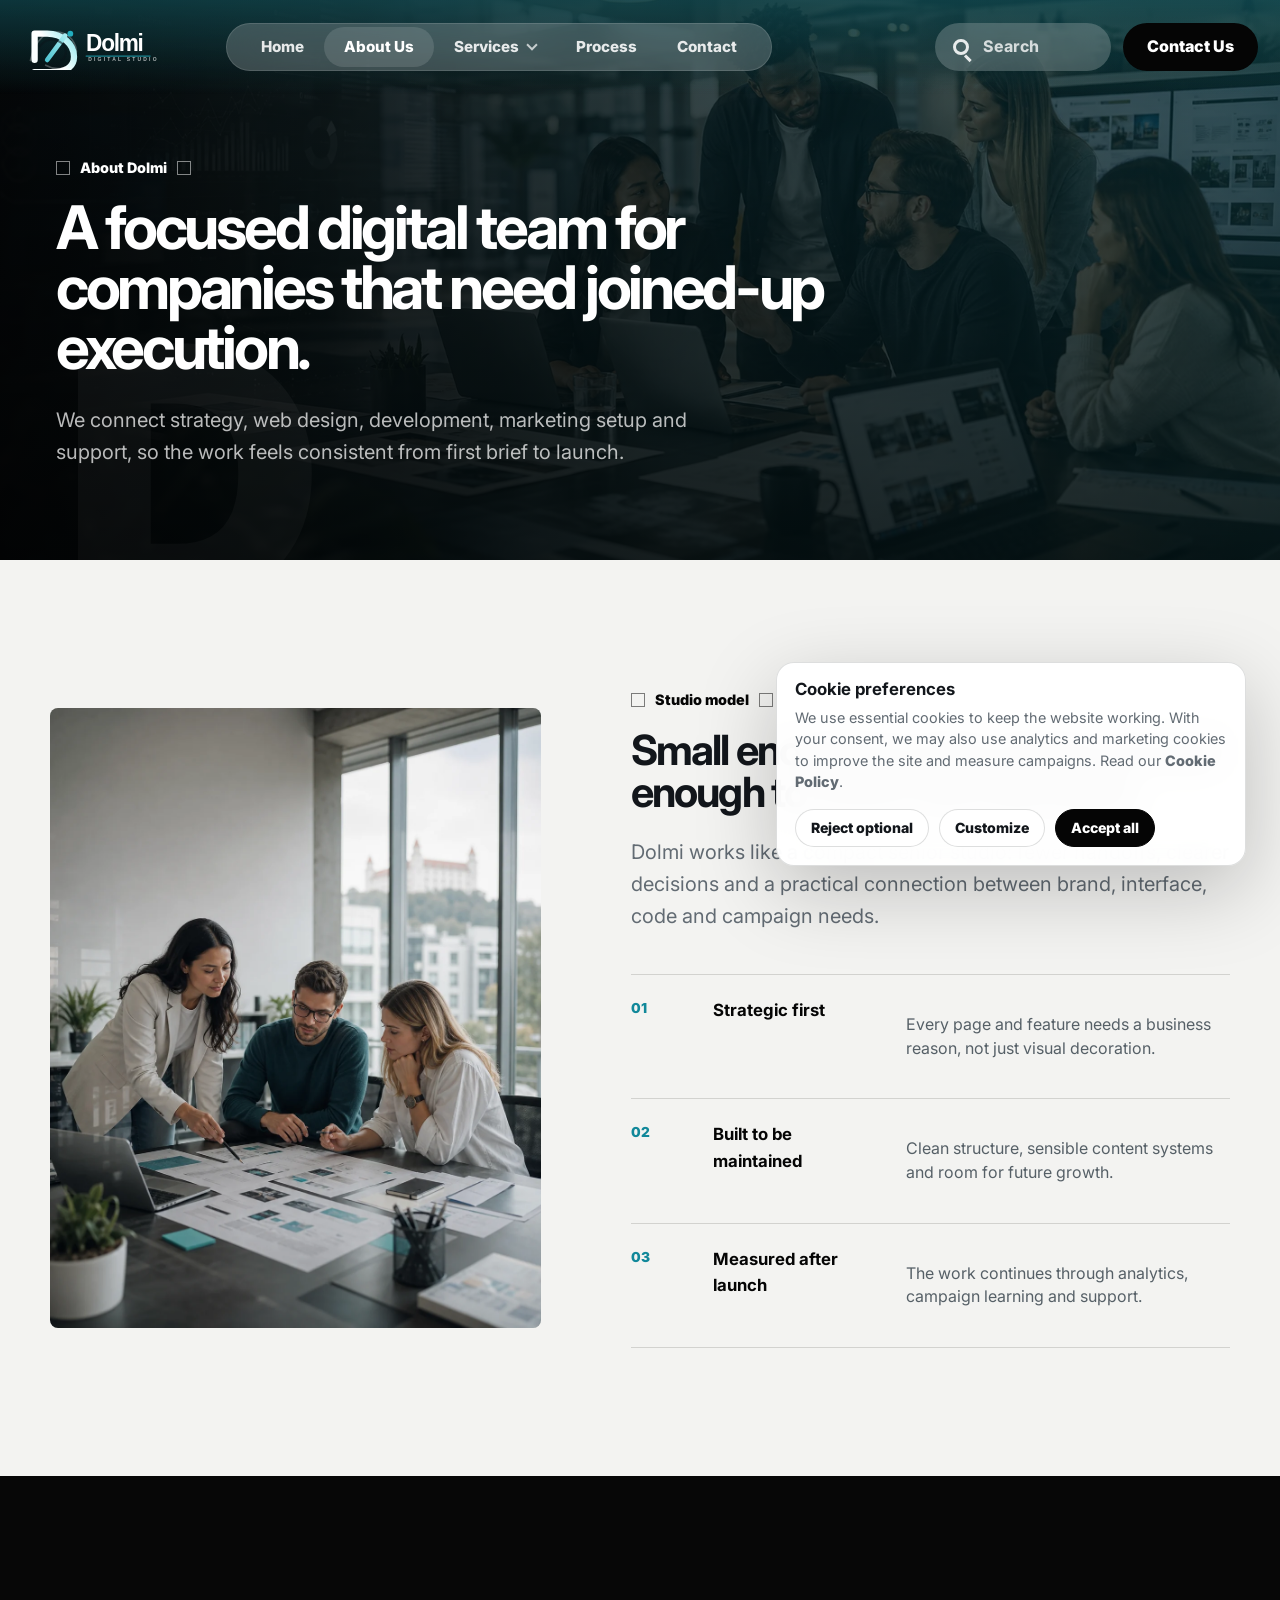
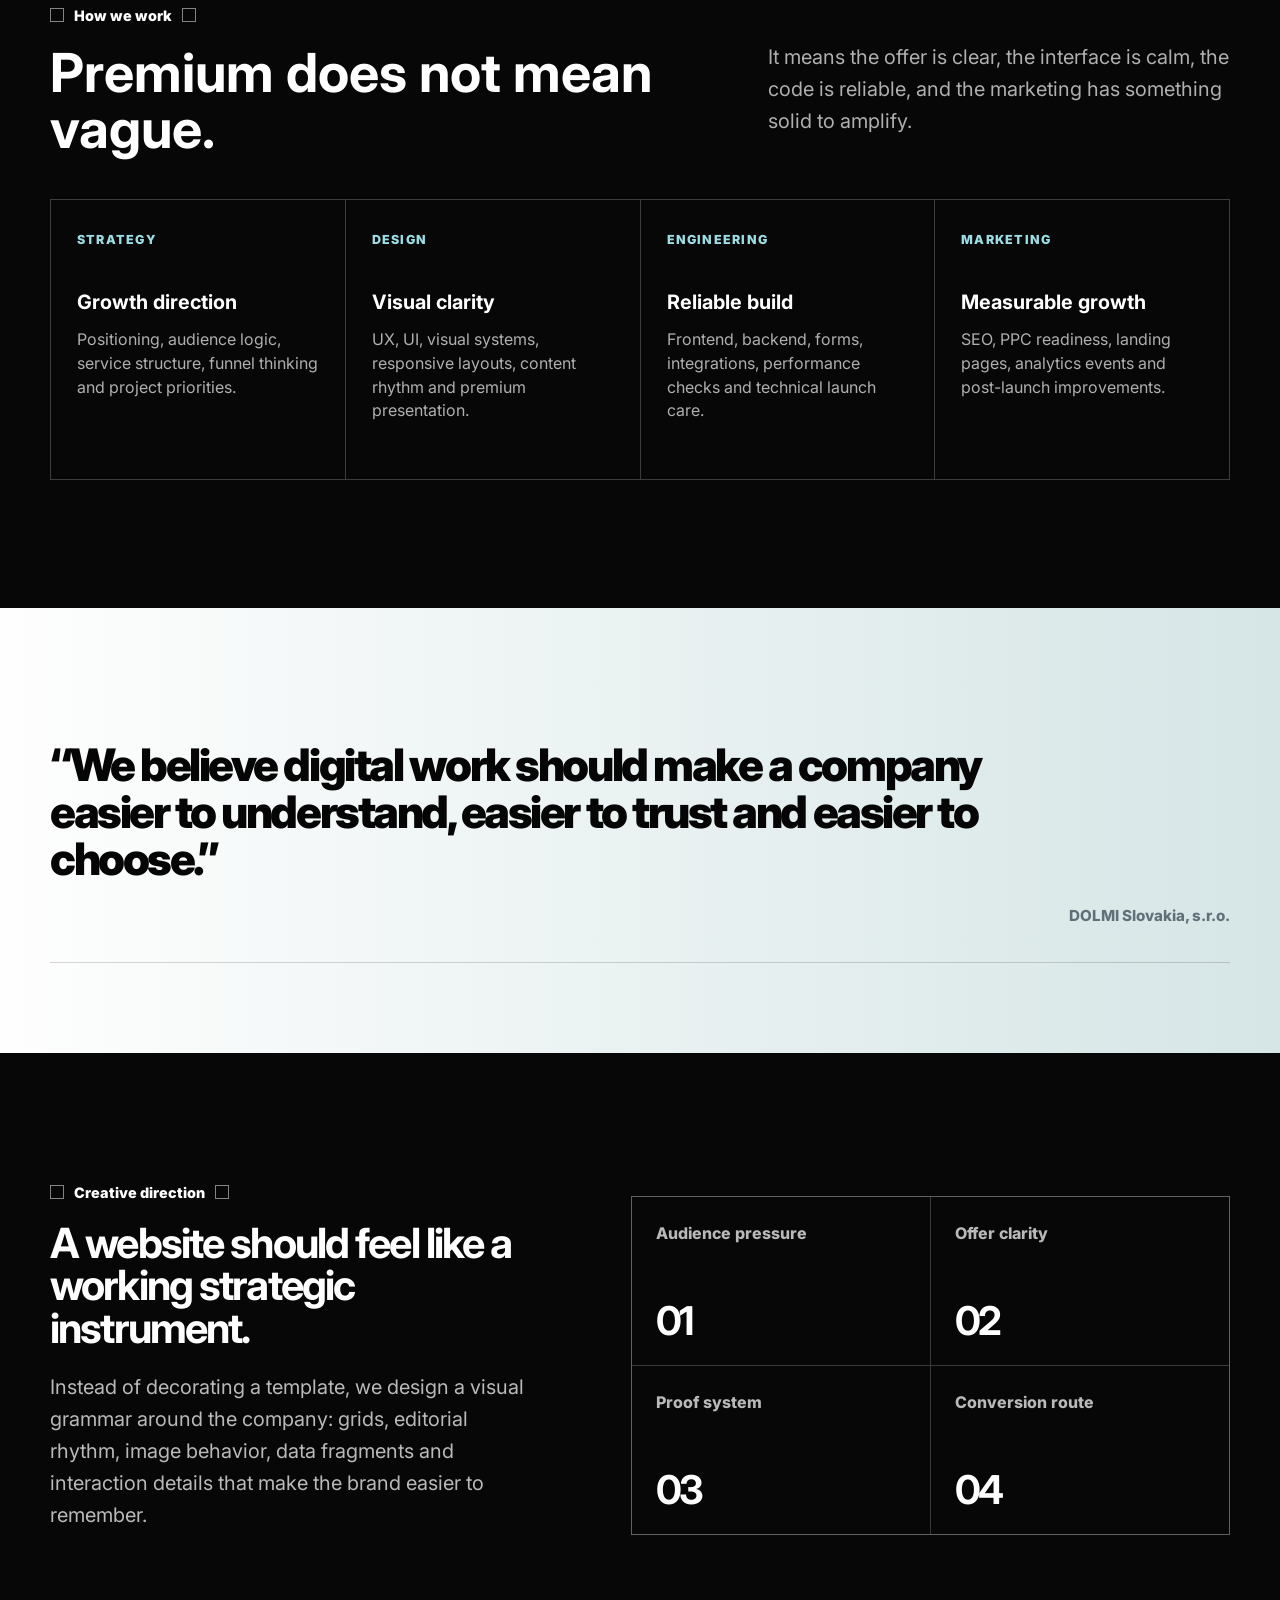
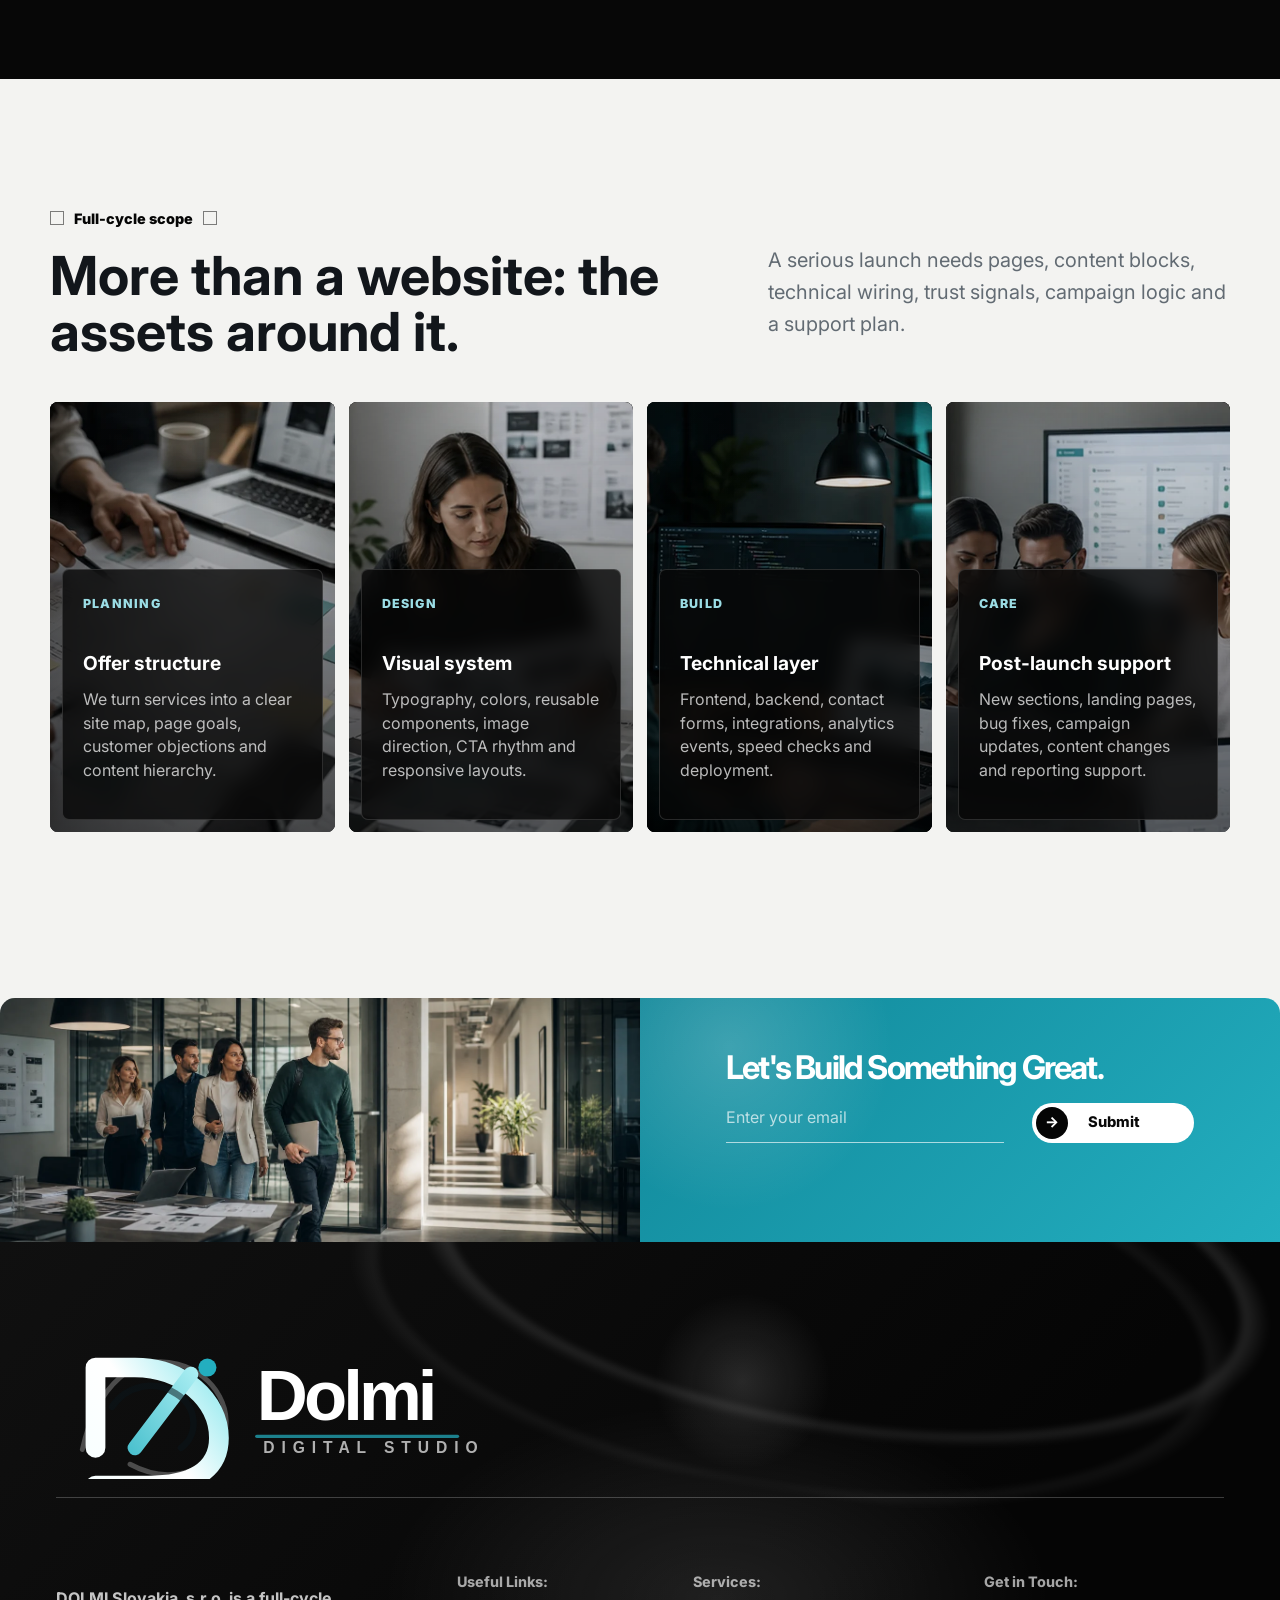
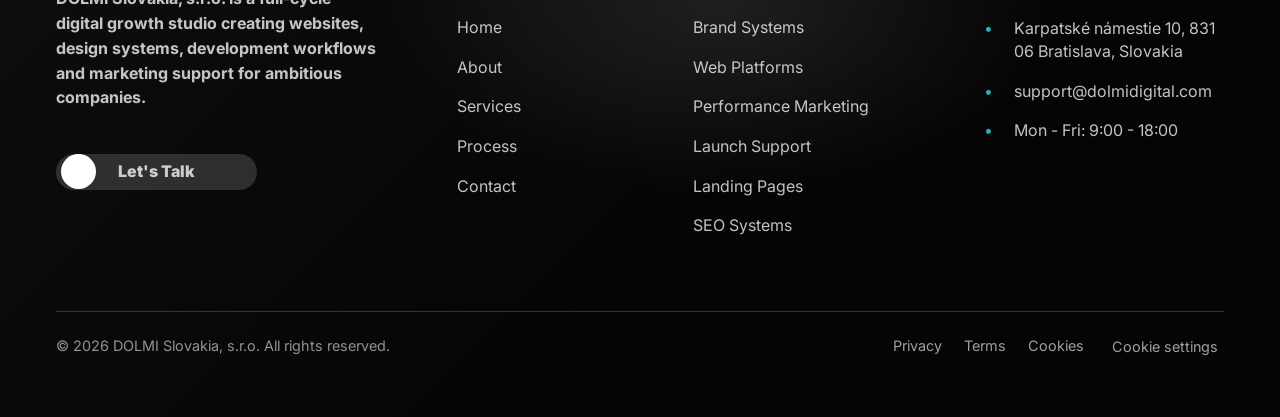
<file: about.html>
﻿<!doctype html>
<html lang="en">
<head>
  <meta charset="utf-8">
  <meta name="viewport" content="width=device-width, initial-scale=1">
  <title>About | Dolmi</title>
  <meta name="description" content="Dolmi is a full-cycle digital studio combining strategy, web design, development, marketing, and support.">
  <link rel="preconnect" href="https://fonts.googleapis.com">
  <link rel="preconnect" href="https://fonts.gstatic.com" crossorigin>
  <link href="https://fonts.googleapis.com/css2?family=Inter:wght@500;650;750;850&display=swap" rel="stylesheet">
    <link rel="icon" type="image/svg+xml" href="img/common/favicon.svg">
  <link rel="stylesheet" href="css/bundle.css">
</head>
<body>
  <header class="site-header"><div class="container nav"><a class="brand" href="index.html" aria-label="Dolmi home"><img class="brand-logo" src="img/common/dolmi-logo.svg" width="316" height="86" alt="Dolmi digital studio"></a><button class="nav-toggle" type="button" aria-label="Open menu" aria-expanded="false"><span></span><span></span></button><nav class="nav-links" aria-label="Main navigation"><a href="index.html">Home</a><a aria-current="page" href="about.html">About Us</a><div class="nav-item has-dropdown"><a href="services.html">Services</a><div class="dropdown-menu"><a href="services.html">All Services</a><a href="brand-systems.html">Brand Systems</a><a href="web-platforms.html">Web Platforms</a><a href="performance-marketing.html">Performance Marketing</a><a href="launch-support.html">Launch Support</a><a href="landing-pages.html">Landing Pages</a><a href="seo-systems.html">SEO Systems</a></div></div><a href="service-detail.html">Process</a><a href="contact.html">Contact</a></nav><div class="nav-actions"><div class="header-search" aria-label="Search"><span class="search-icon"></span><span>Search</span></div><a class="header-cta" href="contact.html">Contact Us</a></div></div></header>
  <main>
    <section class="about-hero">
      <div class="about-hero-symbol" aria-hidden="true">D</div>
      <div class="about-hero-inner reveal">
        <p class="eyebrow">About Dolmi</p>
        <h1>A focused digital team for companies that need joined-up execution.</h1>
        <p class="lead">We connect strategy, web design, development, marketing setup and support, so the work feels consistent from first brief to launch.</p>
      </div>
    </section>

    <section class="section about-intro-section">
      <div class="container about-intro-grid">
        <figure class="about-photo reveal">
          <img src="img/home/experience-team-workshop.webp" width="1100" height="1375" alt="Dolmi team reviewing website wireframes in a studio office">
        </figure>
        <div class="about-intro-copy reveal">
          <p class="eyebrow">Studio model</p>
          <h2>Small enough to stay sharp, broad enough to cover the full cycle.</h2>
          <p class="lead">Dolmi works like a compact senior studio: fewer handoffs, clearer decisions and a practical connection between brand, interface, code and campaign needs.</p>
          <div class="about-proof-list">
            <article><span>01</span><strong>Strategic first</strong><p>Every page and feature needs a business reason, not just visual decoration.</p></article>
            <article><span>02</span><strong>Built to be maintained</strong><p>Clean structure, sensible content systems and room for future growth.</p></article>
            <article><span>03</span><strong>Measured after launch</strong><p>The work continues through analytics, campaign learning and support.</p></article>
          </div>
        </div>
      </div>
    </section>

    <section class="section about-capabilities">
      <div class="container">
        <div class="section-head reveal">
          <div><p class="eyebrow">How we work</p><h2>Premium does not mean vague.</h2></div>
          <p class="lead">It means the offer is clear, the interface is calm, the code is reliable, and the marketing has something solid to amplify.</p>
        </div>
        <div class="studio-grid">
          <article class="studio-card reveal"><span>Strategy</span><h3>Growth direction</h3><p>Positioning, audience logic, service structure, funnel thinking and project priorities.</p></article>
          <article class="studio-card reveal"><span>Design</span><h3>Visual clarity</h3><p>UX, UI, visual systems, responsive layouts, content rhythm and premium presentation.</p></article>
          <article class="studio-card reveal"><span>Engineering</span><h3>Reliable build</h3><p>Frontend, backend, forms, integrations, performance checks and technical launch care.</p></article>
          <article class="studio-card reveal"><span>Marketing</span><h3>Measurable growth</h3><p>SEO, PPC readiness, landing pages, analytics events and post-launch improvements.</p></article>
        </div>
      </div>
    </section>

    <section class="about-quote-band">
      <div class="container">
        <blockquote class="reveal">
          <p>“We believe digital work should make a company easier to understand, easier to trust and easier to choose.”</p>
          <cite>DOLMI Slovakia, s.r.o.</cite>
        </blockquote>
      </div>
    </section>

    <section class="section about-direction">
      <div class="container direction-grid">
        <div class="direction-copy reveal">
          <p class="eyebrow">Creative direction</p>
          <h2>A website should feel like a working strategic instrument.</h2>
          <p class="lead">Instead of decorating a template, we design a visual grammar around the company: grids, editorial rhythm, image behavior, data fragments and interaction details that make the brand easier to remember.</p>
        </div>
        <div class="direction-board reveal" aria-label="Strategic website components">
          <div><span>Audience pressure</span><strong>01</strong></div>
          <div><span>Offer clarity</span><strong>02</strong></div>
          <div><span>Proof system</span><strong>03</strong></div>
          <div><span>Conversion route</span><strong>04</strong></div>
        </div>
      </div>
    </section>

    <section class="section about-scope-section">
      <div class="container">
        <div class="section-head reveal">
          <div><p class="eyebrow">Full-cycle scope</p><h2>More than a website: the assets around it.</h2></div>
          <p class="lead">A serious launch needs pages, content blocks, technical wiring, trust signals, campaign logic and a support plan.</p>
        </div>
        <div class="about-scope-grid">
          <article class="about-scope-card reveal">
            <figure><img src="img/about/scope/planning.webp" width="640" height="640" alt="Website planning table with sitemap sketches and sticky notes"></figure>
            <div><span>Planning</span><h3>Offer structure</h3><p>We turn services into a clear site map, page goals, customer objections and content hierarchy.</p></div>
          </article>
          <article class="about-scope-card reveal">
            <figure><img src="img/about/scope/design.webp" width="640" height="640" alt="Designer reviewing website layouts and color swatches"></figure>
            <div><span>Design</span><h3>Visual system</h3><p>Typography, colors, reusable components, image direction, CTA rhythm and responsive layouts.</p></div>
          </article>
          <article class="about-scope-card reveal">
            <figure><img src="img/about/scope/build.webp" width="640" height="640" alt="Developer workspace with code and responsive website previews"></figure>
            <div><span>Build</span><h3>Technical layer</h3><p>Frontend, backend, contact forms, integrations, analytics events, speed checks and deployment.</p></div>
          </article>
          <article class="about-scope-card reveal">
            <figure><img src="img/about/scope/care.webp" width="640" height="640" alt="Team reviewing analytics dashboard and post-launch support tasks"></figure>
            <div><span>Care</span><h3>Post-launch support</h3><p>New sections, landing pages, bug fixes, campaign updates, content changes and reporting support.</p></div>
          </article>
        </div>
      </div>
    </section>

    <section class="section cta-band">
      <div class="cta-split reveal">
        <figure class="cta-image">
          <img src="img/about/about-cta-team.webp" width="1365" height="520" alt="Dolmi team leaving a creative studio meeting with project materials">
        </figure>
        <div class="cta-panel">
          <h2>Let's Build Something Great.</h2>
          <form class="cta-form" action="contact.php" method="post" data-contact-form>
            <input type="hidden" name="name" value="About page visitor">
            <input type="hidden" name="company" value="">
            <input type="hidden" name="service" value="About page project enquiry">
            <input type="hidden" name="message" value="Please contact me about a new digital project.">
            <input type="text" name="website" tabindex="-1" autocomplete="off" aria-hidden="true">
            <label>
              <span class="sr-only">Email address</span>
              <input type="email" name="email" placeholder="Enter your email" required>
            </label>
            <button type="submit"><span aria-hidden="true">-&gt;</span>Submit</button>
            <p class="form-status" aria-live="polite"></p>
          </form>
        </div>
      </div>
    </section>
  </main>
  <footer class="site-footer">
    <div class="footer-shell">
      <div class="footer-brandline" aria-label="Dolmi"><img class="footer-logo" src="img/common/dolmi-logo.svg" width="316" height="86" alt="Dolmi digital studio"></div>
      <div class="footer-grid">
        <div class="footer-intro">
          <p>DOLMI Slovakia, s.r.o. is a full-cycle digital growth studio creating websites, design systems, development workflows and marketing support for ambitious companies.</p>
          <a class="footer-talk" href="contact.html"><span aria-hidden="true">-&gt;</span>Let's Talk</a>
        </div>
        <nav class="footer-links" aria-label="Useful links">
          <strong>Useful Links:</strong>
          <a href="index.html">Home</a>
          <a href="about.html">About</a>
          <a href="services.html">Services</a>
          <a href="service-detail.html">Process</a>
          <a href="contact.html">Contact</a>
        </nav>
        <nav class="footer-links" aria-label="Services">
          <strong>Services:</strong>
          <a href="brand-systems.html">Brand Systems</a>
          <a href="web-platforms.html">Web Platforms</a>
          <a href="performance-marketing.html">Performance Marketing</a>
          <a href="launch-support.html">Launch Support</a>
          <a href="landing-pages.html">Landing Pages</a>
          <a href="seo-systems.html">SEO Systems</a>
        </nav>
        <div class="footer-contact">
          <strong>Get in Touch:</strong>
          <span><i aria-hidden="true">&bull;</i>Karpatsk&eacute; n&aacute;mestie 10, 831 06 Bratislava, Slovakia</span>
          <a href="mailto:support@dolmidigital.com"><i aria-hidden="true">&bull;</i>support@dolmidigital.com</a>
          <span><i aria-hidden="true">&bull;</i>Mon - Fri: 9:00 - 18:00</span>
        </div>
      </div>
      <div class="footer-bottom">
        <p>© 2026 DOLMI Slovakia, s.r.o. All rights reserved.</p>
        <nav aria-label="Legal links">
          <a href="privacy.html">Privacy</a>
          <a href="terms.html">Terms</a>
          <a href="cookie.html">Cookies</a>
        </nav>
      </div>
    </div>
  </footer>
  <script src="js/main.js"></script>
</body>
</html>
</file>
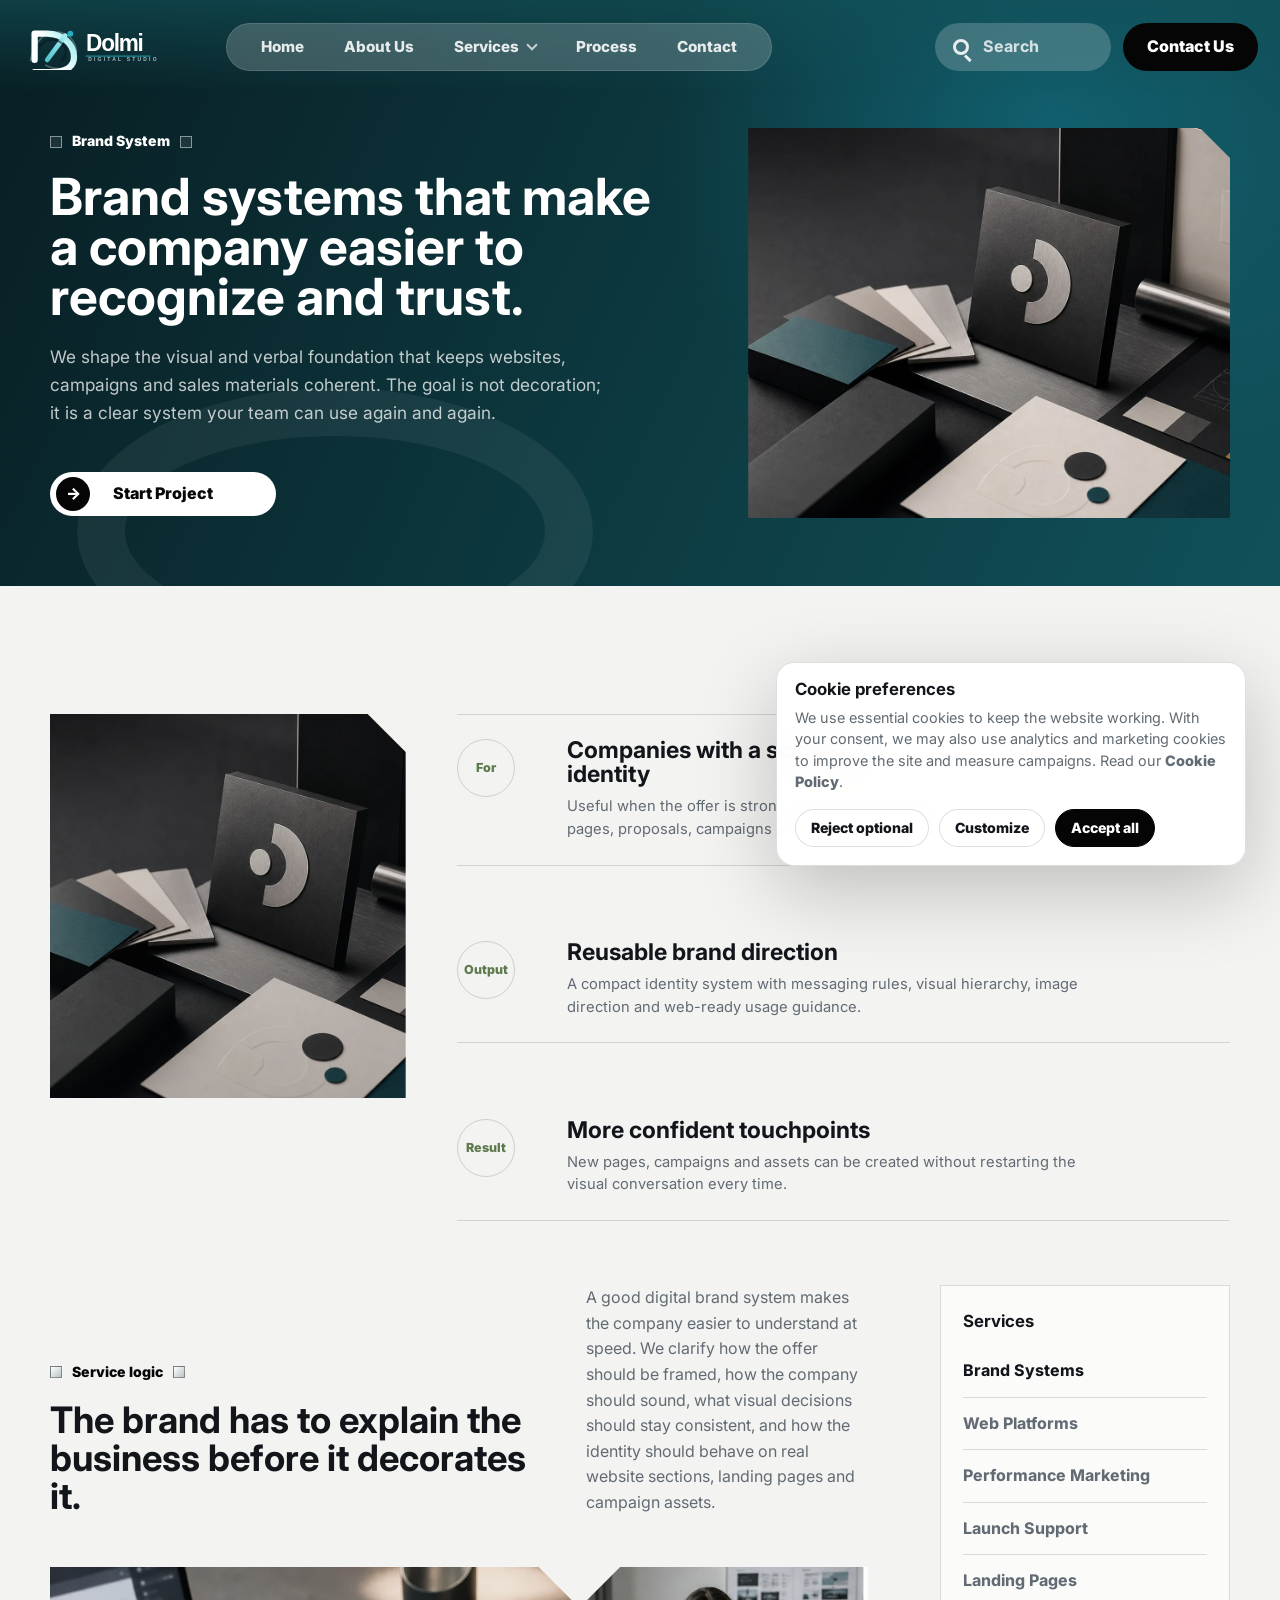
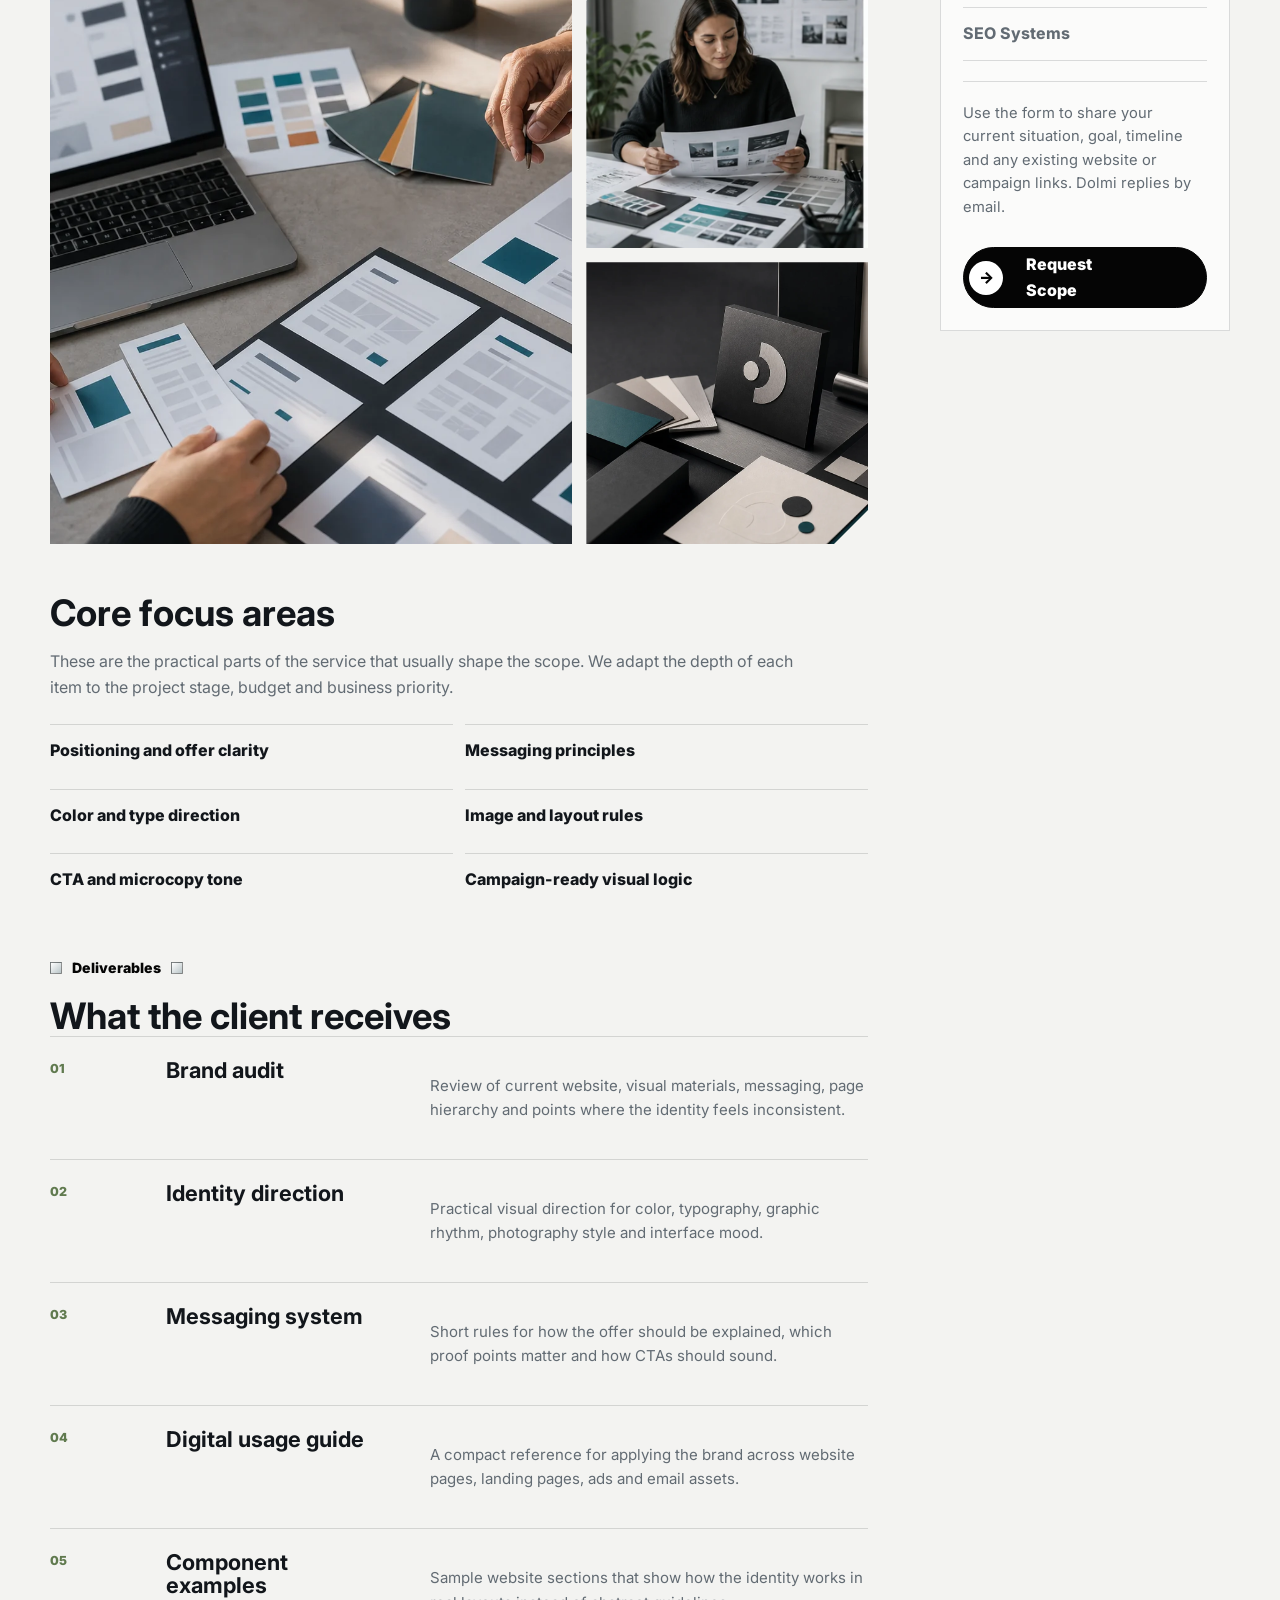
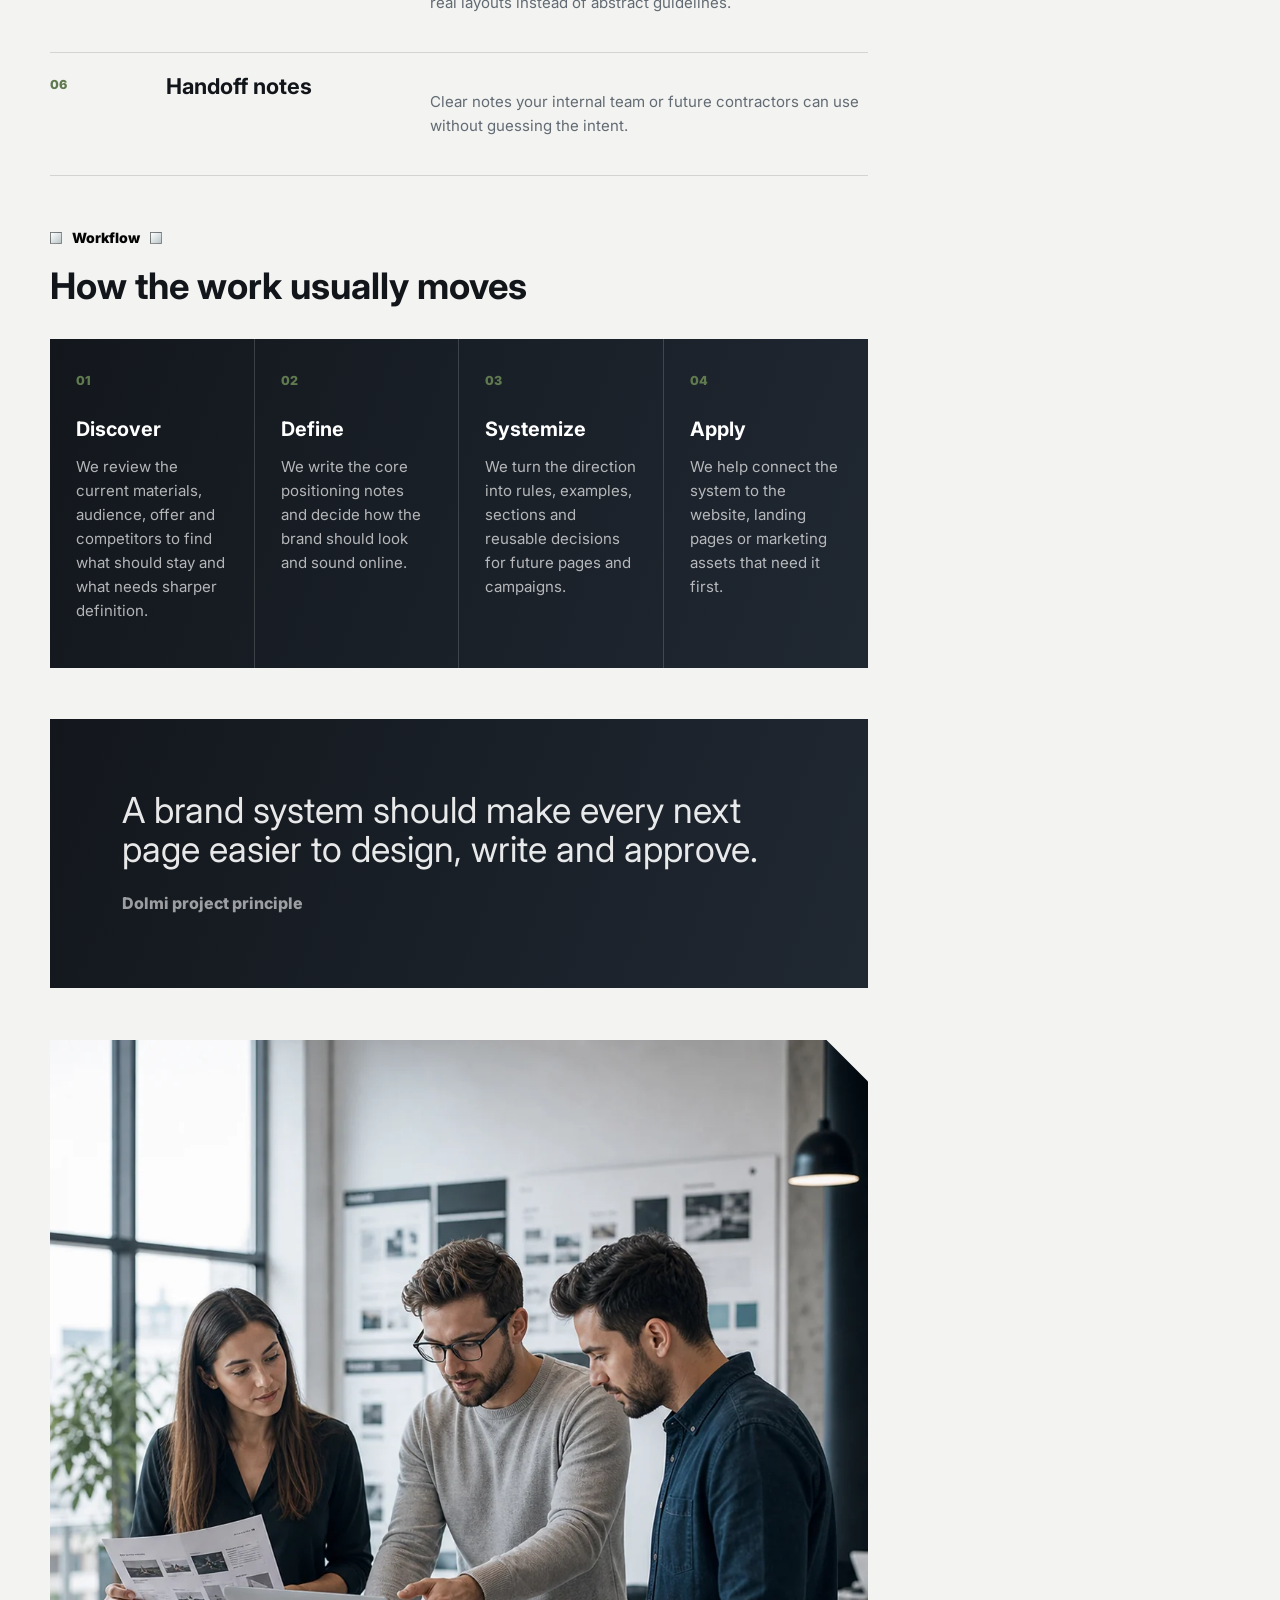
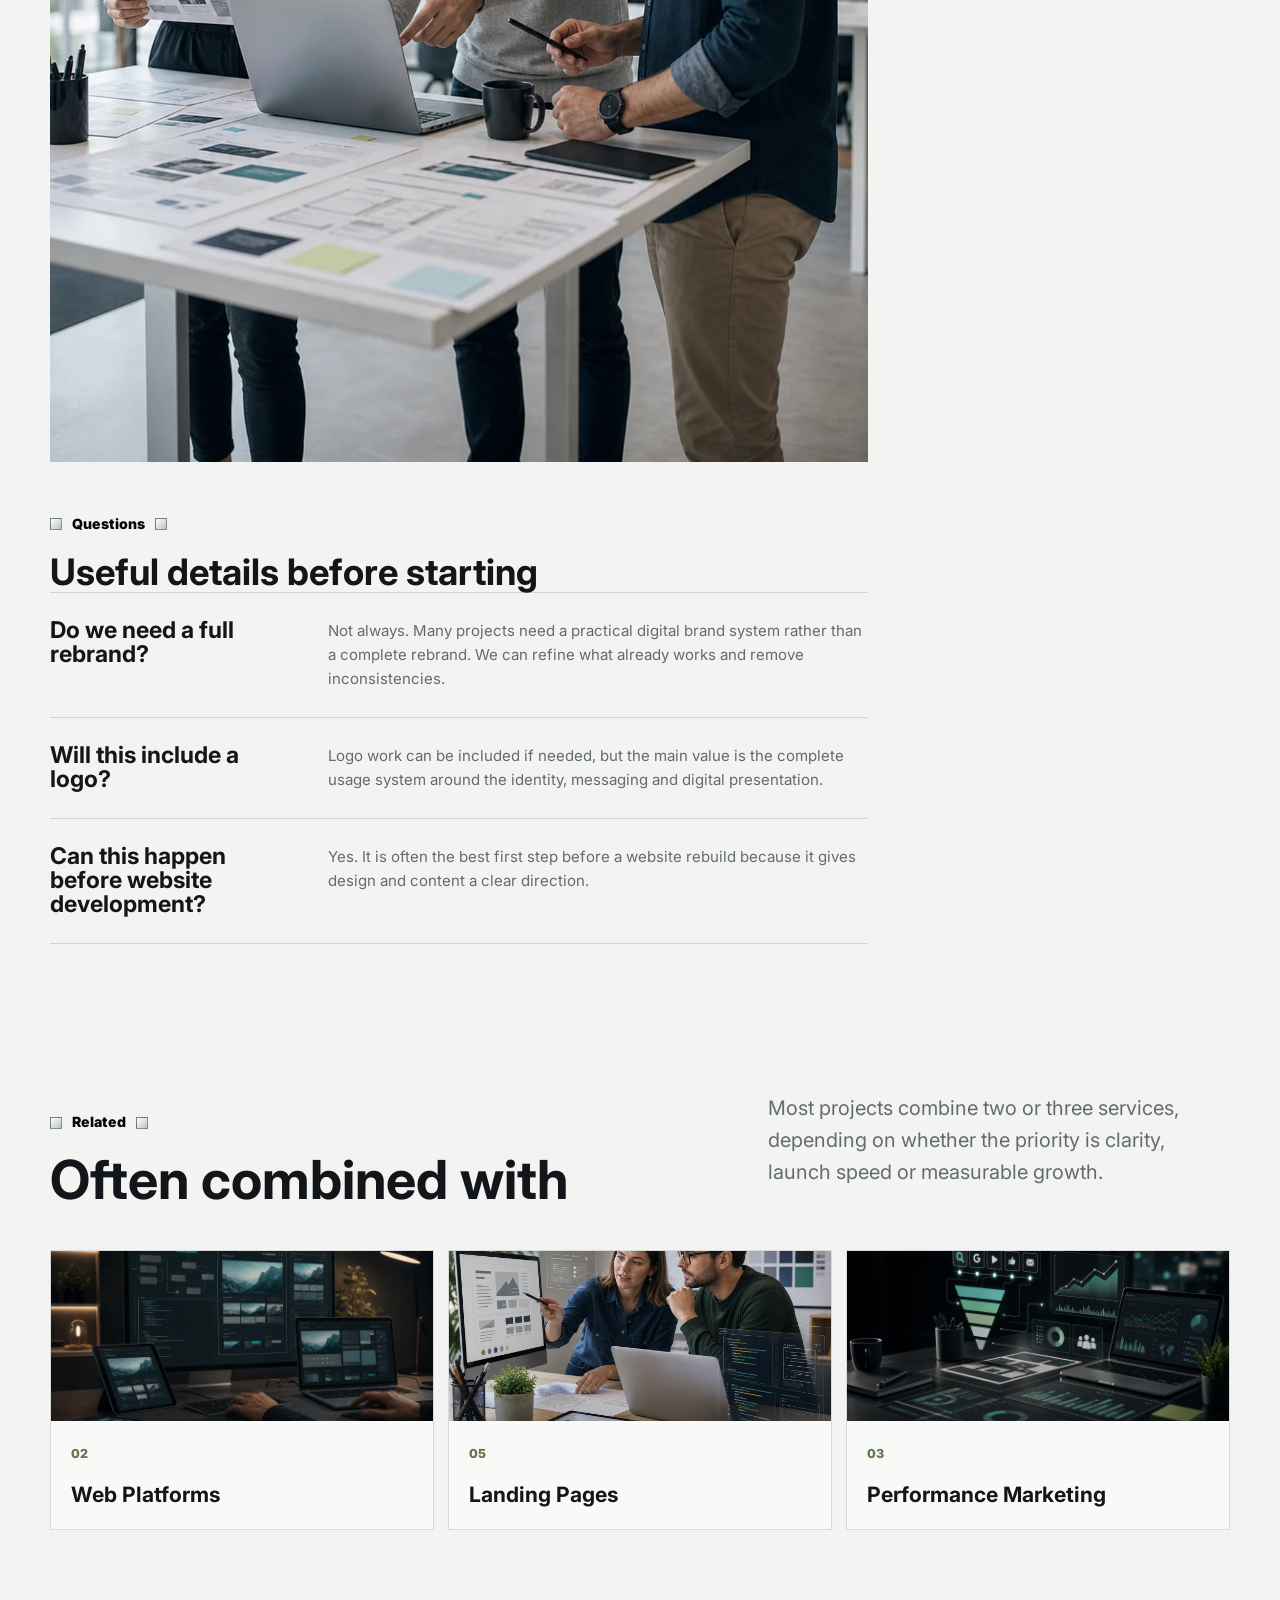
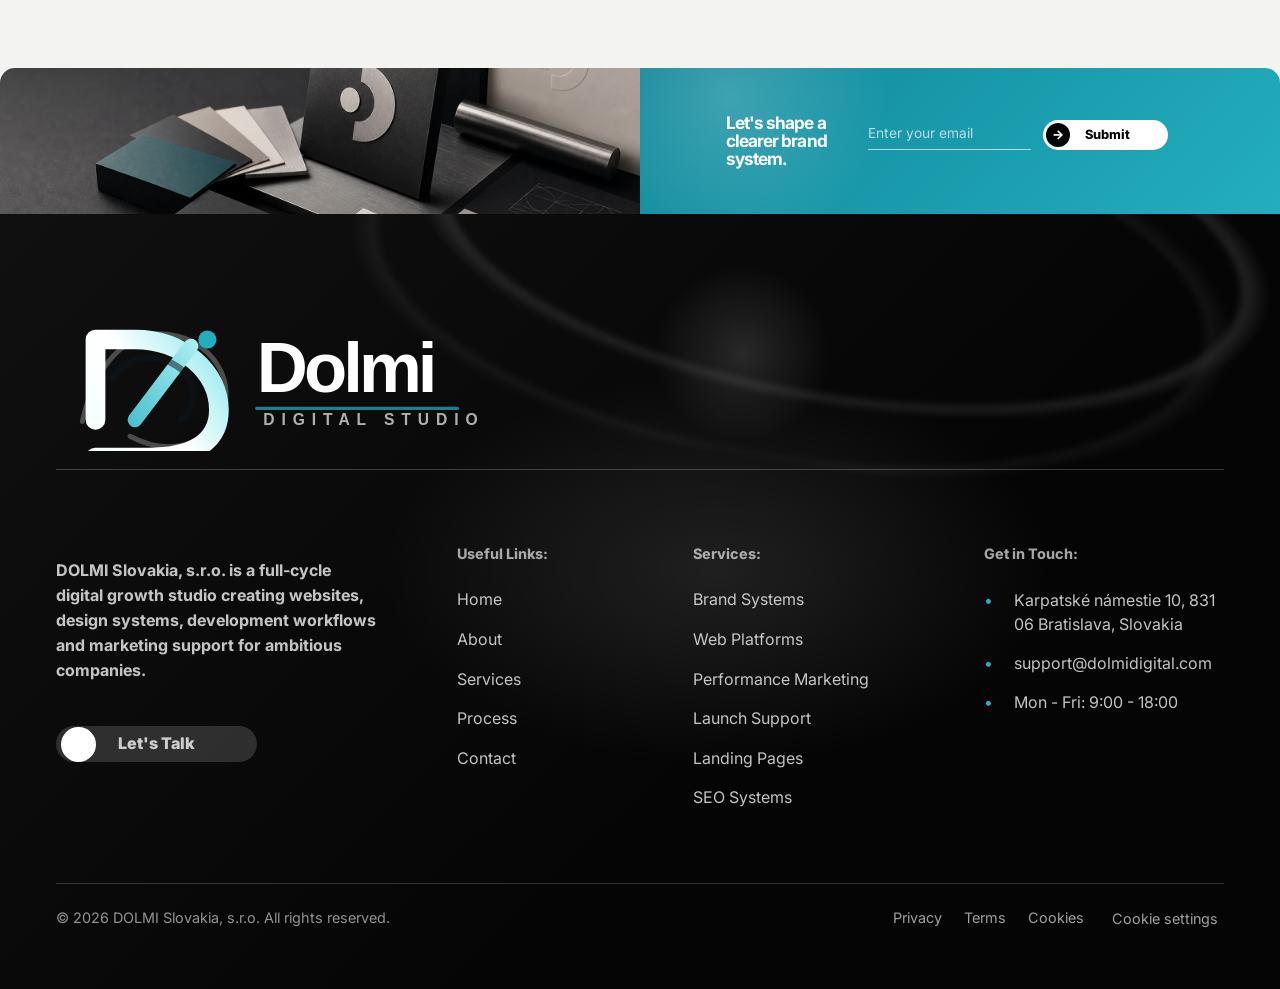
<file: brand-systems.html>
﻿<!doctype html>
<html lang="en">
<head>
  <meta charset="utf-8">
  <meta name="viewport" content="width=device-width, initial-scale=1">
  <title>Brand Systems | Dolmi</title>
  <meta name="description" content="Brand systems for digital companies: identity direction, messaging, visual rules, and reusable presentation assets from Dolmi.">
  <link rel="preconnect" href="https://fonts.googleapis.com">
  <link rel="preconnect" href="https://fonts.gstatic.com" crossorigin>
  <link href="https://fonts.googleapis.com/css2?family=Inter:wght@500;650;750;850&display=swap" rel="stylesheet">
    <link rel="icon" type="image/svg+xml" href="img/common/favicon.svg">
  <link rel="stylesheet" href="css/bundle.css">
</head>
<body>
  <header class="site-header"><div class="container nav"><a class="brand" href="index.html" aria-label="Dolmi home"><img class="brand-logo" src="img/common/dolmi-logo.svg" width="316" height="86" alt="Dolmi digital studio"></a><button class="nav-toggle" type="button" aria-label="Open menu" aria-expanded="false"><span></span><span></span></button><nav class="nav-links" aria-label="Main navigation"><a href="index.html">Home</a><a href="about.html">About Us</a><div class="nav-item has-dropdown"><a href="services.html">Services</a><div class="dropdown-menu"><a href="services.html">All Services</a><a aria-current="page" href="brand-systems.html">Brand Systems</a><a href="web-platforms.html">Web Platforms</a><a href="performance-marketing.html">Performance Marketing</a><a href="launch-support.html">Launch Support</a><a href="landing-pages.html">Landing Pages</a><a href="seo-systems.html">SEO Systems</a></div></div><a href="service-detail.html">Process</a><a href="contact.html">Contact</a></nav><div class="nav-actions"><div class="header-search" aria-label="Search"><span class="search-icon"></span><span>Search</span></div><a class="header-cta" href="contact.html">Contact Us</a></div></div></header>
  <main>
    <section class="single-service-hero">
      <div class="container single-service-hero-grid reveal">
        <div>
          <div class="single-service-kicker"><span></span> Brand System <span></span></div>
          <h1>Brand systems that make a company easier to recognize and trust.</h1>
          <p class="lead">We shape the visual and verbal foundation that keeps websites, campaigns and sales materials coherent. The goal is not decoration; it is a clear system your team can use again and again.</p>
          <a class="single-service-btn" href="contact.html"><span aria-hidden="true">-&gt;</span>Start Project</a>
        </div>
        <figure class="single-service-hero-image"><img src="img/services/service-identity.webp" width="1600" height="900" alt="Premium brand system materials arranged in a dark studio"></figure>
      </div>
    </section>

    <section class="section single-service-main">
      <div class="container">
        <div class="single-service-summary reveal"><article><span>For</span><h3>Companies with a scattered identity</h3><p>Useful when the offer is strong, but the brand feels inconsistent across pages, proposals, campaigns and social touchpoints.</p></article><article><span>Output</span><h3>Reusable brand direction</h3><p>A compact identity system with messaging rules, visual hierarchy, image direction and web-ready usage guidance.</p></article><article><span>Result</span><h3>More confident touchpoints</h3><p>New pages, campaigns and assets can be created without restarting the visual conversation every time.</p></article></div>
        <div class="single-service-layout">
          <div class="single-service-content">
            <section class="single-service-block lead-block reveal">
              <div><div class="single-service-kicker single-service-kicker-dark"><span></span> Service logic <span></span></div><h2>The brand has to explain the business before it decorates it.</h2></div>
              <p>A good digital brand system makes the company easier to understand at speed. We clarify how the offer should be framed, how the company should sound, what visual decisions should stay consistent, and how the identity should behave on real website sections, landing pages and campaign assets.</p>
            </section>
            <div class="single-service-media-grid reveal"><figure><img src="img/process/process-design-system.webp" width="1600" height="900" alt="Brand design materials and website layout planning"></figure><figure><img src="img/about/scope/design.webp" width="1600" height="900" alt="Visual design process for a digital brand system"></figure><figure><img src="img/services/service-identity.webp" width="1600" height="900" alt="Brand identity materials in a premium studio"></figure></div>
            <section class="single-service-block reveal"><h2>Core focus areas</h2><p>These are the practical parts of the service that usually shape the scope. We adapt the depth of each item to the project stage, budget and business priority.</p><div class="single-service-list"><span>Positioning and offer clarity</span><span>Messaging principles</span><span>Color and type direction</span><span>Image and layout rules</span><span>CTA and microcopy tone</span><span>Campaign-ready visual logic</span></div></section>
            <section class="single-service-block reveal"><div class="single-service-kicker single-service-kicker-dark"><span></span> Deliverables <span></span></div><h2>What the client receives</h2><div class="single-service-deliverables"><article><span>01</span><h3>Brand audit</h3><p>Review of current website, visual materials, messaging, page hierarchy and points where the identity feels inconsistent.</p></article><article><span>02</span><h3>Identity direction</h3><p>Practical visual direction for color, typography, graphic rhythm, photography style and interface mood.</p></article><article><span>03</span><h3>Messaging system</h3><p>Short rules for how the offer should be explained, which proof points matter and how CTAs should sound.</p></article><article><span>04</span><h3>Digital usage guide</h3><p>A compact reference for applying the brand across website pages, landing pages, ads and email assets.</p></article><article><span>05</span><h3>Component examples</h3><p>Sample website sections that show how the identity works in real layouts instead of abstract guidelines.</p></article><article><span>06</span><h3>Handoff notes</h3><p>Clear notes your internal team or future contractors can use without guessing the intent.</p></article></div></section>
            <section class="single-service-block reveal"><div class="single-service-kicker single-service-kicker-dark"><span></span> Workflow <span></span></div><h2>How the work usually moves</h2><div class="single-service-process-grid"><article><span>01</span><h3>Discover</h3><p>We review the current materials, audience, offer and competitors to find what should stay and what needs sharper definition.</p></article><article><span>02</span><h3>Define</h3><p>We write the core positioning notes and decide how the brand should look and sound online.</p></article><article><span>03</span><h3>Systemize</h3><p>We turn the direction into rules, examples, sections and reusable decisions for future pages and campaigns.</p></article><article><span>04</span><h3>Apply</h3><p>We help connect the system to the website, landing pages or marketing assets that need it first.</p></article></div></section>
            <section class="single-service-quote reveal"><p>A brand system should make every next page easier to design, write and approve.</p><span>Dolmi project principle</span></section>
            <figure class="single-service-wide-visual reveal"><img src="img/home/about-collaboration.webp" width="1600" height="900" alt="Creative team collaboration for a brand system"></figure>
            <section class="single-service-block reveal"><div class="single-service-kicker single-service-kicker-dark"><span></span> Questions <span></span></div><h2>Useful details before starting</h2><div class="single-service-faq"><article><h3>Do we need a full rebrand?</h3><p>Not always. Many projects need a practical digital brand system rather than a complete rebrand. We can refine what already works and remove inconsistencies.</p></article><article><h3>Will this include a logo?</h3><p>Logo work can be included if needed, but the main value is the complete usage system around the identity, messaging and digital presentation.</p></article><article><h3>Can this happen before website development?</h3><p>Yes. It is often the best first step before a website rebuild because it gives design and content a clear direction.</p></article></div></section>
          </div>
          <aside class="single-service-aside reveal"><strong>Services</strong><a aria-current="page" href="brand-systems.html">Brand Systems</a><a href="web-platforms.html">Web Platforms</a><a href="performance-marketing.html">Performance Marketing</a><a href="launch-support.html">Launch Support</a><a href="landing-pages.html">Landing Pages</a><a href="seo-systems.html">SEO Systems</a><p class="single-service-note">Use the form to share your current situation, goal, timeline and any existing website or campaign links. Dolmi replies by email.</p><a class="single-service-btn single-service-btn-dark" href="contact.html"><span aria-hidden="true">-&gt;</span>Request Scope</a></aside>
        </div>
      </div>
    </section>

    <section class="section single-service-related"><div class="container"><div class="section-head reveal"><div><div class="single-service-kicker single-service-kicker-dark"><span></span> Related <span></span></div><h2>Often combined with</h2></div><p class="lead">Most projects combine two or three services, depending on whether the priority is clarity, launch speed or measurable growth.</p></div><div class="single-service-related-grid"><a class="single-service-related-card" href="web-platforms.html"><figure><img src="img/services/service-web-platforms.webp" width="1600" height="900" alt="Web platform preview"></figure><div class="single-service-related-copy"><span>02</span><h3>Web Platforms</h3></div></a><a class="single-service-related-card" href="landing-pages.html"><figure><img src="img/services/web-design-dev.webp" width="1600" height="900" alt="Landing page preview"></figure><div class="single-service-related-copy"><span>05</span><h3>Landing Pages</h3></div></a><a class="single-service-related-card" href="performance-marketing.html"><figure><img src="img/services/service-performance.webp" width="1600" height="900" alt="Performance marketing preview"></figure><div class="single-service-related-copy"><span>03</span><h3>Performance Marketing</h3></div></a></div></div></section>
    <section class="section cta-band services-cta-band">
      <div class="cta-split reveal">
        <figure class="cta-image services-cta-image">
          <img src="img/services/service-identity.webp" width="1600" height="900" alt="Brand identity materials prepared for a digital project">
        </figure>
        <div class="cta-panel">
          <h2>Let's shape a clearer brand system.</h2>
          <form class="cta-form" action="contact.php" method="post" data-contact-form>
            <input type="hidden" name="name" value="Brand Systems page visitor">
            <input type="hidden" name="company" value="">
            <input type="hidden" name="service" value="Brand Systems">
            <input type="hidden" name="message" value="Please contact me about Brand Systems service.">
            <input type="text" name="website" tabindex="-1" autocomplete="off" aria-hidden="true">
            <label>
              <span class="sr-only">Email address</span>
              <input type="email" name="email" placeholder="Enter your email" required>
            </label>
            <button type="submit"><span aria-hidden="true">-&gt;</span>Submit</button>
            <p class="form-status" aria-live="polite"></p>
          </form>
        </div>
      </div>
    </section>
  </main>
  <footer class="site-footer"><div class="footer-shell"><div class="footer-brandline" aria-label="Dolmi"><img class="footer-logo" src="img/common/dolmi-logo.svg" width="316" height="86" alt="Dolmi digital studio"></div><div class="footer-grid"><div class="footer-intro"><p>DOLMI Slovakia, s.r.o. is a full-cycle digital growth studio creating websites, design systems, development workflows and marketing support for ambitious companies.</p><a class="footer-talk" href="contact.html"><span aria-hidden="true">-&gt;</span>Let's Talk</a></div><nav class="footer-links" aria-label="Useful links"><strong>Useful Links:</strong><a href="index.html">Home</a><a href="about.html">About</a><a href="services.html">Services</a><a href="service-detail.html">Process</a><a href="contact.html">Contact</a></nav><nav class="footer-links" aria-label="Services"><strong>Services:</strong><a href="brand-systems.html">Brand Systems</a><a href="web-platforms.html">Web Platforms</a><a href="performance-marketing.html">Performance Marketing</a><a href="launch-support.html">Launch Support</a><a href="landing-pages.html">Landing Pages</a><a href="seo-systems.html">SEO Systems</a></nav><div class="footer-contact"><strong>Get in Touch:</strong><span><i aria-hidden="true">&bull;</i>Karpatsk&eacute; n&aacute;mestie 10, 831 06 Bratislava, Slovakia</span><a href="mailto:support@dolmidigital.com"><i aria-hidden="true">&bull;</i>support@dolmidigital.com</a><span><i aria-hidden="true">&bull;</i>Mon - Fri: 9:00 - 18:00</span></div></div><div class="footer-bottom"><p>&copy; 2026 DOLMI Slovakia, s.r.o. All rights reserved.</p><nav aria-label="Legal links"><a href="privacy.html">Privacy</a><a href="terms.html">Terms</a><a href="cookie.html">Cookies</a></nav></div></div></footer>
  <script src="js/main.js"></script>
</body>
</html>
</file>
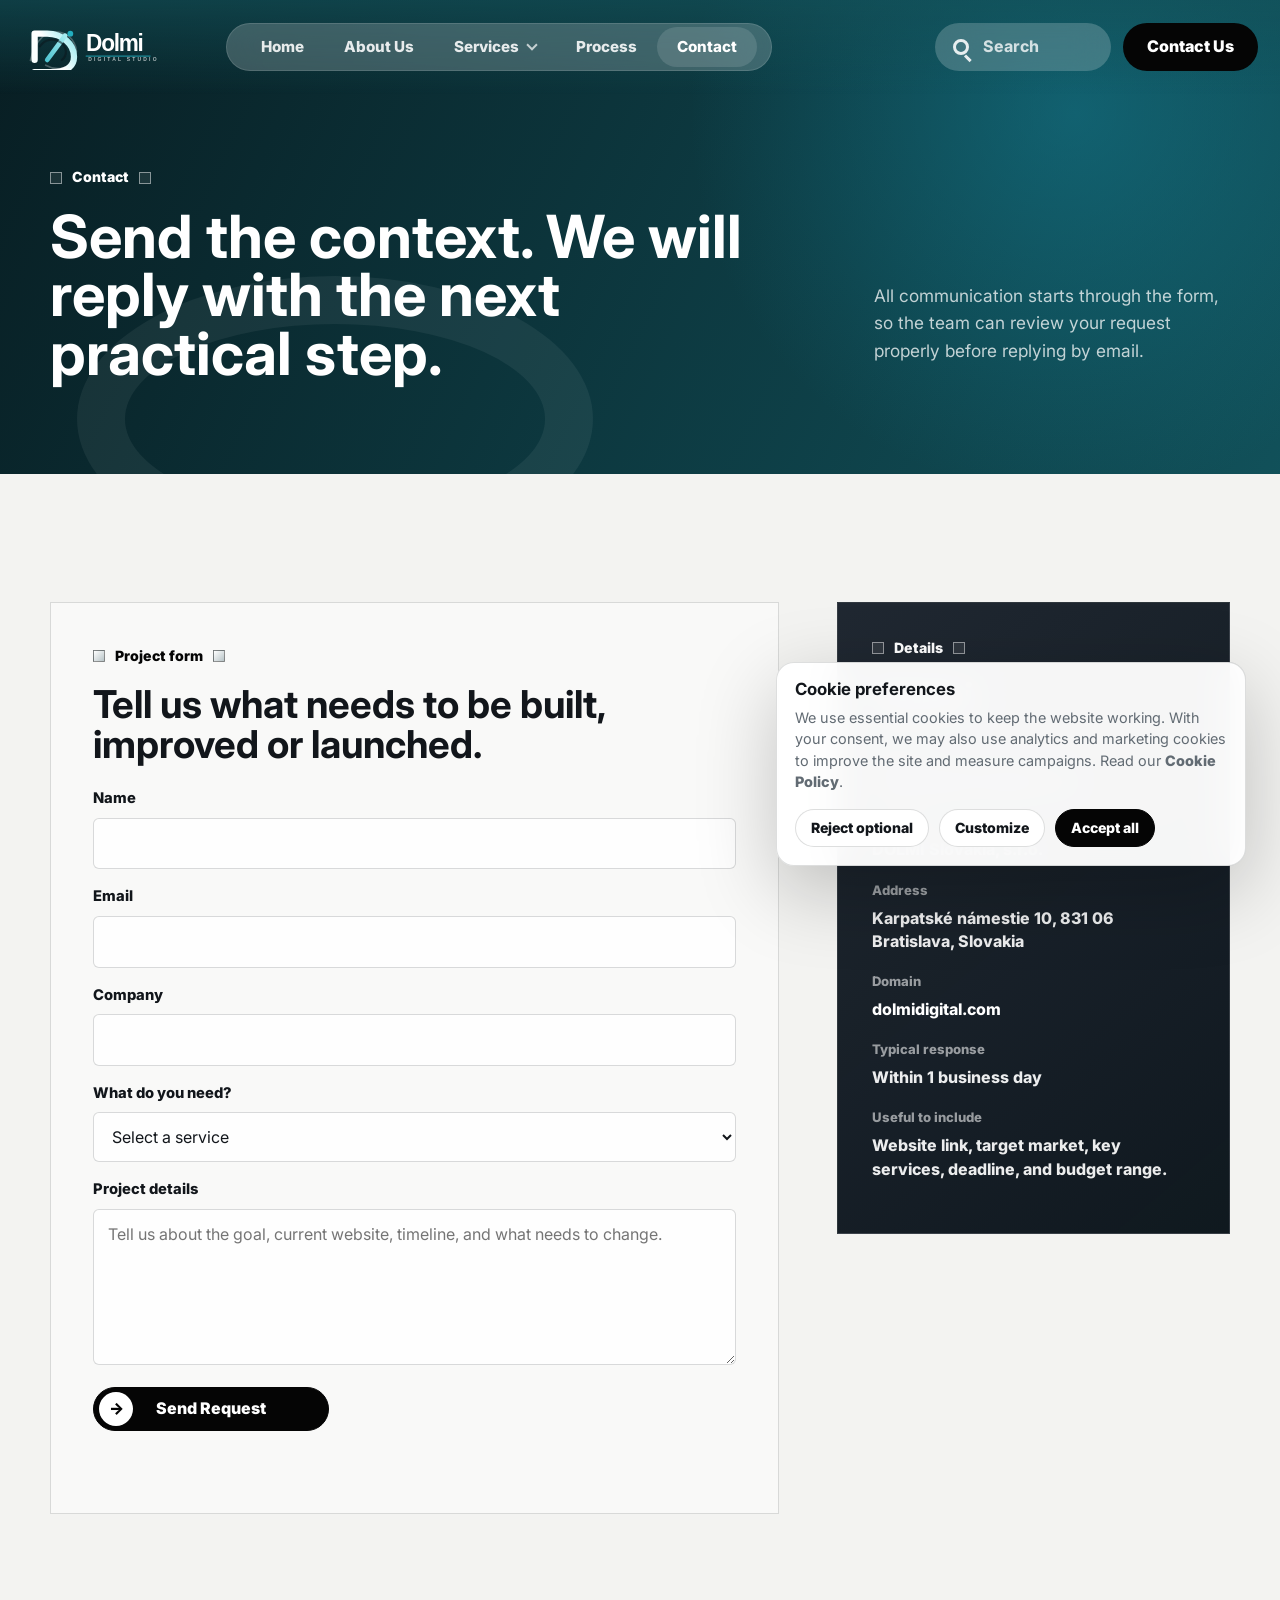
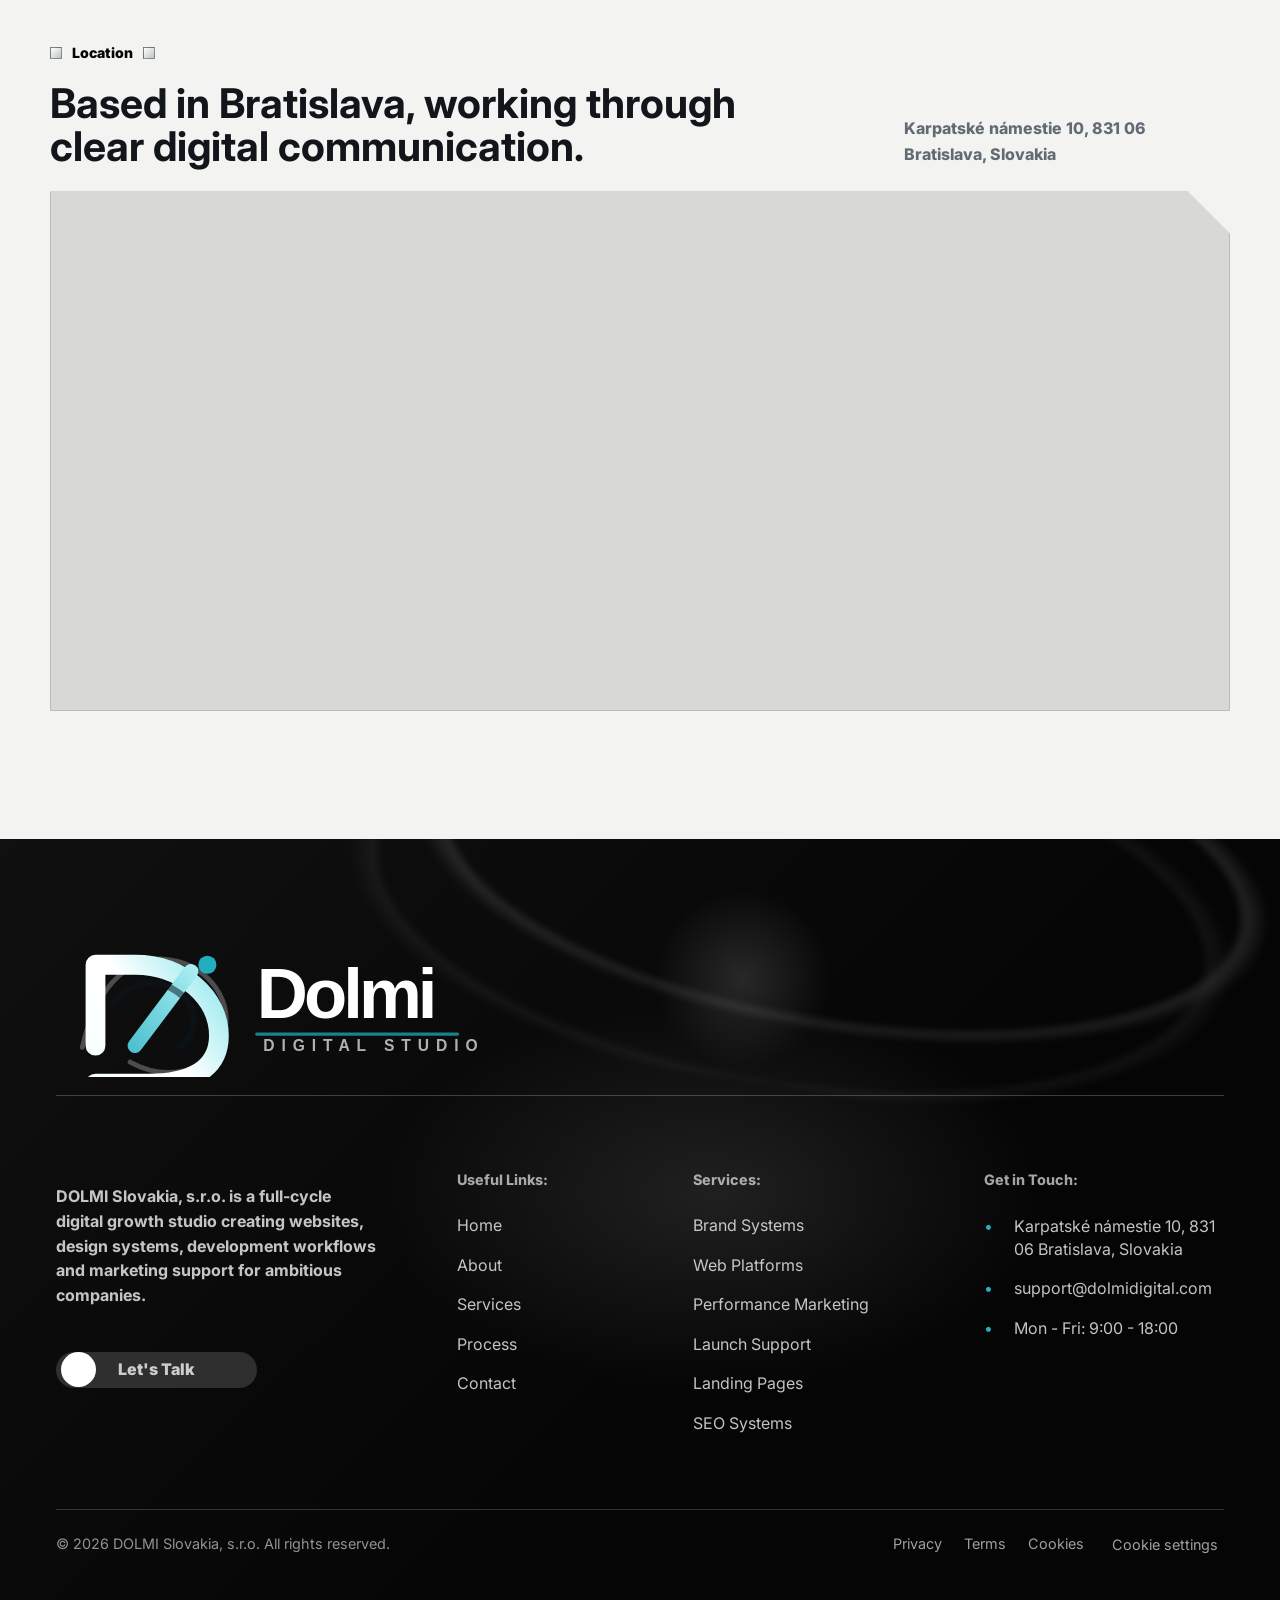
<file: contact.html>
﻿<!doctype html>
<html lang="en">
<head>
  <meta charset="utf-8">
  <meta name="viewport" content="width=device-width, initial-scale=1">
  <title>Contact | Dolmi</title>
  <meta name="description" content="Contact Dolmi through the project form. All communication begins through the form or support@dolmidigital.com.">
  <link rel="preconnect" href="https://fonts.googleapis.com">
  <link rel="preconnect" href="https://fonts.gstatic.com" crossorigin>
  <link href="https://fonts.googleapis.com/css2?family=Inter:wght@500;650;750;850&display=swap" rel="stylesheet">
    <link rel="icon" type="image/svg+xml" href="img/common/favicon.svg">
  <link rel="stylesheet" href="css/bundle.css">
</head>
<body>
  <header class="site-header"><div class="container nav"><a class="brand" href="index.html" aria-label="Dolmi home"><img class="brand-logo" src="img/common/dolmi-logo.svg" width="316" height="86" alt="Dolmi digital studio"></a><button class="nav-toggle" type="button" aria-label="Open menu" aria-expanded="false"><span></span><span></span></button><nav class="nav-links" aria-label="Main navigation"><a href="index.html">Home</a><a href="about.html">About Us</a><div class="nav-item has-dropdown"><a href="services.html">Services</a><div class="dropdown-menu"><a href="services.html">All Services</a><a href="brand-systems.html">Brand Systems</a><a href="web-platforms.html">Web Platforms</a><a href="performance-marketing.html">Performance Marketing</a><a href="launch-support.html">Launch Support</a><a href="landing-pages.html">Landing Pages</a><a href="seo-systems.html">SEO Systems</a></div></div><a href="service-detail.html">Process</a><a aria-current="page" href="contact.html">Contact</a></nav><div class="nav-actions"><div class="header-search" aria-label="Search"><span class="search-icon"></span><span>Search</span></div><a class="header-cta" href="contact.html">Contact Us</a></div></div></header>
  <main>
    <section class="contact-hero">
      <div class="container contact-hero-grid reveal">
        <div>
          <div class="contact-kicker"><span></span> Contact <span></span></div>
          <h1>Send the context. We will reply with the next practical step.</h1>
        </div>
        <p class="lead">All communication starts through the form, so the team can review your request properly before replying by email.</p>
      </div>
    </section>
    <section class="section contact-main">
      <div class="container contact-layout">
        <form class="contact-form reveal" action="contact.php" method="post" data-contact-form>
          <div class="contact-form-head">
            <div class="contact-kicker contact-kicker-dark"><span></span> Project form <span></span></div>
            <h2>Tell us what needs to be built, improved or launched.</h2>
          </div>
          <input type="text" name="website" tabindex="-1" autocomplete="off" hidden>
          <div class="field"><label for="name">Name</label><input id="name" name="name" type="text" autocomplete="name" required></div>
          <div class="field"><label for="email">Email</label><input id="email" name="email" type="email" autocomplete="email" required></div>
          <div class="field"><label for="company">Company</label><input id="company" name="company" type="text" autocomplete="organization"></div>
          <div class="field"><label for="service">What do you need?</label><select id="service" name="service"><option value="">Select a service</option><option>Brand Systems</option><option>Web Platforms</option><option>Performance Marketing</option><option>Launch Support</option><option>Landing Pages</option><option>SEO Systems</option></select></div>
          <div class="field"><label for="message">Project details</label><textarea id="message" name="message" required placeholder="Tell us about the goal, current website, timeline, and what needs to change."></textarea></div>
          <button class="contact-submit" type="submit"><span aria-hidden="true">-&gt;</span>Send Request</button>
          <p class="form-status" aria-live="polite"></p>
        </form>
        <aside class="contact-aside reveal">
          <div class="contact-kicker"><span></span> Details <span></span></div>
          <h2>Dolmi</h2>
          <dl>
            <dt>Support</dt><dd><a href="mailto:support@dolmidigital.com">support@dolmidigital.com</a></dd>
            <dt>Company</dt><dd>DOLMI Slovakia, s.r.o.</dd>
            <dt>Address</dt><dd>Karpatsk&eacute; n&aacute;mestie 10, 831 06 Bratislava, Slovakia</dd>
            <dt>Domain</dt><dd><a href="http://dolmidigital.com">dolmidigital.com</a></dd>
            <dt>Typical response</dt><dd>Within 1 business day</dd>
            <dt>Useful to include</dt><dd>Website link, target market, key services, deadline, and budget range.</dd>
          </dl>
        </aside>
      </div>
    </section>
    <section class="section contact-map-section">
      <div class="container">
        <div class="contact-map-head reveal">
          <div>
            <div class="contact-kicker contact-kicker-dark"><span></span> Location <span></span></div>
            <h2>Based in Bratislava, working through clear digital communication.</h2>
          </div>
          <p>Karpatsk&eacute; n&aacute;mestie 10, 831 06 Bratislava, Slovakia</p>
        </div>
        <div class="contact-map reveal">
          <iframe title="Map showing Karpatske namestie 10, Bratislava" src="https://www.google.com/maps?q=Karpatsk%C3%A9%20n%C3%A1mestie%2010%2C%20831%2006%20Bratislava%2C%20Slovakia&output=embed" loading="lazy" referrerpolicy="no-referrer-when-downgrade"></iframe>
        </div>
      </div>
    </section>
  </main>
  <footer class="site-footer">
    <div class="footer-shell">
      <div class="footer-brandline" aria-label="Dolmi"><img class="footer-logo" src="img/common/dolmi-logo.svg" width="316" height="86" alt="Dolmi digital studio"></div>
      <div class="footer-grid">
        <div class="footer-intro">
          <p>DOLMI Slovakia, s.r.o. is a full-cycle digital growth studio creating websites, design systems, development workflows and marketing support for ambitious companies.</p>
          <a class="footer-talk" href="contact.html"><span aria-hidden="true">-&gt;</span>Let's Talk</a>
        </div>
        <nav class="footer-links" aria-label="Useful links">
          <strong>Useful Links:</strong>
          <a href="index.html">Home</a>
          <a href="about.html">About</a>
          <a href="services.html">Services</a>
          <a href="service-detail.html">Process</a>
          <a href="contact.html">Contact</a>
        </nav>
        <nav class="footer-links" aria-label="Services">
          <strong>Services:</strong>
          <a href="brand-systems.html">Brand Systems</a>
          <a href="web-platforms.html">Web Platforms</a>
          <a href="performance-marketing.html">Performance Marketing</a>
          <a href="launch-support.html">Launch Support</a>
          <a href="landing-pages.html">Landing Pages</a>
          <a href="seo-systems.html">SEO Systems</a>
        </nav>
        <div class="footer-contact">
          <strong>Get in Touch:</strong>
          <span><i aria-hidden="true">&bull;</i>Karpatsk&eacute; n&aacute;mestie 10, 831 06 Bratislava, Slovakia</span>
          <a href="mailto:support@dolmidigital.com"><i aria-hidden="true">&bull;</i>support@dolmidigital.com</a>
          <span><i aria-hidden="true">&bull;</i>Mon - Fri: 9:00 - 18:00</span>
        </div>
      </div>
      <div class="footer-bottom">
        <p>© 2026 DOLMI Slovakia, s.r.o. All rights reserved.</p>
        <nav aria-label="Legal links">
          <a href="privacy.html">Privacy</a>
          <a href="terms.html">Terms</a>
          <a href="cookie.html">Cookies</a>
        </nav>
      </div>
    </div>
  </footer>
  <script src="js/main.js"></script>
</body>
</html>
</file>
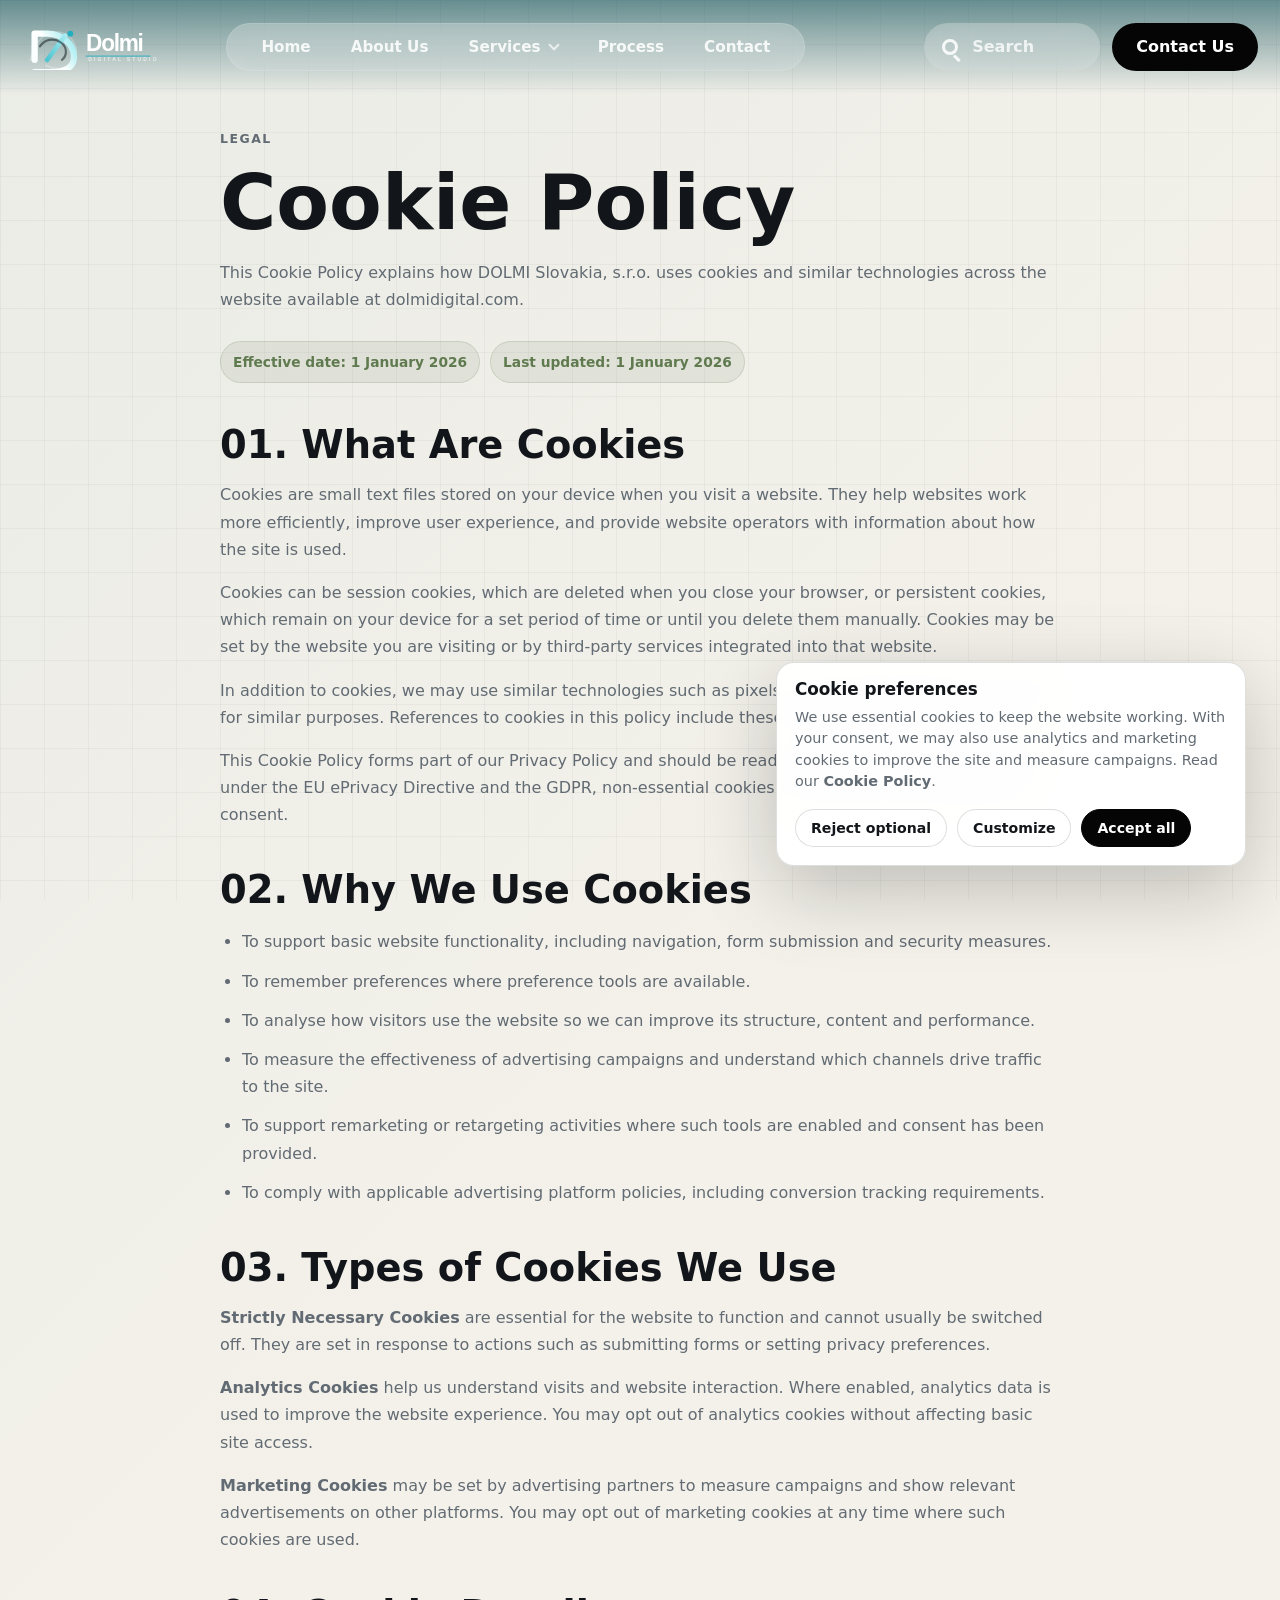
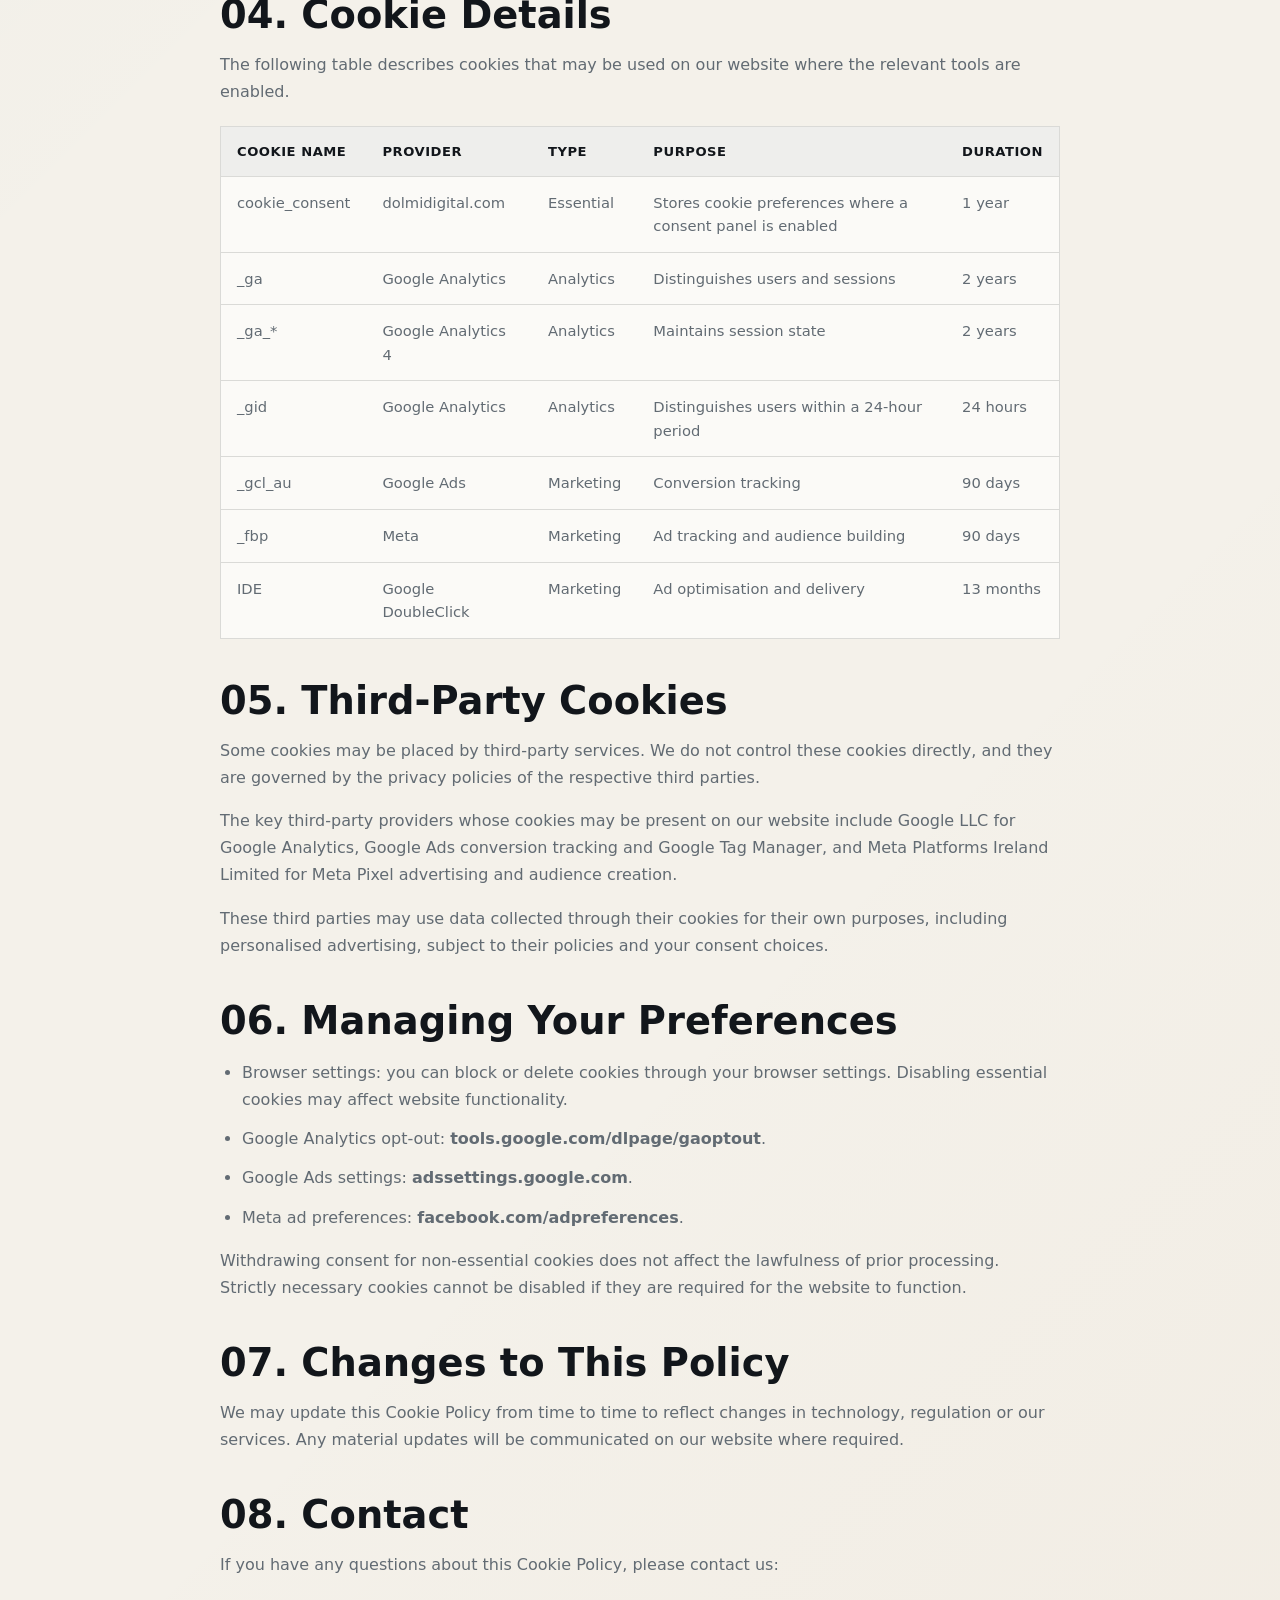
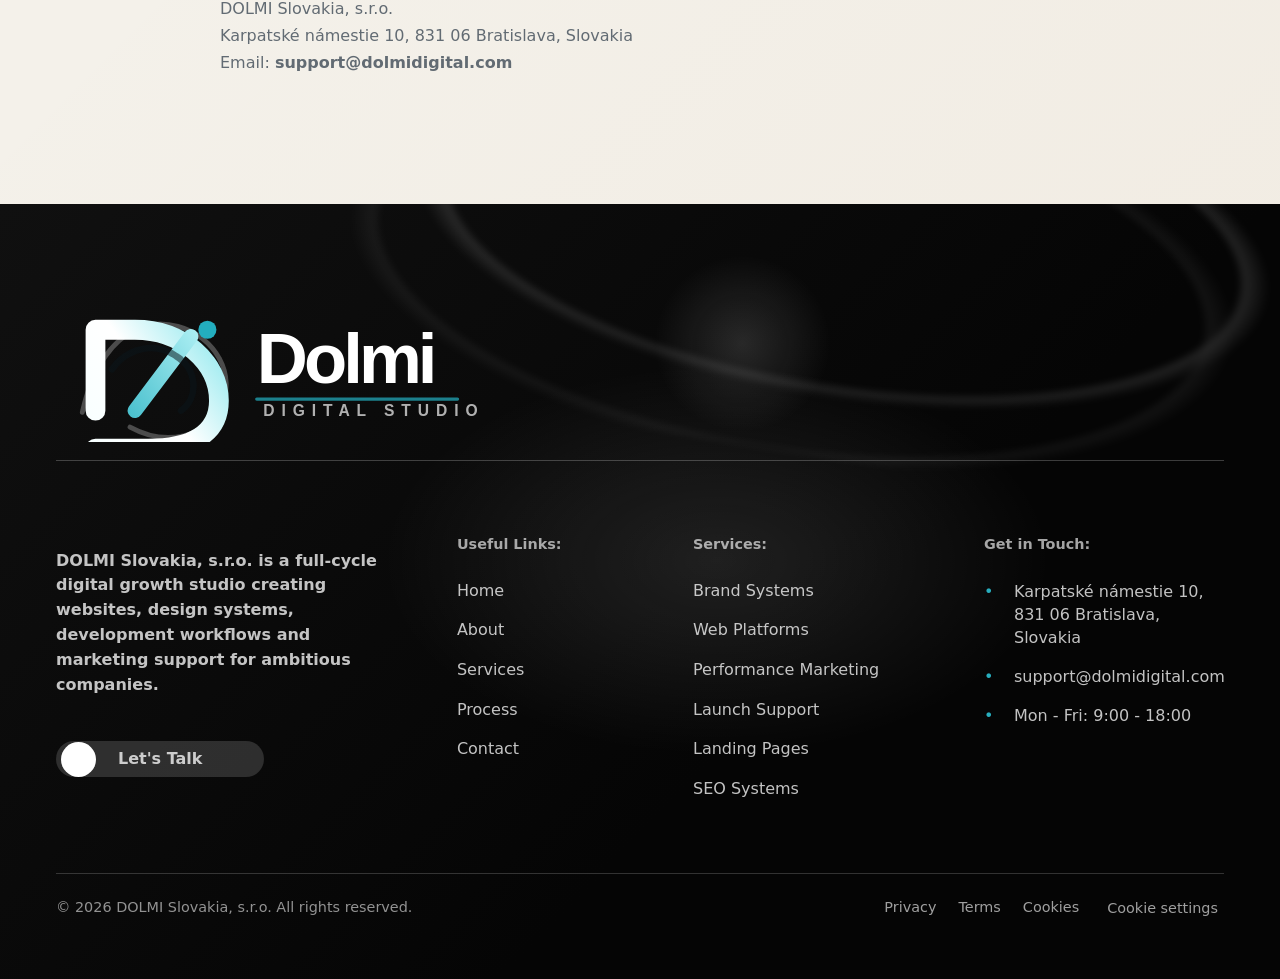
<file: cookie.html>
﻿<!doctype html>
<html lang="en">
<head>
  <meta charset="utf-8">
  <meta name="viewport" content="width=device-width, initial-scale=1">
  <title>Cookie Policy | Dolmi</title>
  <link rel="icon" type="image/svg+xml" href="img/common/favicon.svg">
  <link rel="stylesheet" href="css/bundle.css">
</head>
<body>
  <header class="site-header"><div class="container nav"><a class="brand" href="index.html" aria-label="Dolmi home"><img class="brand-logo" src="img/common/dolmi-logo.svg" width="316" height="86" alt="Dolmi digital studio"></a><button class="nav-toggle" type="button" aria-label="Open menu" aria-expanded="false"><span></span><span></span></button><nav class="nav-links" aria-label="Main navigation"><a href="index.html">Home</a><a href="about.html">About Us</a><div class="nav-item has-dropdown"><a href="services.html">Services</a><div class="dropdown-menu"><a href="services.html">All Services</a><a href="brand-systems.html">Brand Systems</a><a href="web-platforms.html">Web Platforms</a><a href="performance-marketing.html">Performance Marketing</a><a href="launch-support.html">Launch Support</a><a href="landing-pages.html">Landing Pages</a><a href="seo-systems.html">SEO Systems</a></div></div><a href="service-detail.html">Process</a><a href="contact.html">Contact</a></nav><div class="nav-actions"><div class="header-search" aria-label="Search"><span class="search-icon"></span><span>Search</span></div><a class="header-cta" href="contact.html">Contact Us</a></div></div></header>

  <main class="section">
    <article class="container legal">
      <p class="eyebrow">Legal</p>
      <h1>Cookie Policy</h1>
      <p>This Cookie Policy explains how DOLMI Slovakia, s.r.o. uses cookies and similar technologies across the website available at dolmidigital.com.</p>
      <div class="legal-meta">
        <span>Effective date: 1 January 2026</span>
        <span>Last updated: 1 January 2026</span>
      </div>

      <h2>01. What Are Cookies</h2>
      <p>Cookies are small text files stored on your device when you visit a website. They help websites work more efficiently, improve user experience, and provide website operators with information about how the site is used.</p>
      <p>Cookies can be session cookies, which are deleted when you close your browser, or persistent cookies, which remain on your device for a set period of time or until you delete them manually. Cookies may be set by the website you are visiting or by third-party services integrated into that website.</p>
      <p>In addition to cookies, we may use similar technologies such as pixels, local storage objects and scripts for similar purposes. References to cookies in this policy include these similar tracking technologies.</p>
      <p>This Cookie Policy forms part of our Privacy Policy and should be read together with it. Where required under the EU ePrivacy Directive and the GDPR, non-essential cookies are used only with appropriate consent.</p>

      <h2>02. Why We Use Cookies</h2>
      <ul>
        <li>To support basic website functionality, including navigation, form submission and security measures.</li>
        <li>To remember preferences where preference tools are available.</li>
        <li>To analyse how visitors use the website so we can improve its structure, content and performance.</li>
        <li>To measure the effectiveness of advertising campaigns and understand which channels drive traffic to the site.</li>
        <li>To support remarketing or retargeting activities where such tools are enabled and consent has been provided.</li>
        <li>To comply with applicable advertising platform policies, including conversion tracking requirements.</li>
      </ul>

      <h2>03. Types of Cookies We Use</h2>
      <p><strong>Strictly Necessary Cookies</strong> are essential for the website to function and cannot usually be switched off. They are set in response to actions such as submitting forms or setting privacy preferences.</p>
      <p><strong>Analytics Cookies</strong> help us understand visits and website interaction. Where enabled, analytics data is used to improve the website experience. You may opt out of analytics cookies without affecting basic site access.</p>
      <p><strong>Marketing Cookies</strong> may be set by advertising partners to measure campaigns and show relevant advertisements on other platforms. You may opt out of marketing cookies at any time where such cookies are used.</p>

      <h2>04. Cookie Details</h2>
      <p>The following table describes cookies that may be used on our website where the relevant tools are enabled.</p>
      <div class="legal-table-wrap">
        <table>
          <thead>
            <tr>
              <th>Cookie Name</th>
              <th>Provider</th>
              <th>Type</th>
              <th>Purpose</th>
              <th>Duration</th>
            </tr>
          </thead>
          <tbody>
            <tr><td>cookie_consent</td><td>dolmidigital.com</td><td>Essential</td><td>Stores cookie preferences where a consent panel is enabled</td><td>1 year</td></tr>
            <tr><td>_ga</td><td>Google Analytics</td><td>Analytics</td><td>Distinguishes users and sessions</td><td>2 years</td></tr>
            <tr><td>_ga_*</td><td>Google Analytics 4</td><td>Analytics</td><td>Maintains session state</td><td>2 years</td></tr>
            <tr><td>_gid</td><td>Google Analytics</td><td>Analytics</td><td>Distinguishes users within a 24-hour period</td><td>24 hours</td></tr>
            <tr><td>_gcl_au</td><td>Google Ads</td><td>Marketing</td><td>Conversion tracking</td><td>90 days</td></tr>
            <tr><td>_fbp</td><td>Meta</td><td>Marketing</td><td>Ad tracking and audience building</td><td>90 days</td></tr>
            <tr><td>IDE</td><td>Google DoubleClick</td><td>Marketing</td><td>Ad optimisation and delivery</td><td>13 months</td></tr>
          </tbody>
        </table>
      </div>

      <h2>05. Third-Party Cookies</h2>
      <p>Some cookies may be placed by third-party services. We do not control these cookies directly, and they are governed by the privacy policies of the respective third parties.</p>
      <p>The key third-party providers whose cookies may be present on our website include Google LLC for Google Analytics, Google Ads conversion tracking and Google Tag Manager, and Meta Platforms Ireland Limited for Meta Pixel advertising and audience creation.</p>
      <p>These third parties may use data collected through their cookies for their own purposes, including personalised advertising, subject to their policies and your consent choices.</p>

      <h2>06. Managing Your Preferences</h2>
      <ul>
        <li>Browser settings: you can block or delete cookies through your browser settings. Disabling essential cookies may affect website functionality.</li>
        <li>Google Analytics opt-out: <a href="https://tools.google.com/dlpage/gaoptout" rel="noopener" target="_blank">tools.google.com/dlpage/gaoptout</a>.</li>
        <li>Google Ads settings: <a href="https://adssettings.google.com" rel="noopener" target="_blank">adssettings.google.com</a>.</li>
        <li>Meta ad preferences: <a href="https://www.facebook.com/adpreferences" rel="noopener" target="_blank">facebook.com/adpreferences</a>.</li>
      </ul>
      <p>Withdrawing consent for non-essential cookies does not affect the lawfulness of prior processing. Strictly necessary cookies cannot be disabled if they are required for the website to function.</p>

      <h2>07. Changes to This Policy</h2>
      <p>We may update this Cookie Policy from time to time to reflect changes in technology, regulation or our services. Any material updates will be communicated on our website where required.</p>

      <h2>08. Contact</h2>
      <p>If you have any questions about this Cookie Policy, please contact us:</p>
      <address>
        DOLMI Slovakia, s.r.o.<br>
        Karpatsk&eacute; n&aacute;mestie 10, 831 06 Bratislava, Slovakia<br>
        Email: <a href="mailto:support@dolmidigital.com">support@dolmidigital.com</a>
      </address>
    </article>
  </main>

  <footer class="site-footer">
    <div class="footer-shell">
      <div class="footer-brandline" aria-label="Dolmi"><img class="footer-logo" src="img/common/dolmi-logo.svg" width="316" height="86" alt="Dolmi digital studio"></div>
      <div class="footer-grid">
        <div class="footer-intro">
          <p>DOLMI Slovakia, s.r.o. is a full-cycle digital growth studio creating websites, design systems, development workflows and marketing support for ambitious companies.</p>
          <a class="footer-talk" href="contact.html"><span aria-hidden="true">-&gt;</span>Let's Talk</a>
        </div>
        <nav class="footer-links" aria-label="Useful links">
          <strong>Useful Links:</strong>
          <a href="index.html">Home</a>
          <a href="about.html">About</a>
          <a href="services.html">Services</a>
          <a href="service-detail.html">Process</a>
          <a href="contact.html">Contact</a>
        </nav>
        <nav class="footer-links" aria-label="Services">
          <strong>Services:</strong>
          <a href="brand-systems.html">Brand Systems</a>
          <a href="web-platforms.html">Web Platforms</a>
          <a href="performance-marketing.html">Performance Marketing</a>
          <a href="launch-support.html">Launch Support</a>
          <a href="landing-pages.html">Landing Pages</a>
          <a href="seo-systems.html">SEO Systems</a>
        </nav>
        <div class="footer-contact">
          <strong>Get in Touch:</strong>
          <span><i aria-hidden="true">&bull;</i>Karpatsk&eacute; n&aacute;mestie 10, 831 06 Bratislava, Slovakia</span>
          <a href="mailto:support@dolmidigital.com"><i aria-hidden="true">&bull;</i>support@dolmidigital.com</a>
          <span><i aria-hidden="true">&bull;</i>Mon - Fri: 9:00 - 18:00</span>
        </div>
      </div>
      <div class="footer-bottom">
        <p>&copy; 2026 DOLMI Slovakia, s.r.o. All rights reserved.</p>
        <nav aria-label="Legal links">
          <a href="privacy.html">Privacy</a>
          <a href="terms.html">Terms</a>
          <a href="cookie.html">Cookies</a>
        </nav>
      </div>
    </div>
  </footer>
  <script src="js/main.js"></script>
</body>
</html>
</file>
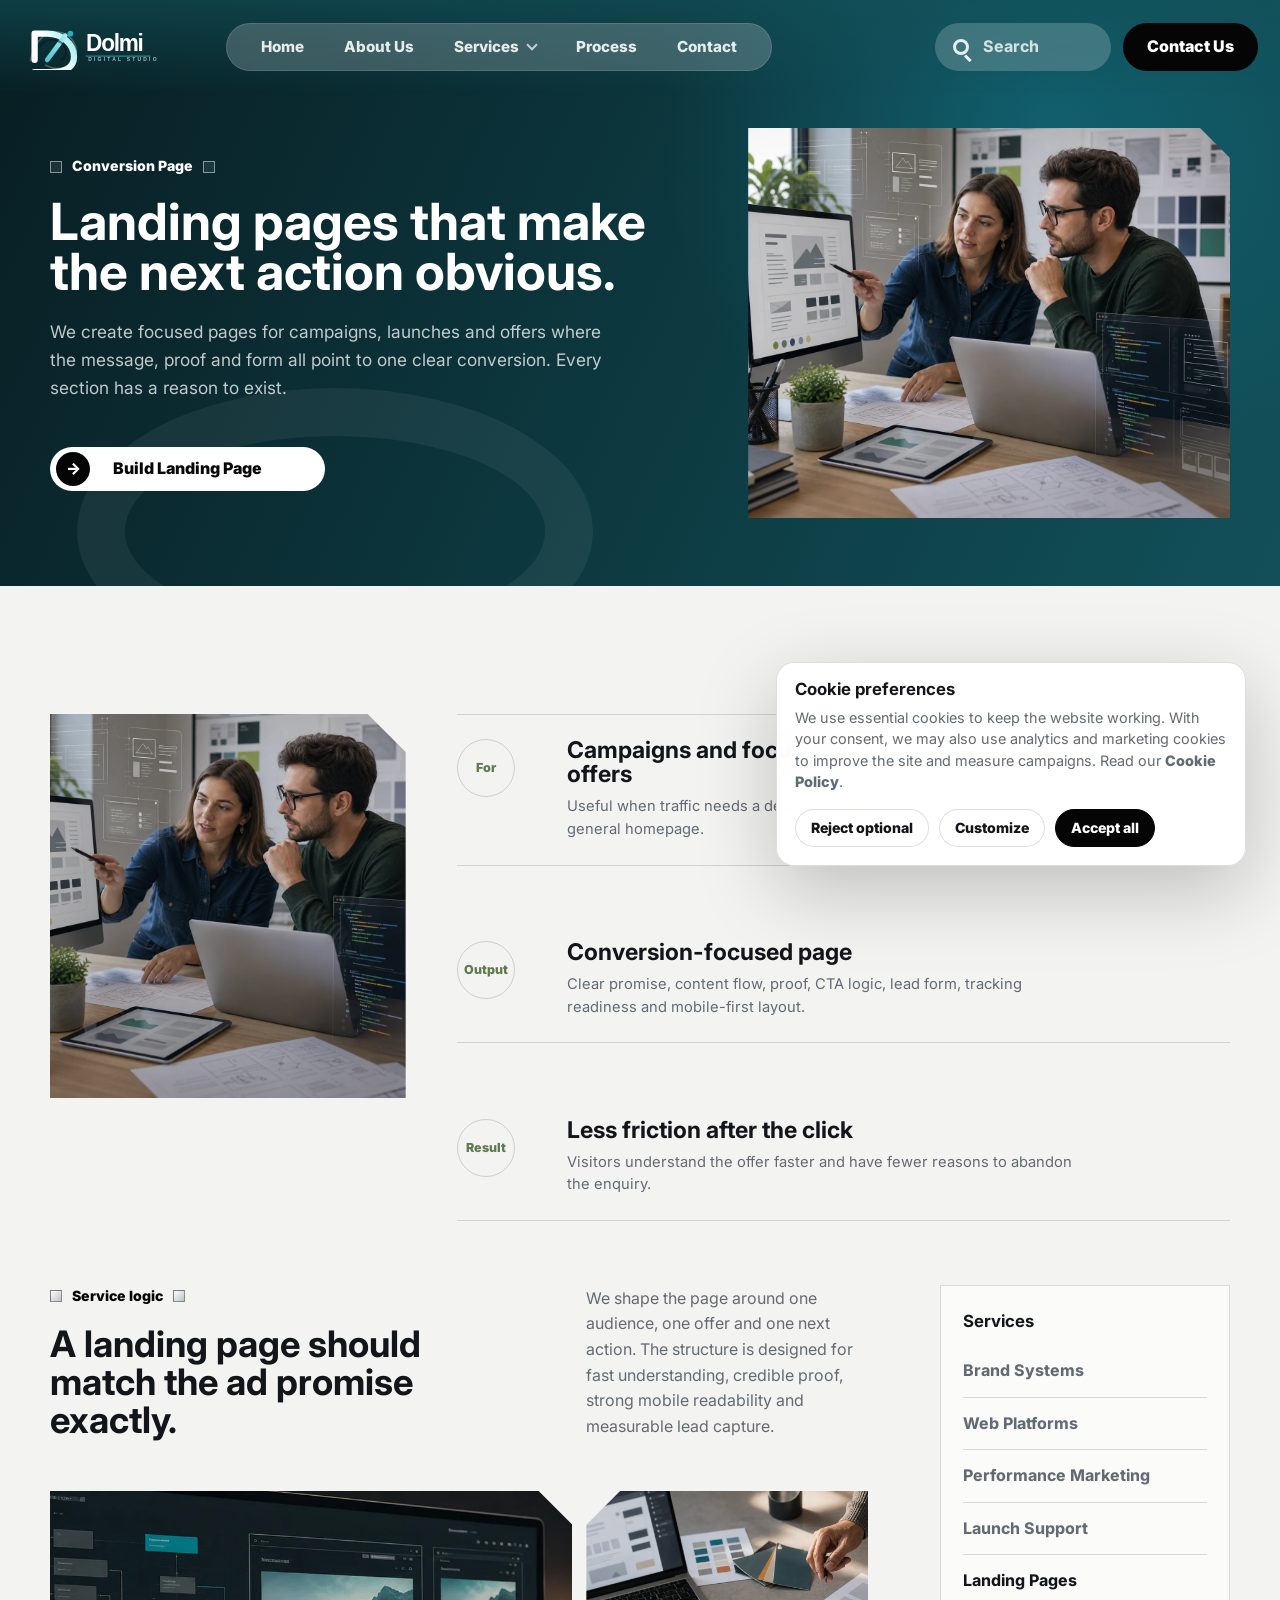
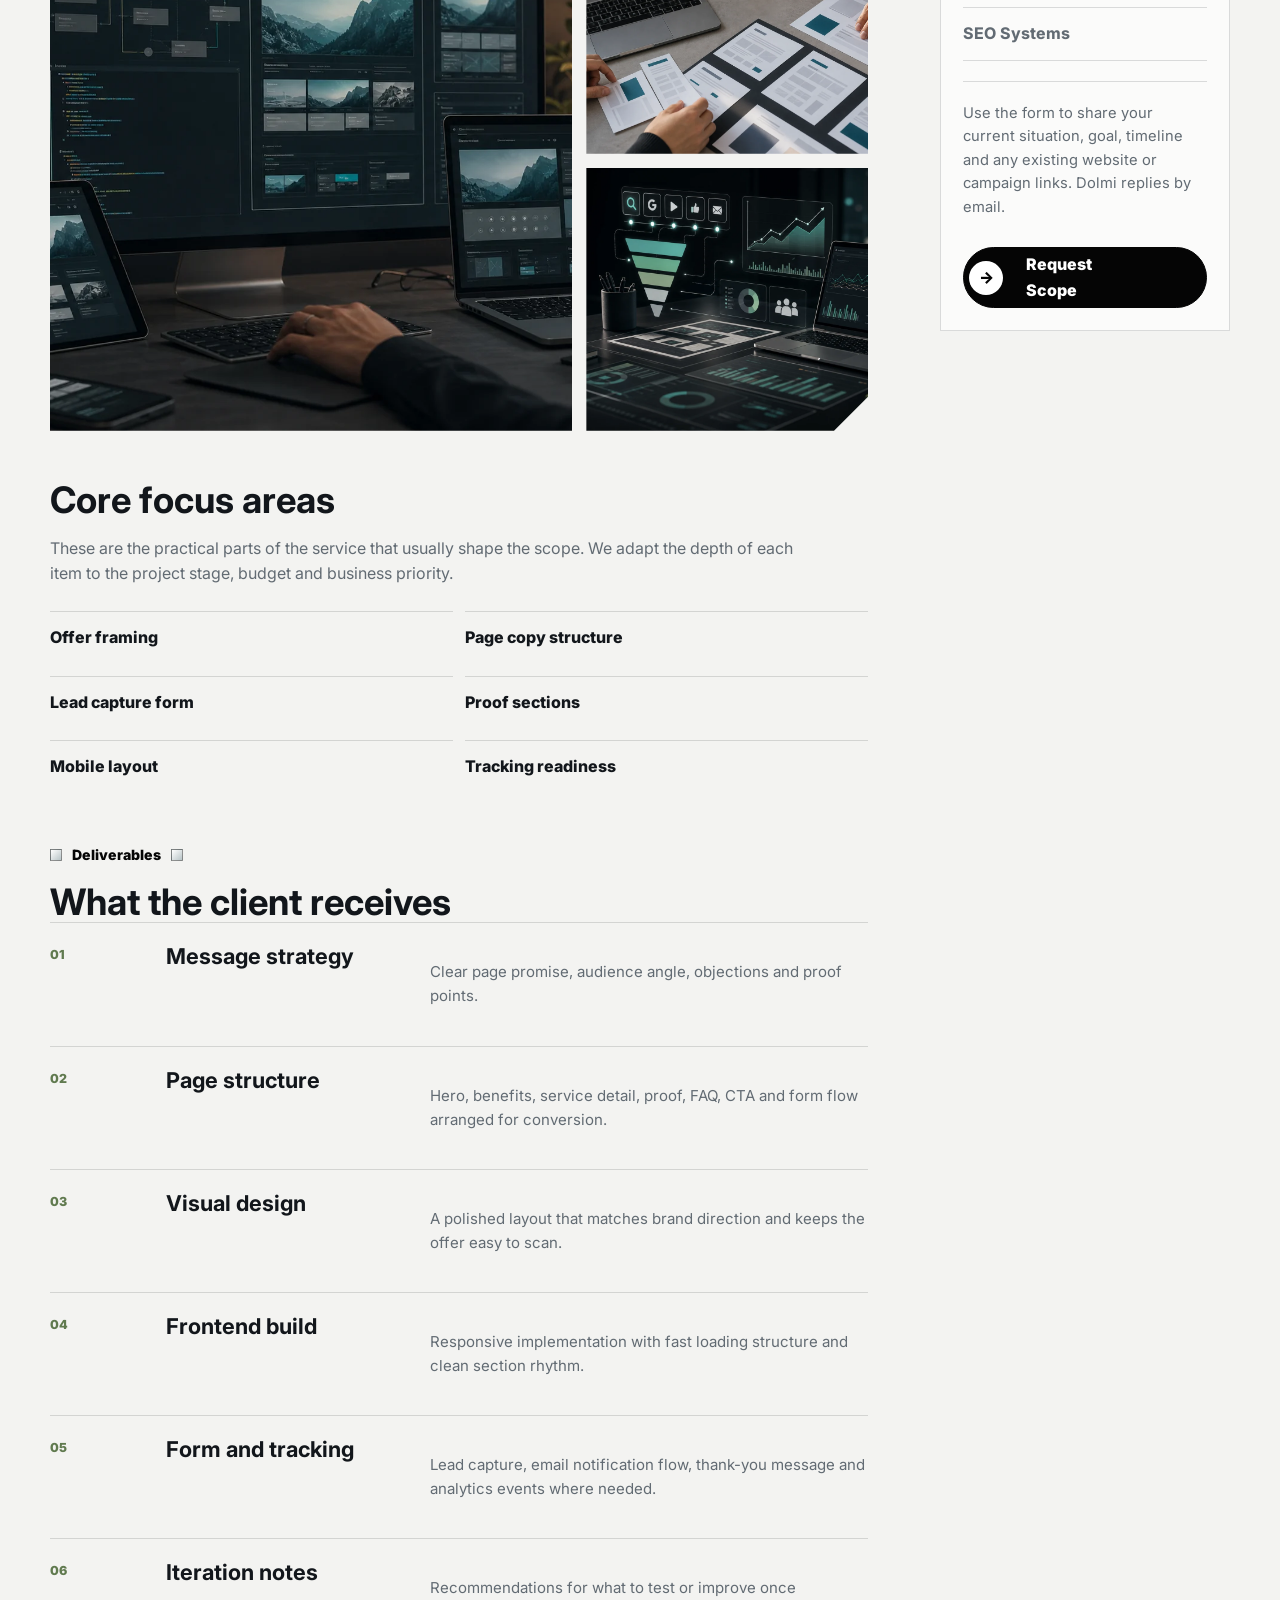
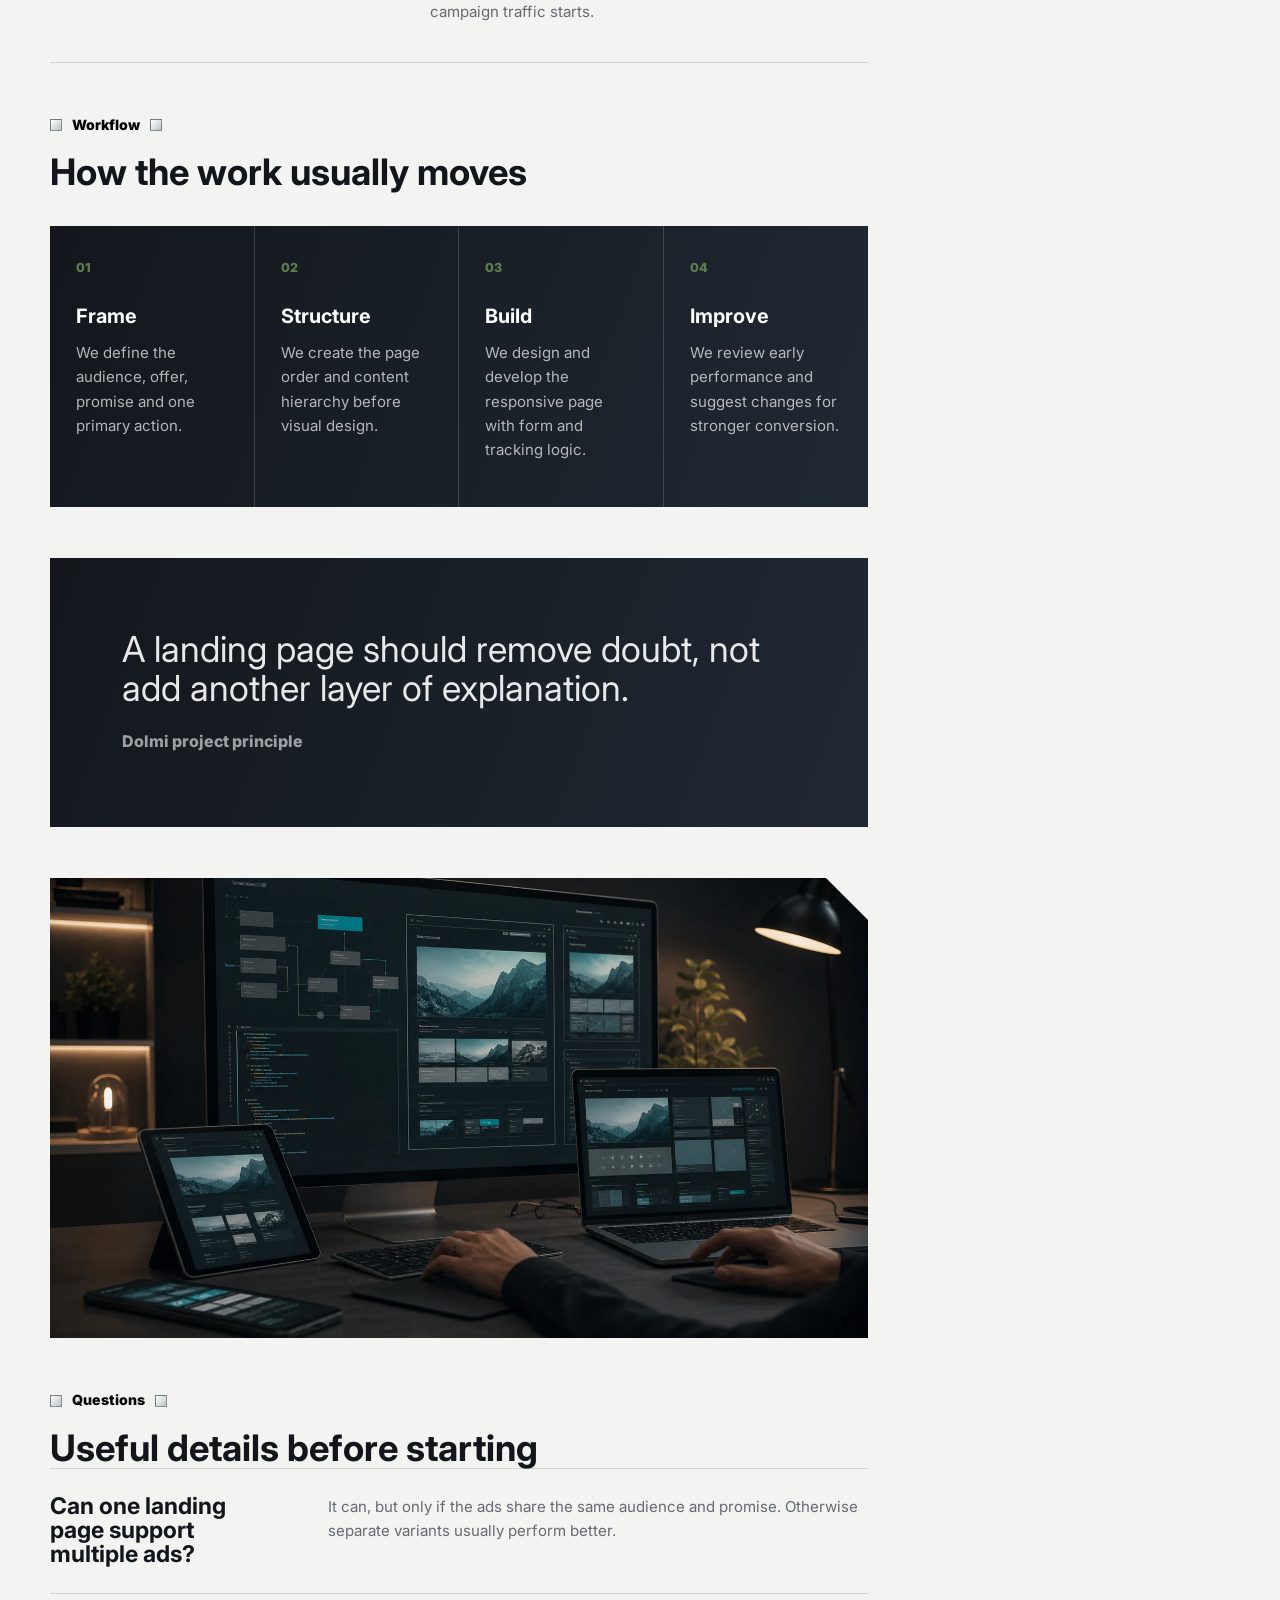
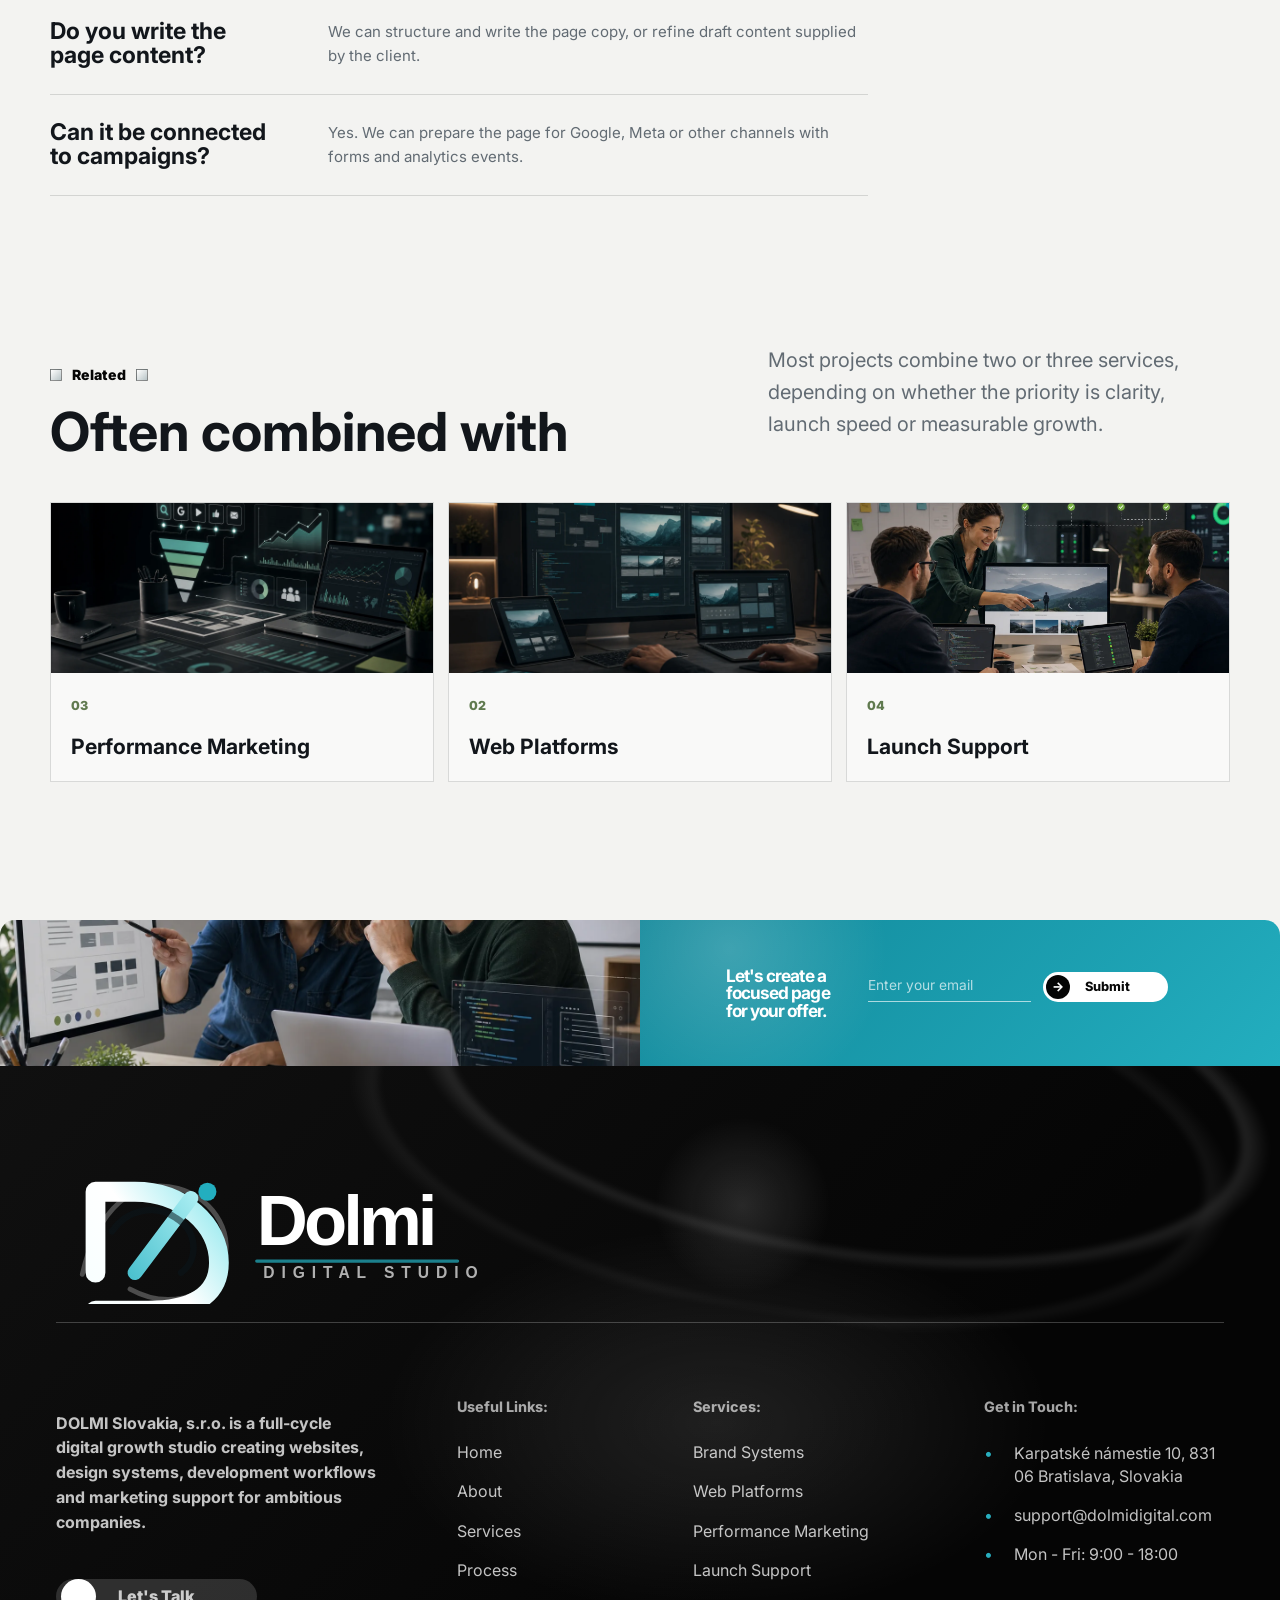
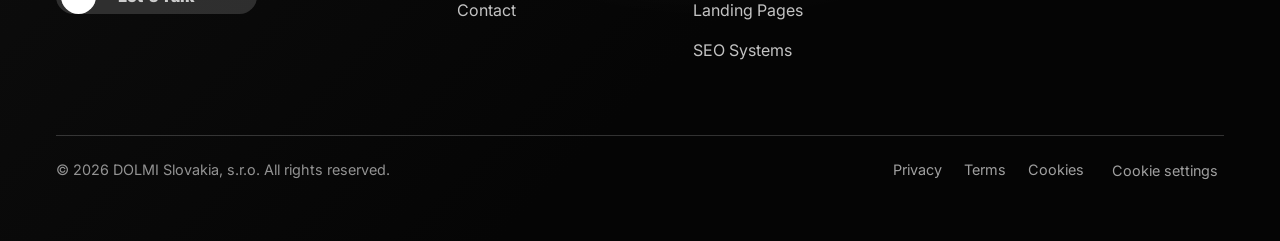
<file: landing-pages.html>
﻿<!doctype html>
<html lang="en">
<head>
  <meta charset="utf-8">
  <meta name="viewport" content="width=device-width, initial-scale=1">
  <title>Landing Pages | Dolmi</title>
  <meta name="description" content="Landing page design and development from Dolmi for paid campaigns, lead capture, conversion clarity, and testing.">
  <link rel="preconnect" href="https://fonts.googleapis.com">
  <link rel="preconnect" href="https://fonts.gstatic.com" crossorigin>
  <link href="https://fonts.googleapis.com/css2?family=Inter:wght@500;650;750;850&display=swap" rel="stylesheet">
    <link rel="icon" type="image/svg+xml" href="img/common/favicon.svg">
  <link rel="stylesheet" href="css/bundle.css">
</head>
<body>
  <header class="site-header"><div class="container nav"><a class="brand" href="index.html" aria-label="Dolmi home"><img class="brand-logo" src="img/common/dolmi-logo.svg" width="316" height="86" alt="Dolmi digital studio"></a><button class="nav-toggle" type="button" aria-label="Open menu" aria-expanded="false"><span></span><span></span></button><nav class="nav-links" aria-label="Main navigation"><a href="index.html">Home</a><a href="about.html">About Us</a><div class="nav-item has-dropdown"><a href="services.html">Services</a><div class="dropdown-menu"><a href="services.html">All Services</a><a href="brand-systems.html">Brand Systems</a><a href="web-platforms.html">Web Platforms</a><a href="performance-marketing.html">Performance Marketing</a><a href="launch-support.html">Launch Support</a><a aria-current="page" href="landing-pages.html">Landing Pages</a><a href="seo-systems.html">SEO Systems</a></div></div><a href="service-detail.html">Process</a><a href="contact.html">Contact</a></nav><div class="nav-actions"><div class="header-search" aria-label="Search"><span class="search-icon"></span><span>Search</span></div><a class="header-cta" href="contact.html">Contact Us</a></div></div></header>
  <main>
    <section class="single-service-hero">
      <div class="container single-service-hero-grid reveal">
        <div>
          <div class="single-service-kicker"><span></span> Conversion Page <span></span></div>
          <h1>Landing pages that make the next action obvious.</h1>
          <p class="lead">We create focused pages for campaigns, launches and offers where the message, proof and form all point to one clear conversion. Every section has a reason to exist.</p>
          <a class="single-service-btn" href="contact.html"><span aria-hidden="true">-&gt;</span>Build Landing Page</a>
        </div>
        <figure class="single-service-hero-image"><img src="img/services/web-design-dev.webp" width="1600" height="900" alt="Website design and landing page planning workspace"></figure>
      </div>
    </section>

    <section class="section single-service-main">
      <div class="container">
        <div class="single-service-summary reveal"><article><span>For</span><h3>Campaigns and focused offers</h3><p>Useful when traffic needs a dedicated page instead of being sent to a general homepage.</p></article><article><span>Output</span><h3>Conversion-focused page</h3><p>Clear promise, content flow, proof, CTA logic, lead form, tracking readiness and mobile-first layout.</p></article><article><span>Result</span><h3>Less friction after the click</h3><p>Visitors understand the offer faster and have fewer reasons to abandon the enquiry.</p></article></div>
        <div class="single-service-layout">
          <div class="single-service-content">
            <section class="single-service-block lead-block reveal">
              <div><div class="single-service-kicker single-service-kicker-dark"><span></span> Service logic <span></span></div><h2>A landing page should match the ad promise exactly.</h2></div>
              <p>We shape the page around one audience, one offer and one next action. The structure is designed for fast understanding, credible proof, strong mobile readability and measurable lead capture.</p>
            </section>
            <div class="single-service-media-grid reveal"><figure><img src="img/services/service-web-platforms.webp" width="1600" height="900" alt="Responsive website interfaces and development workspace"></figure><figure><img src="img/process/process-design-system.webp" width="1600" height="900" alt="Website design system materials arranged on a studio table"></figure><figure><img src="img/services/service-performance.webp" width="1600" height="900" alt="Landing page analytics and campaign performance workspace"></figure></div>
            <section class="single-service-block reveal"><h2>Core focus areas</h2><p>These are the practical parts of the service that usually shape the scope. We adapt the depth of each item to the project stage, budget and business priority.</p><div class="single-service-list"><span>Offer framing</span><span>Page copy structure</span><span>Lead capture form</span><span>Proof sections</span><span>Mobile layout</span><span>Tracking readiness</span></div></section>
            <section class="single-service-block reveal"><div class="single-service-kicker single-service-kicker-dark"><span></span> Deliverables <span></span></div><h2>What the client receives</h2><div class="single-service-deliverables"><article><span>01</span><h3>Message strategy</h3><p>Clear page promise, audience angle, objections and proof points.</p></article><article><span>02</span><h3>Page structure</h3><p>Hero, benefits, service detail, proof, FAQ, CTA and form flow arranged for conversion.</p></article><article><span>03</span><h3>Visual design</h3><p>A polished layout that matches brand direction and keeps the offer easy to scan.</p></article><article><span>04</span><h3>Frontend build</h3><p>Responsive implementation with fast loading structure and clean section rhythm.</p></article><article><span>05</span><h3>Form and tracking</h3><p>Lead capture, email notification flow, thank-you message and analytics events where needed.</p></article><article><span>06</span><h3>Iteration notes</h3><p>Recommendations for what to test or improve once campaign traffic starts.</p></article></div></section>
            <section class="single-service-block reveal"><div class="single-service-kicker single-service-kicker-dark"><span></span> Workflow <span></span></div><h2>How the work usually moves</h2><div class="single-service-process-grid"><article><span>01</span><h3>Frame</h3><p>We define the audience, offer, promise and one primary action.</p></article><article><span>02</span><h3>Structure</h3><p>We create the page order and content hierarchy before visual design.</p></article><article><span>03</span><h3>Build</h3><p>We design and develop the responsive page with form and tracking logic.</p></article><article><span>04</span><h3>Improve</h3><p>We review early performance and suggest changes for stronger conversion.</p></article></div></section>
            <section class="single-service-quote reveal"><p>A landing page should remove doubt, not add another layer of explanation.</p><span>Dolmi project principle</span></section>
            <figure class="single-service-wide-visual reveal"><img src="img/services/service-web-platforms.webp" width="1600" height="900" alt="Landing page interface preview"></figure>
            <section class="single-service-block reveal"><div class="single-service-kicker single-service-kicker-dark"><span></span> Questions <span></span></div><h2>Useful details before starting</h2><div class="single-service-faq"><article><h3>Can one landing page support multiple ads?</h3><p>It can, but only if the ads share the same audience and promise. Otherwise separate variants usually perform better.</p></article><article><h3>Do you write the page content?</h3><p>We can structure and write the page copy, or refine draft content supplied by the client.</p></article><article><h3>Can it be connected to campaigns?</h3><p>Yes. We can prepare the page for Google, Meta or other channels with forms and analytics events.</p></article></div></section>
          </div>
          <aside class="single-service-aside reveal"><strong>Services</strong><a href="brand-systems.html">Brand Systems</a><a href="web-platforms.html">Web Platforms</a><a href="performance-marketing.html">Performance Marketing</a><a href="launch-support.html">Launch Support</a><a aria-current="page" href="landing-pages.html">Landing Pages</a><a href="seo-systems.html">SEO Systems</a><p class="single-service-note">Use the form to share your current situation, goal, timeline and any existing website or campaign links. Dolmi replies by email.</p><a class="single-service-btn single-service-btn-dark" href="contact.html"><span aria-hidden="true">-&gt;</span>Request Scope</a></aside>
        </div>
      </div>
    </section>

    <section class="section single-service-related"><div class="container"><div class="section-head reveal"><div><div class="single-service-kicker single-service-kicker-dark"><span></span> Related <span></span></div><h2>Often combined with</h2></div><p class="lead">Most projects combine two or three services, depending on whether the priority is clarity, launch speed or measurable growth.</p></div><div class="single-service-related-grid"><a class="single-service-related-card" href="performance-marketing.html"><figure><img src="img/services/service-performance.webp" width="1600" height="900" alt="Performance marketing preview"></figure><div class="single-service-related-copy"><span>03</span><h3>Performance Marketing</h3></div></a><a class="single-service-related-card" href="web-platforms.html"><figure><img src="img/services/service-web-platforms.webp" width="1600" height="900" alt="Web platform preview"></figure><div class="single-service-related-copy"><span>02</span><h3>Web Platforms</h3></div></a><a class="single-service-related-card" href="launch-support.html"><figure><img src="img/services/launch-support.webp" width="1600" height="900" alt="Launch support preview"></figure><div class="single-service-related-copy"><span>04</span><h3>Launch Support</h3></div></a></div></div></section>
    <section class="section cta-band services-cta-band">
      <div class="cta-split reveal">
        <figure class="cta-image services-cta-image">
          <img src="img/services/web-design-dev.webp" width="1600" height="900" alt="Landing page design and development workspace">
        </figure>
        <div class="cta-panel">
          <h2>Let's create a focused page for your offer.</h2>
          <form class="cta-form" action="contact.php" method="post" data-contact-form>
            <input type="hidden" name="name" value="Landing Pages page visitor">
            <input type="hidden" name="company" value="">
            <input type="hidden" name="service" value="Landing Pages">
            <input type="hidden" name="message" value="Please contact me about Landing Pages service.">
            <input type="text" name="website" tabindex="-1" autocomplete="off" aria-hidden="true">
            <label>
              <span class="sr-only">Email address</span>
              <input type="email" name="email" placeholder="Enter your email" required>
            </label>
            <button type="submit"><span aria-hidden="true">-&gt;</span>Submit</button>
            <p class="form-status" aria-live="polite"></p>
          </form>
        </div>
      </div>
    </section>
  </main>
  <footer class="site-footer"><div class="footer-shell"><div class="footer-brandline" aria-label="Dolmi"><img class="footer-logo" src="img/common/dolmi-logo.svg" width="316" height="86" alt="Dolmi digital studio"></div><div class="footer-grid"><div class="footer-intro"><p>DOLMI Slovakia, s.r.o. is a full-cycle digital growth studio creating websites, design systems, development workflows and marketing support for ambitious companies.</p><a class="footer-talk" href="contact.html"><span aria-hidden="true">-&gt;</span>Let's Talk</a></div><nav class="footer-links" aria-label="Useful links"><strong>Useful Links:</strong><a href="index.html">Home</a><a href="about.html">About</a><a href="services.html">Services</a><a href="service-detail.html">Process</a><a href="contact.html">Contact</a></nav><nav class="footer-links" aria-label="Services"><strong>Services:</strong><a href="brand-systems.html">Brand Systems</a><a href="web-platforms.html">Web Platforms</a><a href="performance-marketing.html">Performance Marketing</a><a href="launch-support.html">Launch Support</a><a href="landing-pages.html">Landing Pages</a><a href="seo-systems.html">SEO Systems</a></nav><div class="footer-contact"><strong>Get in Touch:</strong><span><i aria-hidden="true">&bull;</i>Karpatsk&eacute; n&aacute;mestie 10, 831 06 Bratislava, Slovakia</span><a href="mailto:support@dolmidigital.com"><i aria-hidden="true">&bull;</i>support@dolmidigital.com</a><span><i aria-hidden="true">&bull;</i>Mon - Fri: 9:00 - 18:00</span></div></div><div class="footer-bottom"><p>&copy; 2026 DOLMI Slovakia, s.r.o. All rights reserved.</p><nav aria-label="Legal links"><a href="privacy.html">Privacy</a><a href="terms.html">Terms</a><a href="cookie.html">Cookies</a></nav></div></div></footer>
  <script src="js/main.js"></script>
</body>
</html>
</file>
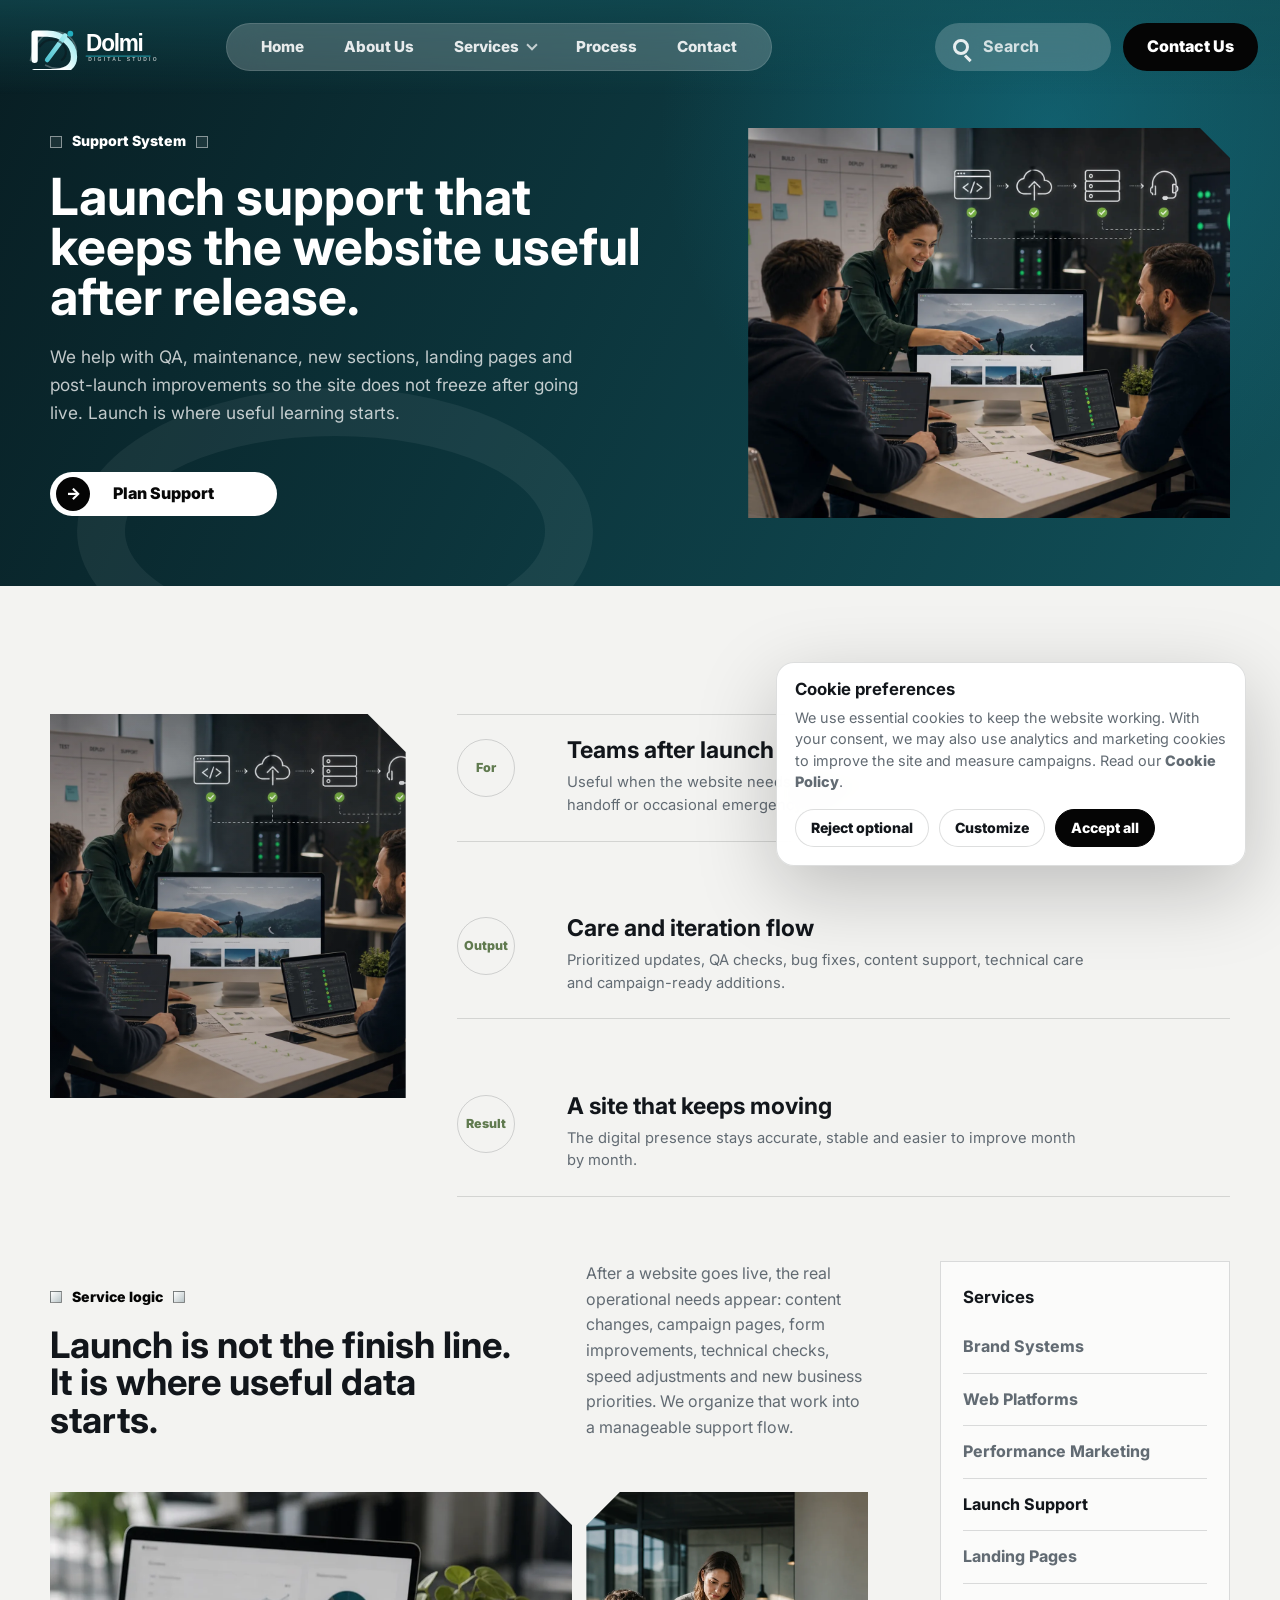
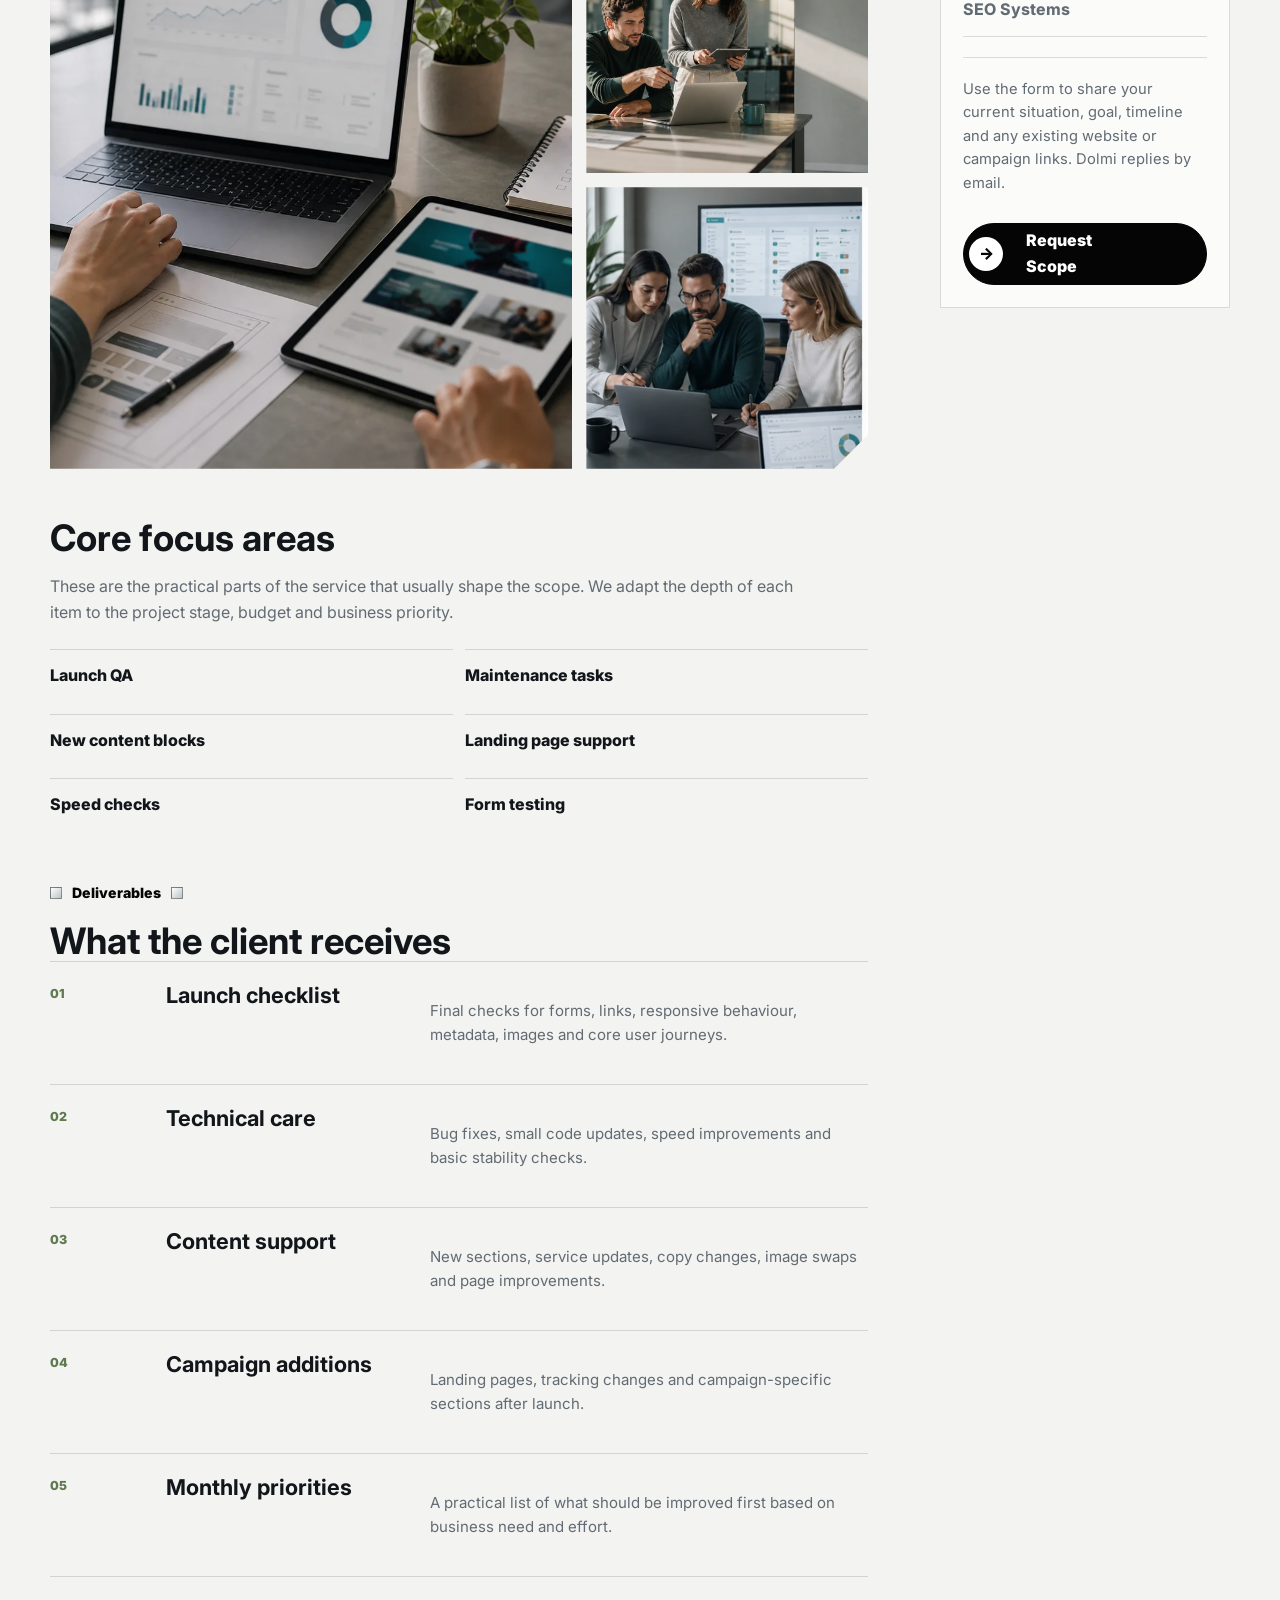
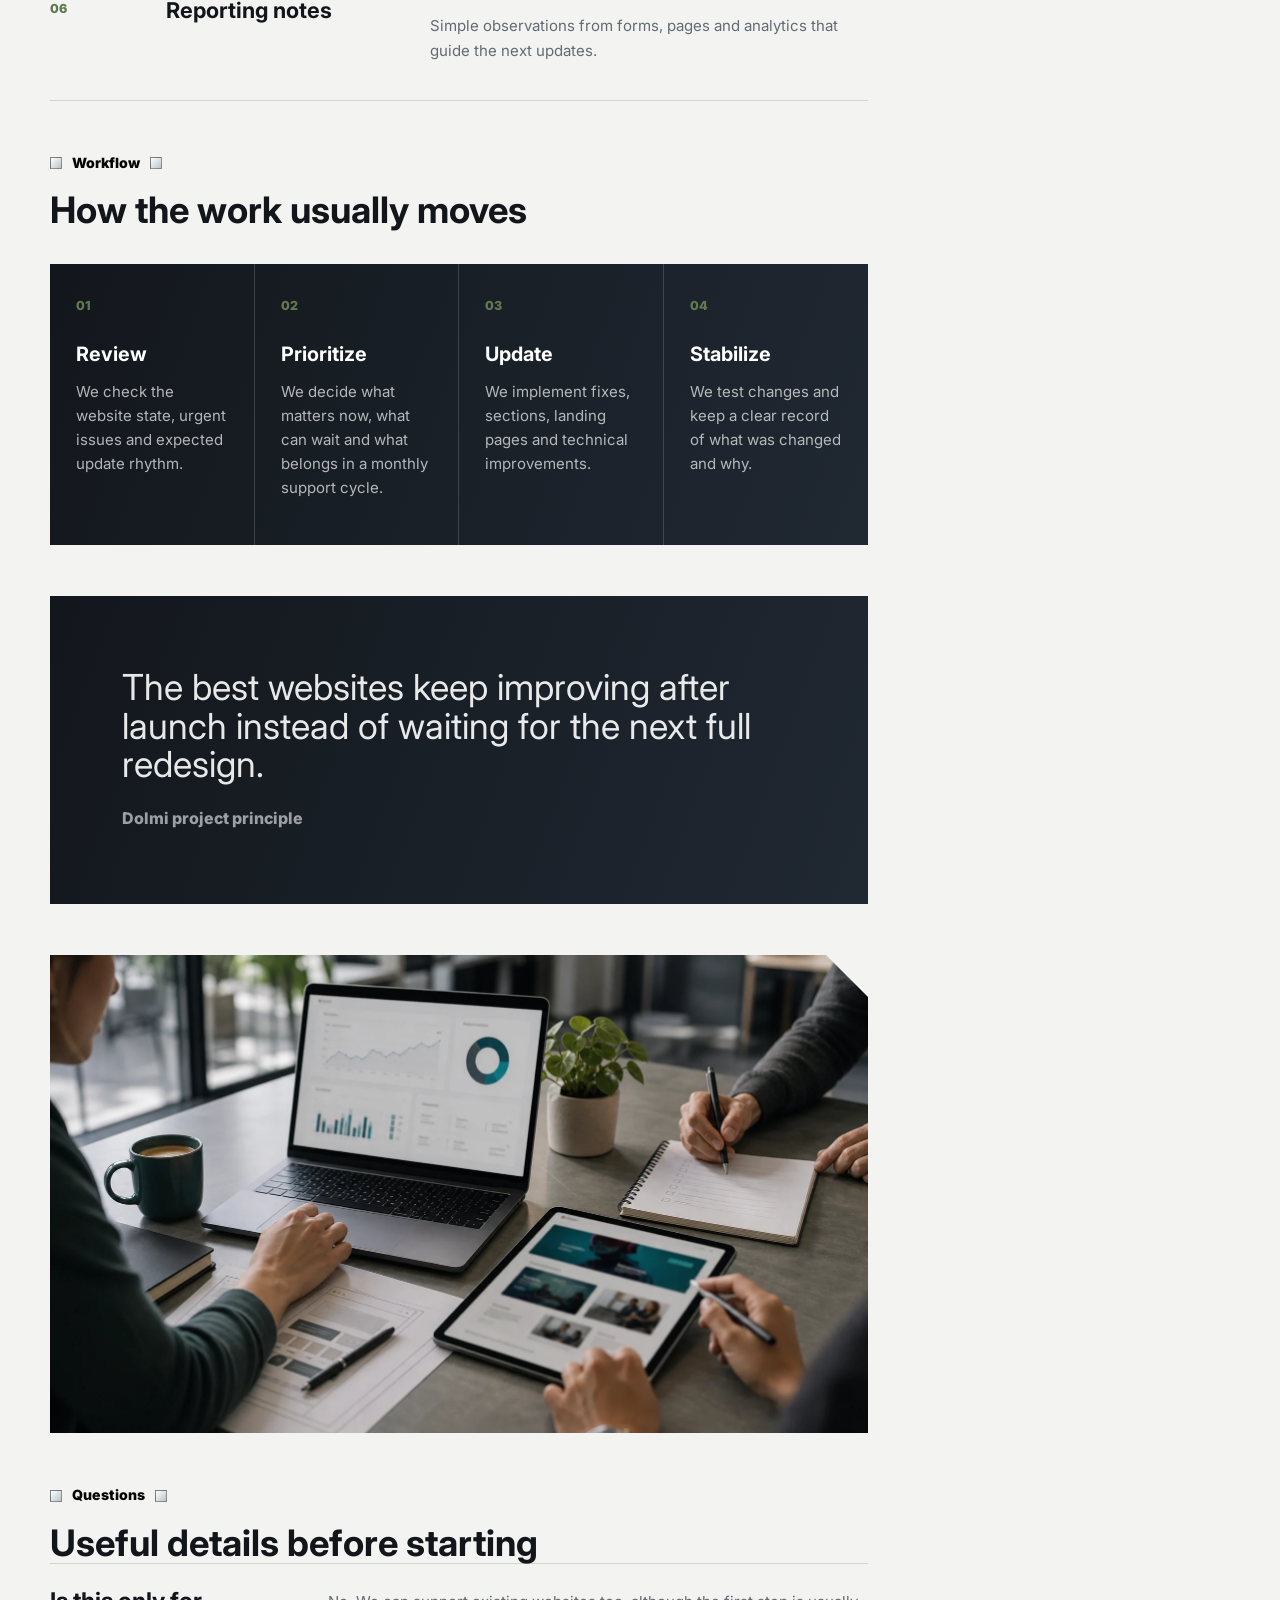
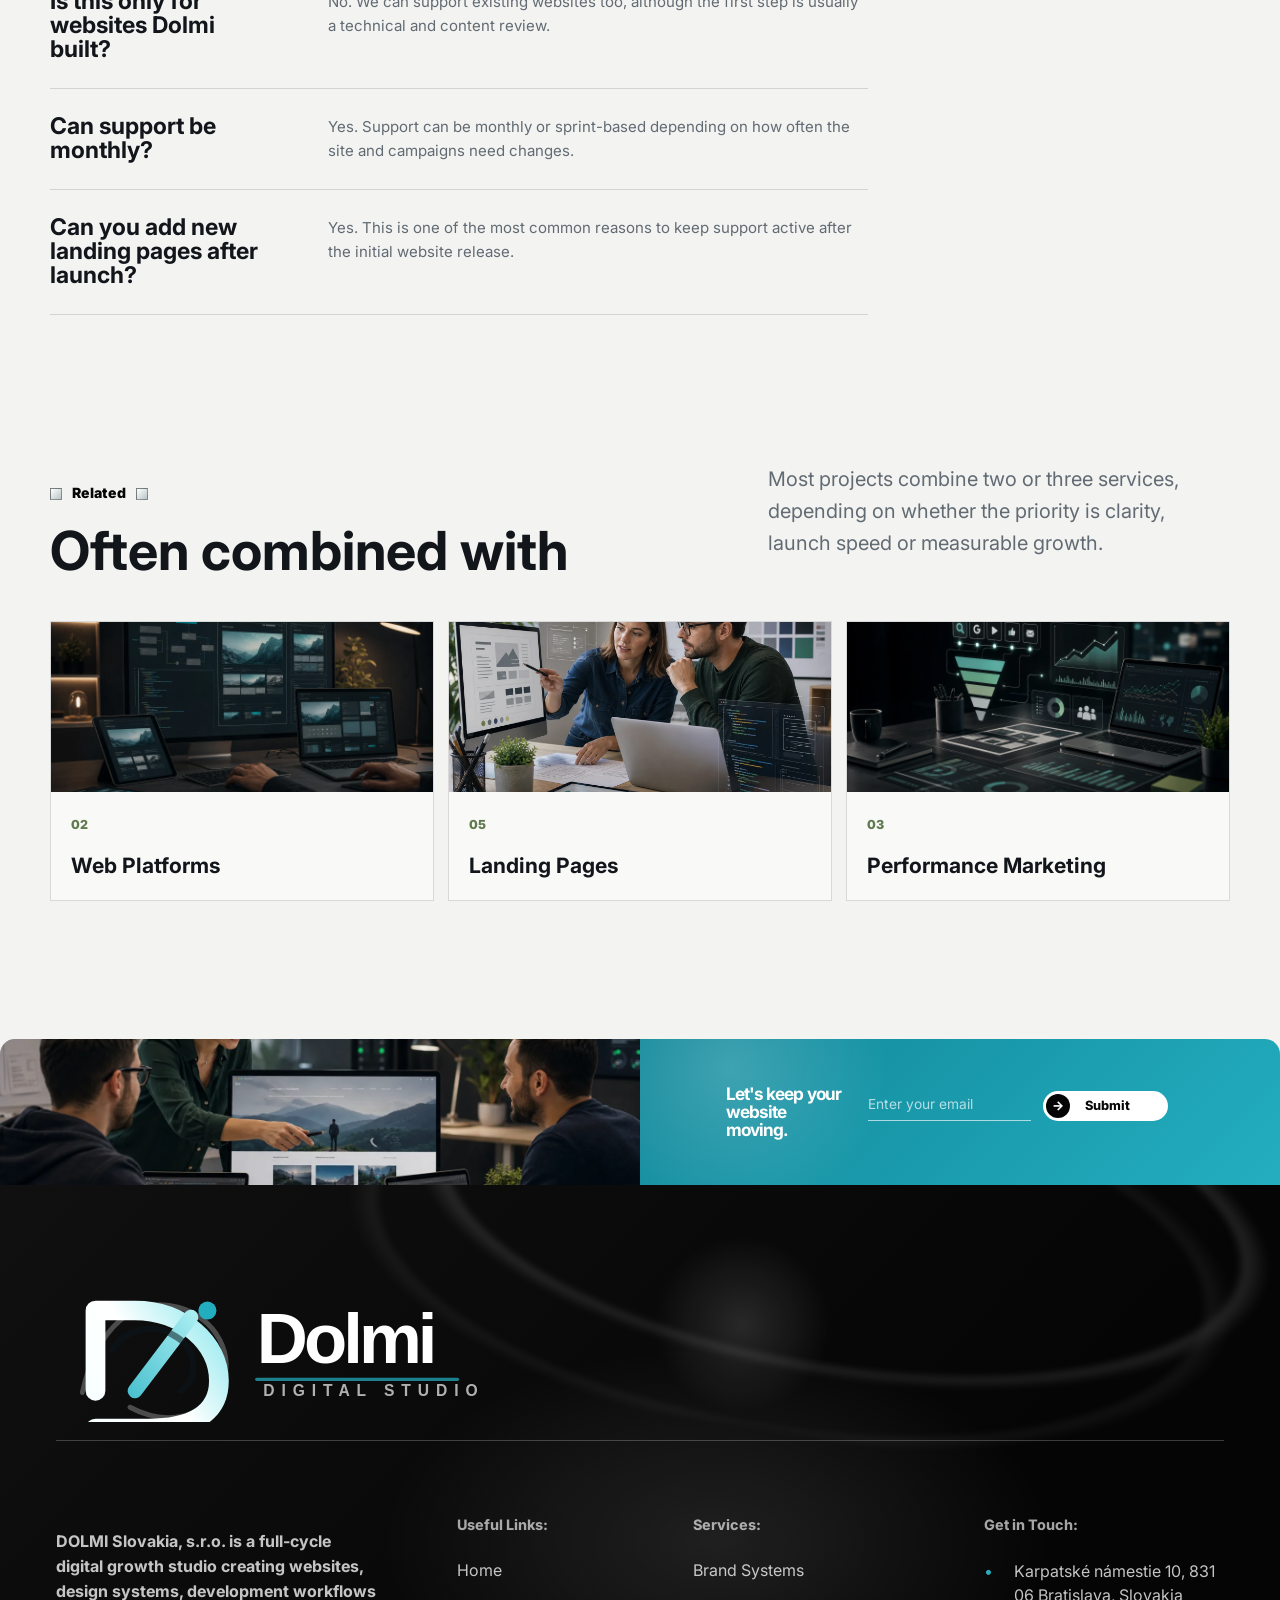
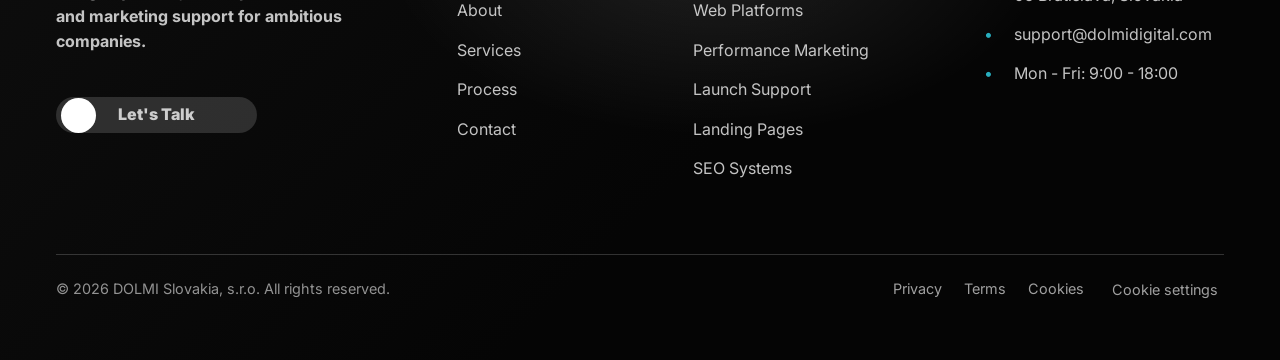
<file: launch-support.html>
﻿<!doctype html>
<html lang="en">
<head>
  <meta charset="utf-8">
  <meta name="viewport" content="width=device-width, initial-scale=1">
  <title>Launch Support | Dolmi</title>
  <meta name="description" content="Launch support and website care from Dolmi: QA, maintenance, content updates, performance checks, and campaign support.">
  <link rel="preconnect" href="https://fonts.googleapis.com">
  <link rel="preconnect" href="https://fonts.gstatic.com" crossorigin>
  <link href="https://fonts.googleapis.com/css2?family=Inter:wght@500;650;750;850&display=swap" rel="stylesheet">
    <link rel="icon" type="image/svg+xml" href="img/common/favicon.svg">
  <link rel="stylesheet" href="css/bundle.css">
</head>
<body>
  <header class="site-header"><div class="container nav"><a class="brand" href="index.html" aria-label="Dolmi home"><img class="brand-logo" src="img/common/dolmi-logo.svg" width="316" height="86" alt="Dolmi digital studio"></a><button class="nav-toggle" type="button" aria-label="Open menu" aria-expanded="false"><span></span><span></span></button><nav class="nav-links" aria-label="Main navigation"><a href="index.html">Home</a><a href="about.html">About Us</a><div class="nav-item has-dropdown"><a href="services.html">Services</a><div class="dropdown-menu"><a href="services.html">All Services</a><a href="brand-systems.html">Brand Systems</a><a href="web-platforms.html">Web Platforms</a><a href="performance-marketing.html">Performance Marketing</a><a aria-current="page" href="launch-support.html">Launch Support</a><a href="landing-pages.html">Landing Pages</a><a href="seo-systems.html">SEO Systems</a></div></div><a href="service-detail.html">Process</a><a href="contact.html">Contact</a></nav><div class="nav-actions"><div class="header-search" aria-label="Search"><span class="search-icon"></span><span>Search</span></div><a class="header-cta" href="contact.html">Contact Us</a></div></div></header>
  <main>
    <section class="single-service-hero">
      <div class="container single-service-hero-grid reveal">
        <div>
          <div class="single-service-kicker"><span></span> Support System <span></span></div>
          <h1>Launch support that keeps the website useful after release.</h1>
          <p class="lead">We help with QA, maintenance, new sections, landing pages and post-launch improvements so the site does not freeze after going live. Launch is where useful learning starts.</p>
          <a class="single-service-btn" href="contact.html"><span aria-hidden="true">-&gt;</span>Plan Support</a>
        </div>
        <figure class="single-service-hero-image"><img src="img/services/launch-support.webp" width="1600" height="900" alt="Digital team reviewing website launch and support tasks"></figure>
      </div>
    </section>

    <section class="section single-service-main">
      <div class="container">
        <div class="single-service-summary reveal"><article><span>For</span><h3>Teams after launch</h3><p>Useful when the website needs steady improvements, not a one-time handoff or occasional emergency fixes.</p></article><article><span>Output</span><h3>Care and iteration flow</h3><p>Prioritized updates, QA checks, bug fixes, content support, technical care and campaign-ready additions.</p></article><article><span>Result</span><h3>A site that keeps moving</h3><p>The digital presence stays accurate, stable and easier to improve month by month.</p></article></div>
        <div class="single-service-layout">
          <div class="single-service-content">
            <section class="single-service-block lead-block reveal">
              <div><div class="single-service-kicker single-service-kicker-dark"><span></span> Service logic <span></span></div><h2>Launch is not the finish line. It is where useful data starts.</h2></div>
              <p>After a website goes live, the real operational needs appear: content changes, campaign pages, form improvements, technical checks, speed adjustments and new business priorities. We organize that work into a manageable support flow.</p>
            </section>
            <div class="single-service-media-grid reveal"><figure><img src="img/process/process-launch-review.webp" width="1600" height="900" alt="Website launch review with laptop and analytics materials"></figure><figure><img src="img/services/services-cta-team.webp" width="1600" height="900" alt="Team reviewing a digital project in a modern office"></figure><figure><img src="img/about/scope/care.webp" width="1600" height="900" alt="Support and maintenance process visual"></figure></div>
            <section class="single-service-block reveal"><h2>Core focus areas</h2><p>These are the practical parts of the service that usually shape the scope. We adapt the depth of each item to the project stage, budget and business priority.</p><div class="single-service-list"><span>Launch QA</span><span>Maintenance tasks</span><span>New content blocks</span><span>Landing page support</span><span>Speed checks</span><span>Form testing</span></div></section>
            <section class="single-service-block reveal"><div class="single-service-kicker single-service-kicker-dark"><span></span> Deliverables <span></span></div><h2>What the client receives</h2><div class="single-service-deliverables"><article><span>01</span><h3>Launch checklist</h3><p>Final checks for forms, links, responsive behaviour, metadata, images and core user journeys.</p></article><article><span>02</span><h3>Technical care</h3><p>Bug fixes, small code updates, speed improvements and basic stability checks.</p></article><article><span>03</span><h3>Content support</h3><p>New sections, service updates, copy changes, image swaps and page improvements.</p></article><article><span>04</span><h3>Campaign additions</h3><p>Landing pages, tracking changes and campaign-specific sections after launch.</p></article><article><span>05</span><h3>Monthly priorities</h3><p>A practical list of what should be improved first based on business need and effort.</p></article><article><span>06</span><h3>Reporting notes</h3><p>Simple observations from forms, pages and analytics that guide the next updates.</p></article></div></section>
            <section class="single-service-block reveal"><div class="single-service-kicker single-service-kicker-dark"><span></span> Workflow <span></span></div><h2>How the work usually moves</h2><div class="single-service-process-grid"><article><span>01</span><h3>Review</h3><p>We check the website state, urgent issues and expected update rhythm.</p></article><article><span>02</span><h3>Prioritize</h3><p>We decide what matters now, what can wait and what belongs in a monthly support cycle.</p></article><article><span>03</span><h3>Update</h3><p>We implement fixes, sections, landing pages and technical improvements.</p></article><article><span>04</span><h3>Stabilize</h3><p>We test changes and keep a clear record of what was changed and why.</p></article></div></section>
            <section class="single-service-quote reveal"><p>The best websites keep improving after launch instead of waiting for the next full redesign.</p><span>Dolmi project principle</span></section>
            <figure class="single-service-wide-visual reveal"><img src="img/process/process-launch-review.webp" width="1600" height="900" alt="Website launch and support review"></figure>
            <section class="single-service-block reveal"><div class="single-service-kicker single-service-kicker-dark"><span></span> Questions <span></span></div><h2>Useful details before starting</h2><div class="single-service-faq"><article><h3>Is this only for websites Dolmi built?</h3><p>No. We can support existing websites too, although the first step is usually a technical and content review.</p></article><article><h3>Can support be monthly?</h3><p>Yes. Support can be monthly or sprint-based depending on how often the site and campaigns need changes.</p></article><article><h3>Can you add new landing pages after launch?</h3><p>Yes. This is one of the most common reasons to keep support active after the initial website release.</p></article></div></section>
          </div>
          <aside class="single-service-aside reveal"><strong>Services</strong><a href="brand-systems.html">Brand Systems</a><a href="web-platforms.html">Web Platforms</a><a href="performance-marketing.html">Performance Marketing</a><a aria-current="page" href="launch-support.html">Launch Support</a><a href="landing-pages.html">Landing Pages</a><a href="seo-systems.html">SEO Systems</a><p class="single-service-note">Use the form to share your current situation, goal, timeline and any existing website or campaign links. Dolmi replies by email.</p><a class="single-service-btn single-service-btn-dark" href="contact.html"><span aria-hidden="true">-&gt;</span>Request Scope</a></aside>
        </div>
      </div>
    </section>

    <section class="section single-service-related"><div class="container"><div class="section-head reveal"><div><div class="single-service-kicker single-service-kicker-dark"><span></span> Related <span></span></div><h2>Often combined with</h2></div><p class="lead">Most projects combine two or three services, depending on whether the priority is clarity, launch speed or measurable growth.</p></div><div class="single-service-related-grid"><a class="single-service-related-card" href="web-platforms.html"><figure><img src="img/services/service-web-platforms.webp" width="1600" height="900" alt="Web platform preview"></figure><div class="single-service-related-copy"><span>02</span><h3>Web Platforms</h3></div></a><a class="single-service-related-card" href="landing-pages.html"><figure><img src="img/services/web-design-dev.webp" width="1600" height="900" alt="Landing page preview"></figure><div class="single-service-related-copy"><span>05</span><h3>Landing Pages</h3></div></a><a class="single-service-related-card" href="performance-marketing.html"><figure><img src="img/services/service-performance.webp" width="1600" height="900" alt="Performance marketing preview"></figure><div class="single-service-related-copy"><span>03</span><h3>Performance Marketing</h3></div></a></div></div></section>
    <section class="section cta-band services-cta-band">
      <div class="cta-split reveal">
        <figure class="cta-image services-cta-image">
          <img src="img/services/launch-support.webp" width="1600" height="900" alt="Launch support workspace with website maintenance notes">
        </figure>
        <div class="cta-panel">
          <h2>Let's keep your website moving.</h2>
          <form class="cta-form" action="contact.php" method="post" data-contact-form>
            <input type="hidden" name="name" value="Launch Support page visitor">
            <input type="hidden" name="company" value="">
            <input type="hidden" name="service" value="Launch Support">
            <input type="hidden" name="message" value="Please contact me about Launch Support service.">
            <input type="text" name="website" tabindex="-1" autocomplete="off" aria-hidden="true">
            <label>
              <span class="sr-only">Email address</span>
              <input type="email" name="email" placeholder="Enter your email" required>
            </label>
            <button type="submit"><span aria-hidden="true">-&gt;</span>Submit</button>
            <p class="form-status" aria-live="polite"></p>
          </form>
        </div>
      </div>
    </section>
  </main>
  <footer class="site-footer"><div class="footer-shell"><div class="footer-brandline" aria-label="Dolmi"><img class="footer-logo" src="img/common/dolmi-logo.svg" width="316" height="86" alt="Dolmi digital studio"></div><div class="footer-grid"><div class="footer-intro"><p>DOLMI Slovakia, s.r.o. is a full-cycle digital growth studio creating websites, design systems, development workflows and marketing support for ambitious companies.</p><a class="footer-talk" href="contact.html"><span aria-hidden="true">-&gt;</span>Let's Talk</a></div><nav class="footer-links" aria-label="Useful links"><strong>Useful Links:</strong><a href="index.html">Home</a><a href="about.html">About</a><a href="services.html">Services</a><a href="service-detail.html">Process</a><a href="contact.html">Contact</a></nav><nav class="footer-links" aria-label="Services"><strong>Services:</strong><a href="brand-systems.html">Brand Systems</a><a href="web-platforms.html">Web Platforms</a><a href="performance-marketing.html">Performance Marketing</a><a href="launch-support.html">Launch Support</a><a href="landing-pages.html">Landing Pages</a><a href="seo-systems.html">SEO Systems</a></nav><div class="footer-contact"><strong>Get in Touch:</strong><span><i aria-hidden="true">&bull;</i>Karpatsk&eacute; n&aacute;mestie 10, 831 06 Bratislava, Slovakia</span><a href="mailto:support@dolmidigital.com"><i aria-hidden="true">&bull;</i>support@dolmidigital.com</a><span><i aria-hidden="true">&bull;</i>Mon - Fri: 9:00 - 18:00</span></div></div><div class="footer-bottom"><p>&copy; 2026 DOLMI Slovakia, s.r.o. All rights reserved.</p><nav aria-label="Legal links"><a href="privacy.html">Privacy</a><a href="terms.html">Terms</a><a href="cookie.html">Cookies</a></nav></div></div></footer>
  <script src="js/main.js"></script>
</body>
</html>
</file>
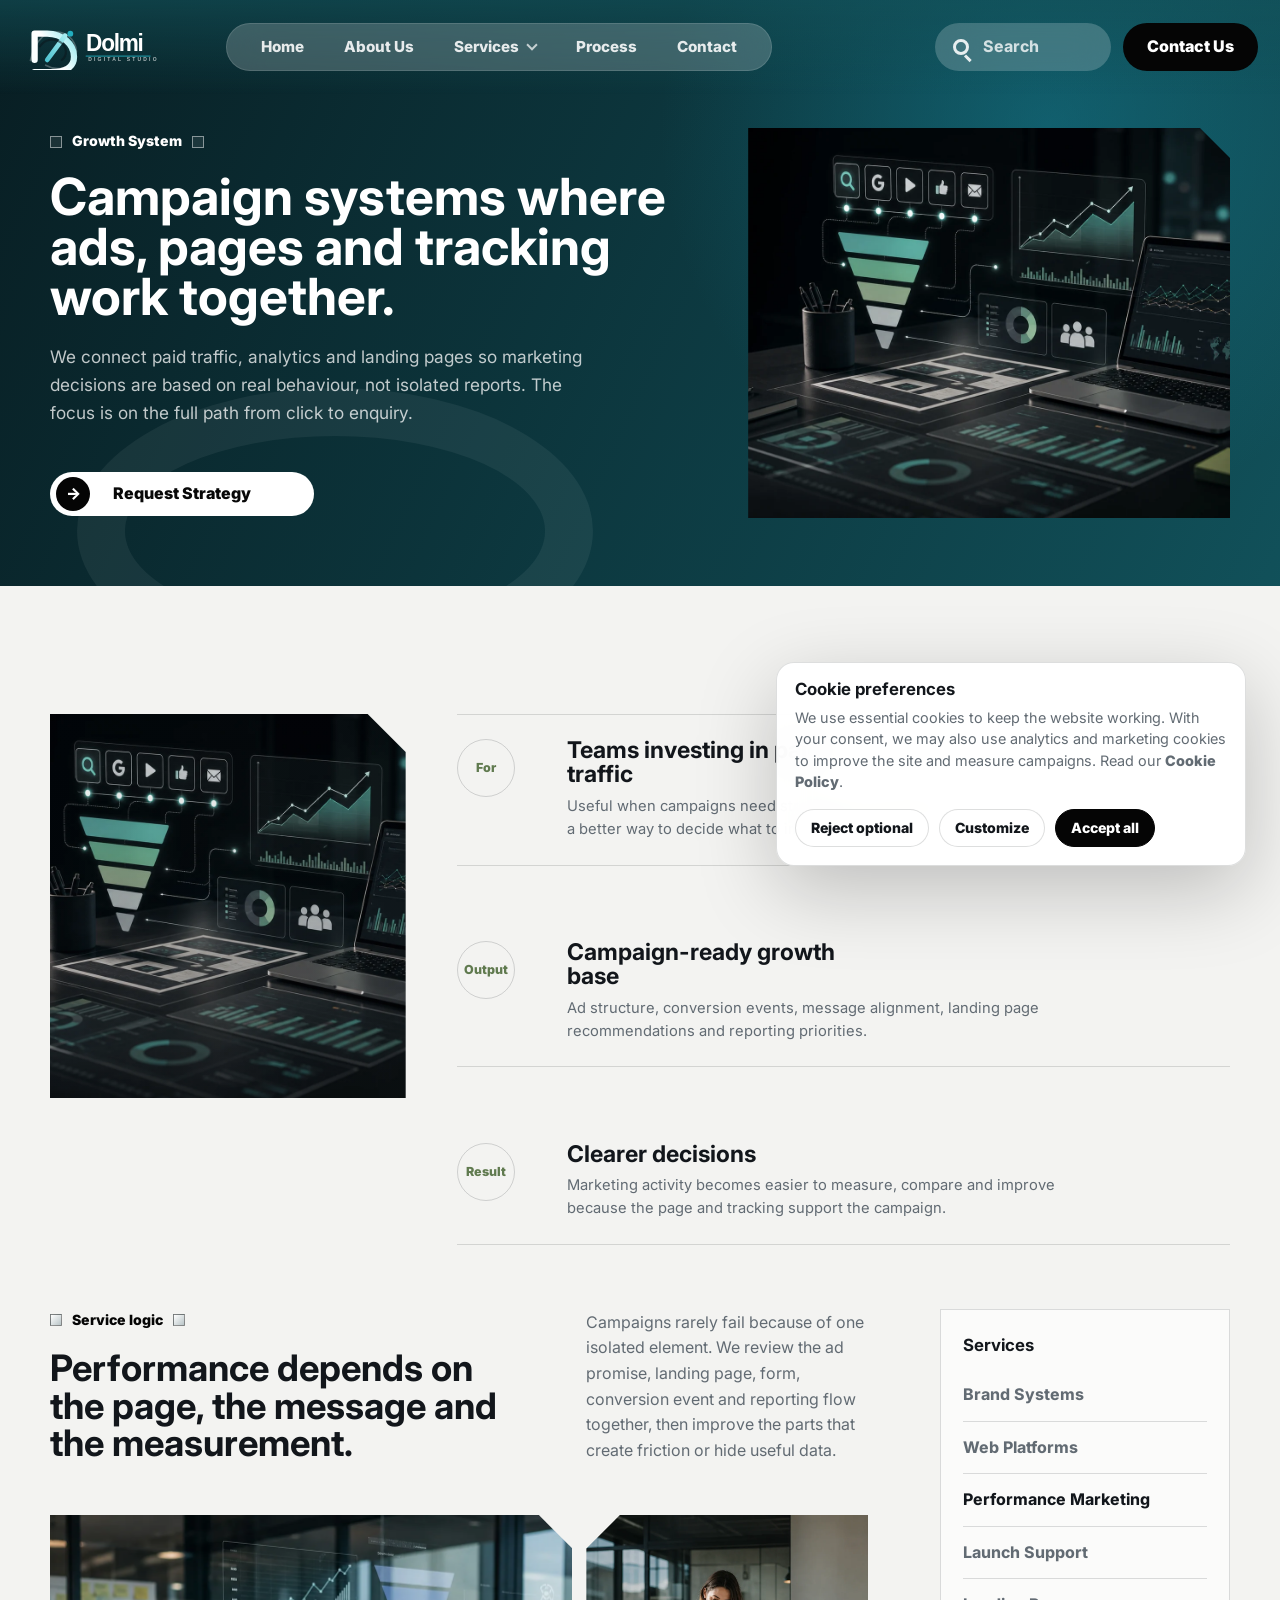
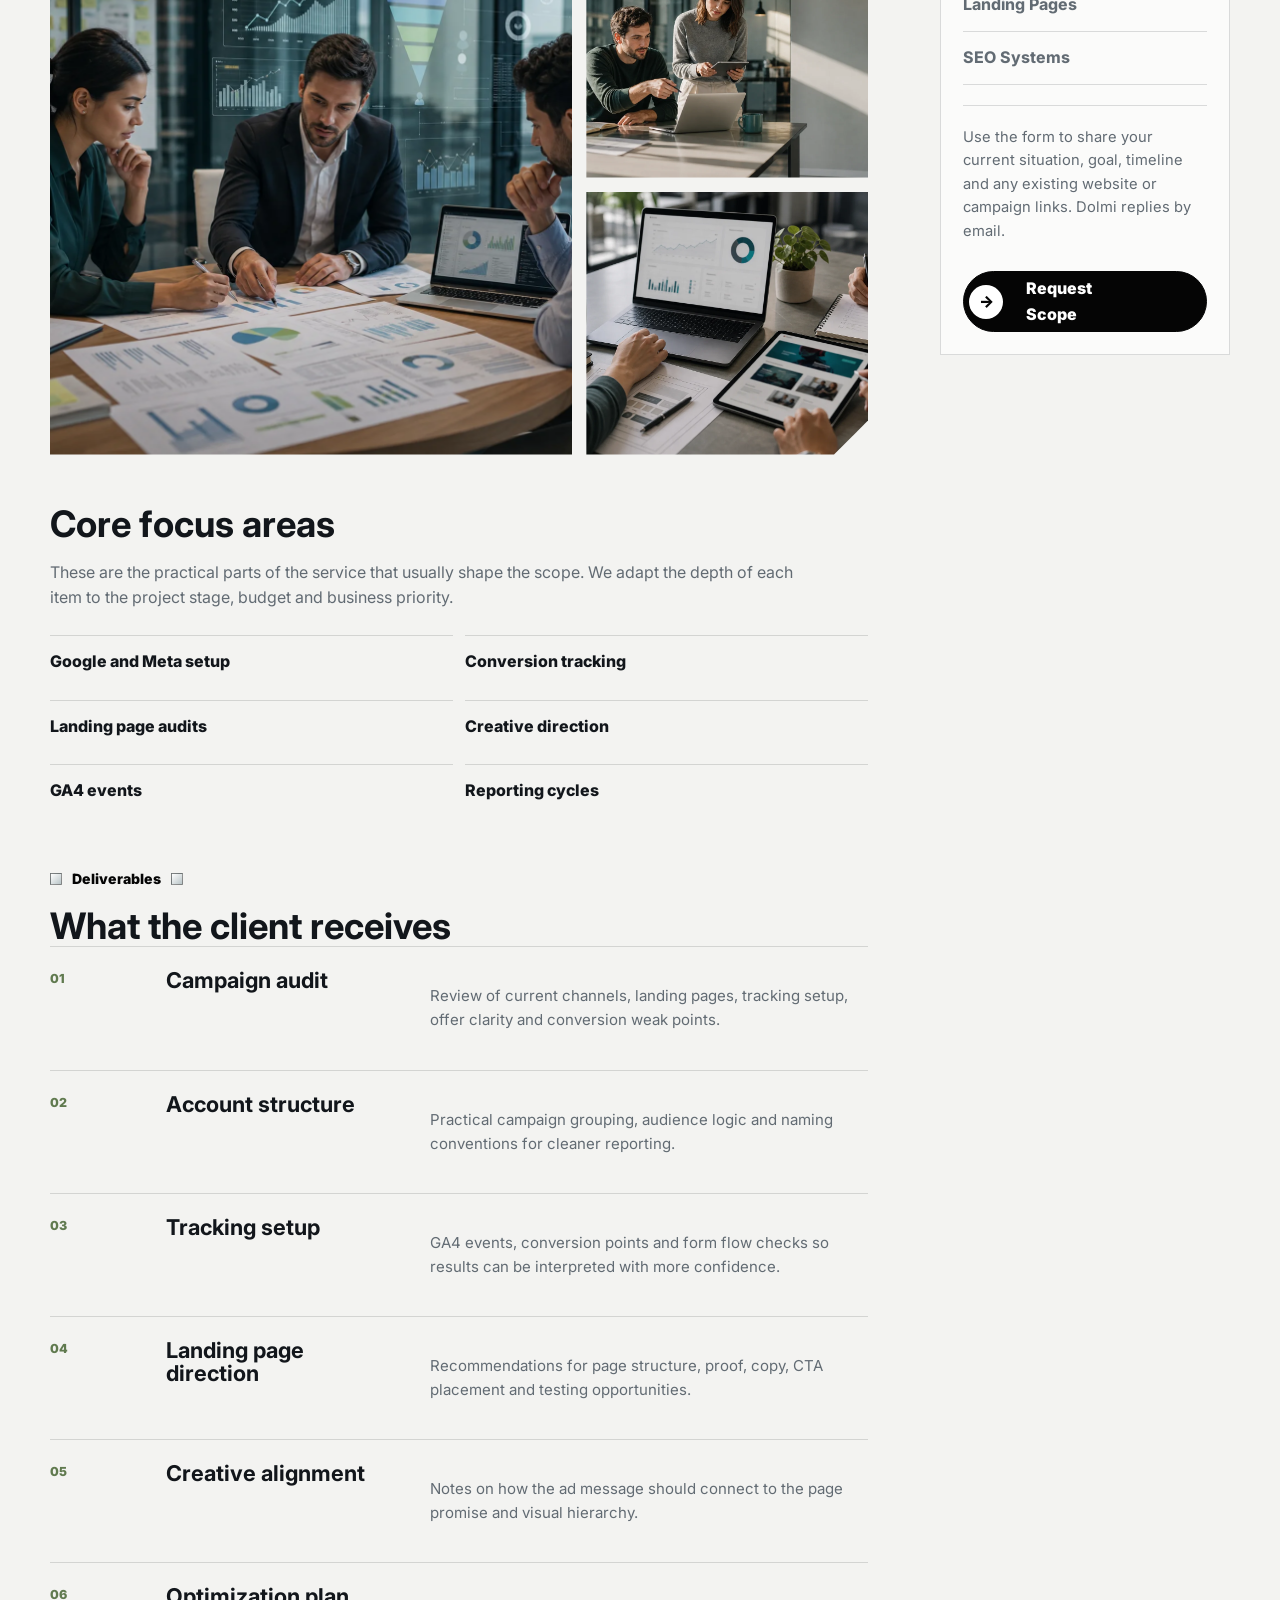
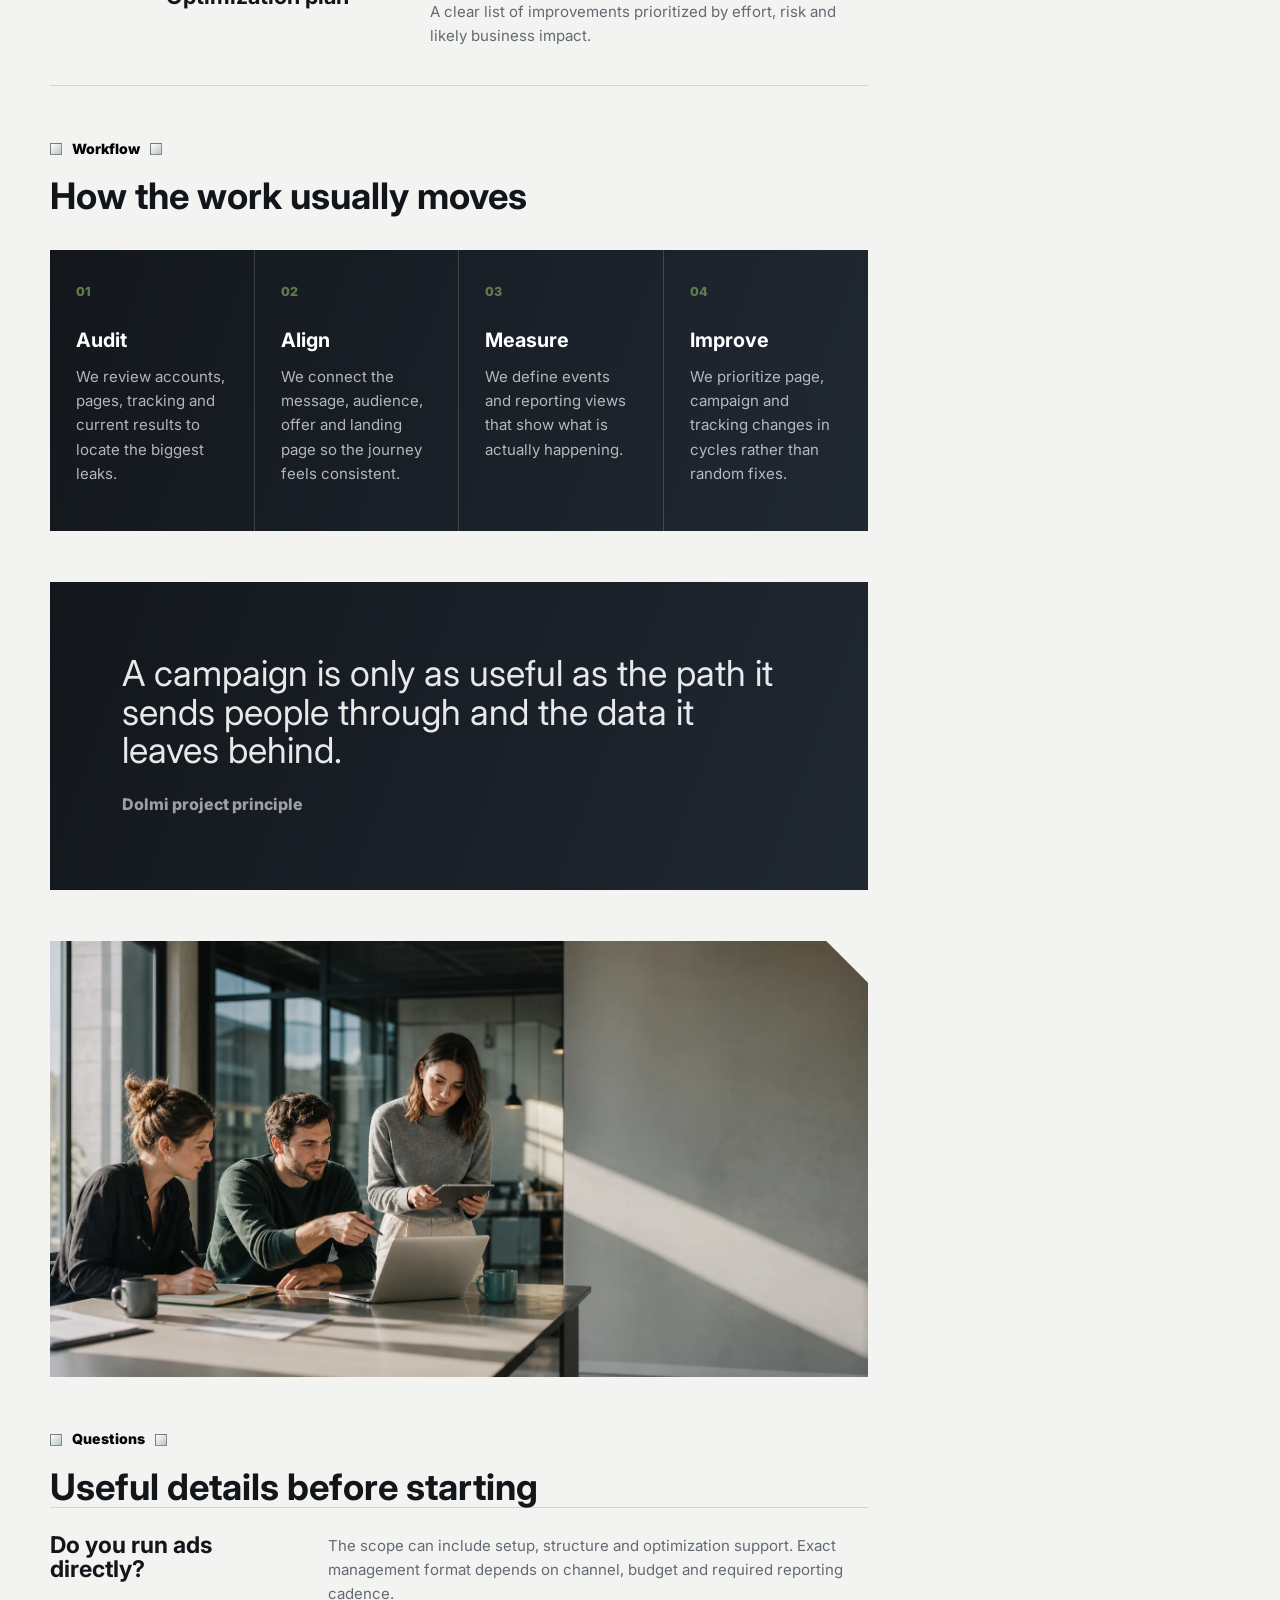
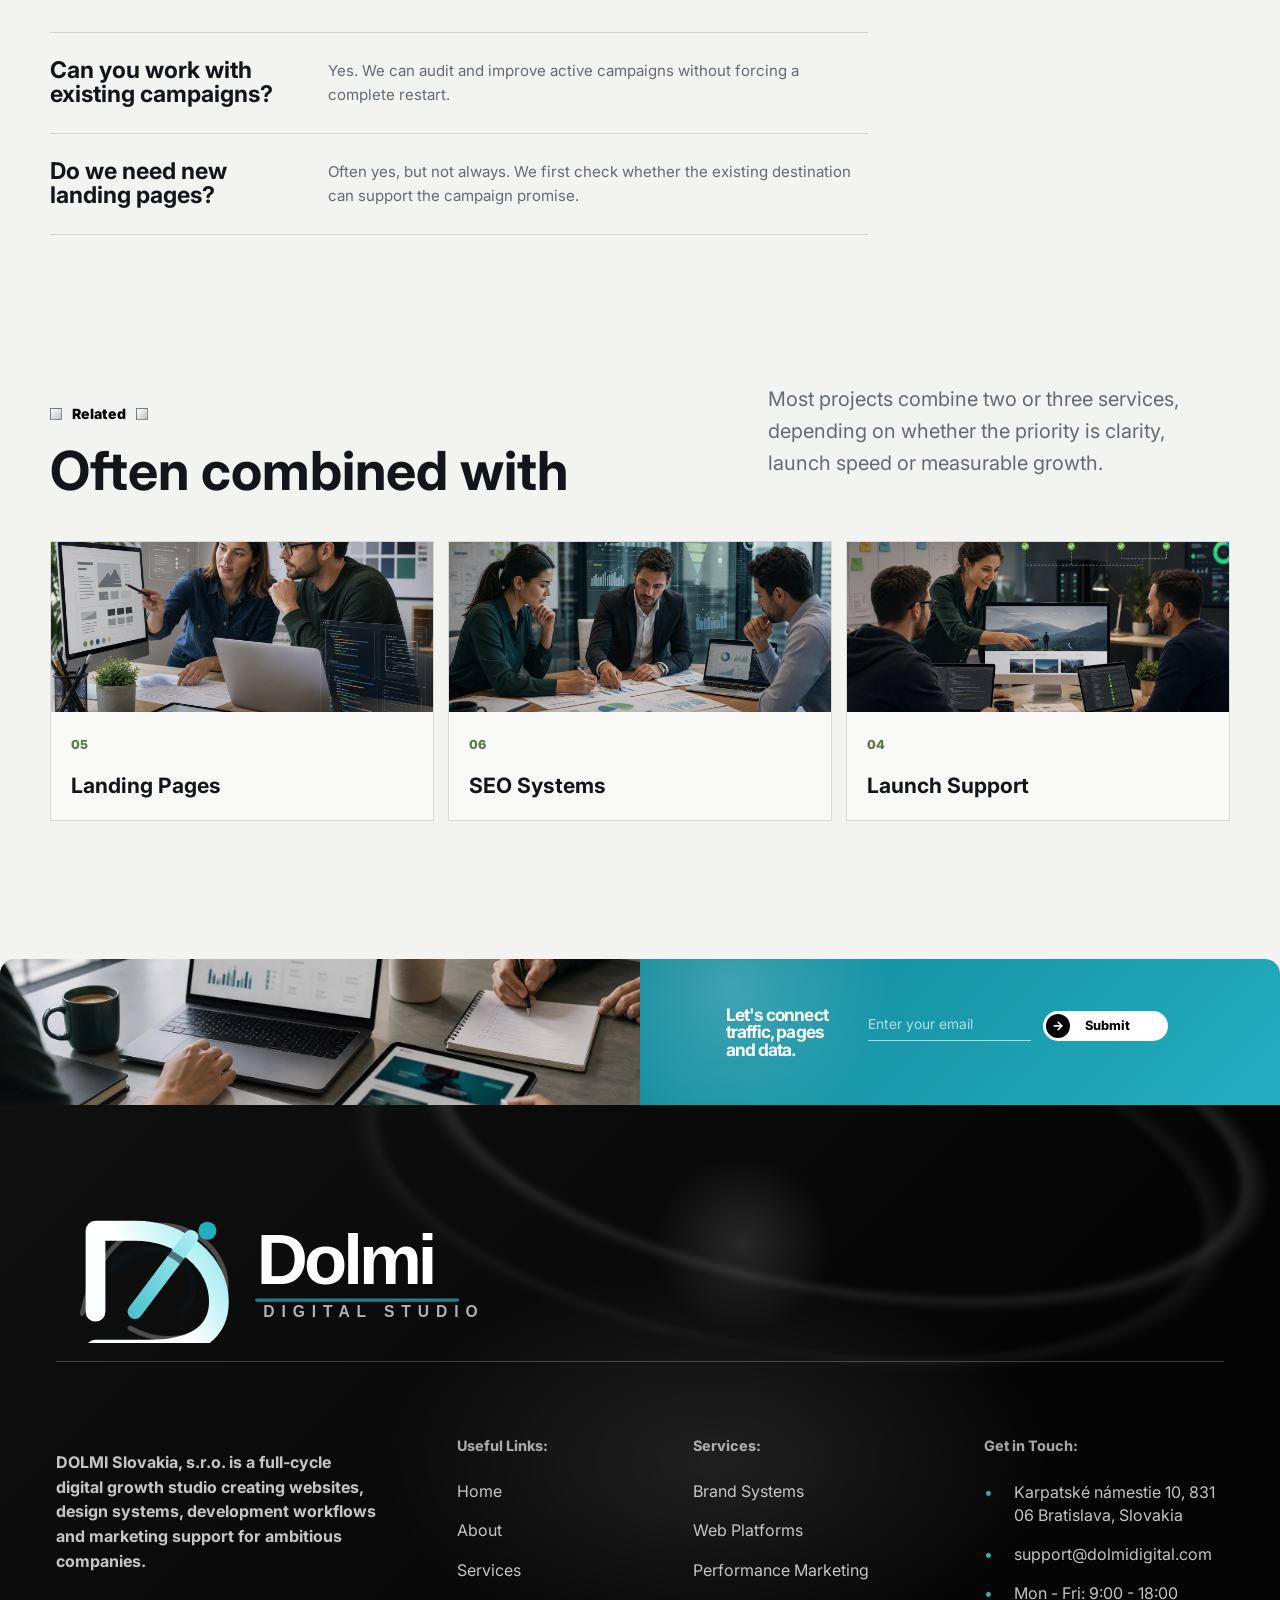
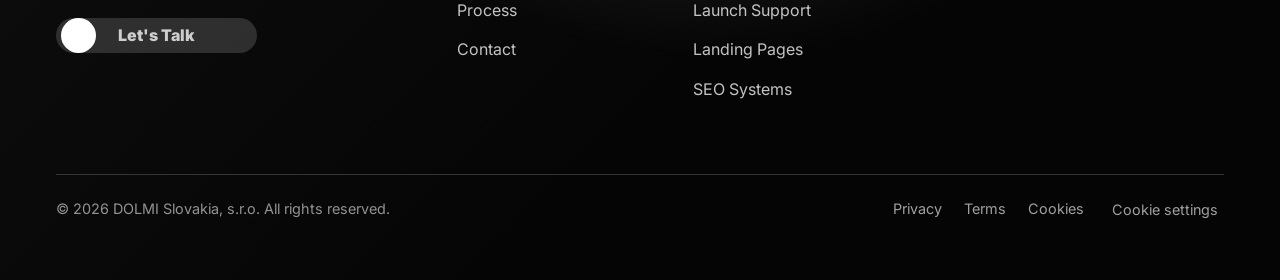
<file: performance-marketing.html>
﻿<!doctype html>
<html lang="en">
<head>
  <meta charset="utf-8">
  <meta name="viewport" content="width=device-width, initial-scale=1">
  <title>Performance Marketing | Dolmi</title>
  <meta name="description" content="Performance marketing support from Dolmi: paid media setup, tracking, landing page optimization, and campaign reporting.">
  <link rel="preconnect" href="https://fonts.googleapis.com">
  <link rel="preconnect" href="https://fonts.gstatic.com" crossorigin>
  <link href="https://fonts.googleapis.com/css2?family=Inter:wght@500;650;750;850&display=swap" rel="stylesheet">
    <link rel="icon" type="image/svg+xml" href="img/common/favicon.svg">
  <link rel="stylesheet" href="css/bundle.css">
</head>
<body>
  <header class="site-header"><div class="container nav"><a class="brand" href="index.html" aria-label="Dolmi home"><img class="brand-logo" src="img/common/dolmi-logo.svg" width="316" height="86" alt="Dolmi digital studio"></a><button class="nav-toggle" type="button" aria-label="Open menu" aria-expanded="false"><span></span><span></span></button><nav class="nav-links" aria-label="Main navigation"><a href="index.html">Home</a><a href="about.html">About Us</a><div class="nav-item has-dropdown"><a href="services.html">Services</a><div class="dropdown-menu"><a href="services.html">All Services</a><a href="brand-systems.html">Brand Systems</a><a href="web-platforms.html">Web Platforms</a><a aria-current="page" href="performance-marketing.html">Performance Marketing</a><a href="launch-support.html">Launch Support</a><a href="landing-pages.html">Landing Pages</a><a href="seo-systems.html">SEO Systems</a></div></div><a href="service-detail.html">Process</a><a href="contact.html">Contact</a></nav><div class="nav-actions"><div class="header-search" aria-label="Search"><span class="search-icon"></span><span>Search</span></div><a class="header-cta" href="contact.html">Contact Us</a></div></div></header>
  <main>
    <section class="single-service-hero">
      <div class="container single-service-hero-grid reveal">
        <div>
          <div class="single-service-kicker"><span></span> Growth System <span></span></div>
          <h1>Campaign systems where ads, pages and tracking work together.</h1>
          <p class="lead">We connect paid traffic, analytics and landing pages so marketing decisions are based on real behaviour, not isolated reports. The focus is on the full path from click to enquiry.</p>
          <a class="single-service-btn" href="contact.html"><span aria-hidden="true">-&gt;</span>Request Strategy</a>
        </div>
        <figure class="single-service-hero-image"><img src="img/services/service-performance.webp" width="1600" height="900" alt="Dark analytics workspace with campaign dashboards"></figure>
      </div>
    </section>

    <section class="section single-service-main">
      <div class="container">
        <div class="single-service-summary reveal"><article><span>For</span><h3>Teams investing in paid traffic</h3><p>Useful when campaigns need stronger landing pages, cleaner tracking or a better way to decide what to improve.</p></article><article><span>Output</span><h3>Campaign-ready growth base</h3><p>Ad structure, conversion events, message alignment, landing page recommendations and reporting priorities.</p></article><article><span>Result</span><h3>Clearer decisions</h3><p>Marketing activity becomes easier to measure, compare and improve because the page and tracking support the campaign.</p></article></div>
        <div class="single-service-layout">
          <div class="single-service-content">
            <section class="single-service-block lead-block reveal">
              <div><div class="single-service-kicker single-service-kicker-dark"><span></span> Service logic <span></span></div><h2>Performance depends on the page, the message and the measurement.</h2></div>
              <p>Campaigns rarely fail because of one isolated element. We review the ad promise, landing page, form, conversion event and reporting flow together, then improve the parts that create friction or hide useful data.</p>
            </section>
            <div class="single-service-media-grid reveal"><figure><img src="img/services/marketing-analytics.webp" width="1600" height="900" alt="Marketing analytics and SEO planning materials"></figure><figure><img src="img/services/services-cta-team.webp" width="1600" height="900" alt="Team reviewing a digital project in a modern office"></figure><figure><img src="img/process/process-launch-review.webp" width="1600" height="900" alt="Campaign launch analytics review"></figure></div>
            <section class="single-service-block reveal"><h2>Core focus areas</h2><p>These are the practical parts of the service that usually shape the scope. We adapt the depth of each item to the project stage, budget and business priority.</p><div class="single-service-list"><span>Google and Meta setup</span><span>Conversion tracking</span><span>Landing page audits</span><span>Creative direction</span><span>GA4 events</span><span>Reporting cycles</span></div></section>
            <section class="single-service-block reveal"><div class="single-service-kicker single-service-kicker-dark"><span></span> Deliverables <span></span></div><h2>What the client receives</h2><div class="single-service-deliverables"><article><span>01</span><h3>Campaign audit</h3><p>Review of current channels, landing pages, tracking setup, offer clarity and conversion weak points.</p></article><article><span>02</span><h3>Account structure</h3><p>Practical campaign grouping, audience logic and naming conventions for cleaner reporting.</p></article><article><span>03</span><h3>Tracking setup</h3><p>GA4 events, conversion points and form flow checks so results can be interpreted with more confidence.</p></article><article><span>04</span><h3>Landing page direction</h3><p>Recommendations for page structure, proof, copy, CTA placement and testing opportunities.</p></article><article><span>05</span><h3>Creative alignment</h3><p>Notes on how the ad message should connect to the page promise and visual hierarchy.</p></article><article><span>06</span><h3>Optimization plan</h3><p>A clear list of improvements prioritized by effort, risk and likely business impact.</p></article></div></section>
            <section class="single-service-block reveal"><div class="single-service-kicker single-service-kicker-dark"><span></span> Workflow <span></span></div><h2>How the work usually moves</h2><div class="single-service-process-grid"><article><span>01</span><h3>Audit</h3><p>We review accounts, pages, tracking and current results to locate the biggest leaks.</p></article><article><span>02</span><h3>Align</h3><p>We connect the message, audience, offer and landing page so the journey feels consistent.</p></article><article><span>03</span><h3>Measure</h3><p>We define events and reporting views that show what is actually happening.</p></article><article><span>04</span><h3>Improve</h3><p>We prioritize page, campaign and tracking changes in cycles rather than random fixes.</p></article></div></section>
            <section class="single-service-quote reveal"><p>A campaign is only as useful as the path it sends people through and the data it leaves behind.</p><span>Dolmi project principle</span></section>
            <figure class="single-service-wide-visual reveal"><img src="img/services/services-cta-team.webp" width="1600" height="900" alt="Team reviewing campaign performance"></figure>
            <section class="single-service-block reveal"><div class="single-service-kicker single-service-kicker-dark"><span></span> Questions <span></span></div><h2>Useful details before starting</h2><div class="single-service-faq"><article><h3>Do you run ads directly?</h3><p>The scope can include setup, structure and optimization support. Exact management format depends on channel, budget and required reporting cadence.</p></article><article><h3>Can you work with existing campaigns?</h3><p>Yes. We can audit and improve active campaigns without forcing a complete restart.</p></article><article><h3>Do we need new landing pages?</h3><p>Often yes, but not always. We first check whether the existing destination can support the campaign promise.</p></article></div></section>
          </div>
          <aside class="single-service-aside reveal"><strong>Services</strong><a href="brand-systems.html">Brand Systems</a><a href="web-platforms.html">Web Platforms</a><a aria-current="page" href="performance-marketing.html">Performance Marketing</a><a href="launch-support.html">Launch Support</a><a href="landing-pages.html">Landing Pages</a><a href="seo-systems.html">SEO Systems</a><p class="single-service-note">Use the form to share your current situation, goal, timeline and any existing website or campaign links. Dolmi replies by email.</p><a class="single-service-btn single-service-btn-dark" href="contact.html"><span aria-hidden="true">-&gt;</span>Request Scope</a></aside>
        </div>
      </div>
    </section>

    <section class="section single-service-related"><div class="container"><div class="section-head reveal"><div><div class="single-service-kicker single-service-kicker-dark"><span></span> Related <span></span></div><h2>Often combined with</h2></div><p class="lead">Most projects combine two or three services, depending on whether the priority is clarity, launch speed or measurable growth.</p></div><div class="single-service-related-grid"><a class="single-service-related-card" href="landing-pages.html"><figure><img src="img/services/web-design-dev.webp" width="1600" height="900" alt="Landing page preview"></figure><div class="single-service-related-copy"><span>05</span><h3>Landing Pages</h3></div></a><a class="single-service-related-card" href="seo-systems.html"><figure><img src="img/services/marketing-analytics.webp" width="1600" height="900" alt="SEO systems preview"></figure><div class="single-service-related-copy"><span>06</span><h3>SEO Systems</h3></div></a><a class="single-service-related-card" href="launch-support.html"><figure><img src="img/services/launch-support.webp" width="1600" height="900" alt="Launch support preview"></figure><div class="single-service-related-copy"><span>04</span><h3>Launch Support</h3></div></a></div></div></section>
    <section class="section cta-band services-cta-band">
      <div class="cta-split reveal">
        <figure class="cta-image services-cta-image">
          <img src="img/process/process-launch-review.webp" width="1600" height="900" alt="Campaign analytics review on a project desk">
        </figure>
        <div class="cta-panel">
          <h2>Let's connect traffic, pages and data.</h2>
          <form class="cta-form" action="contact.php" method="post" data-contact-form>
            <input type="hidden" name="name" value="Performance Marketing page visitor">
            <input type="hidden" name="company" value="">
            <input type="hidden" name="service" value="Performance Marketing">
            <input type="hidden" name="message" value="Please contact me about Performance Marketing service.">
            <input type="text" name="website" tabindex="-1" autocomplete="off" aria-hidden="true">
            <label>
              <span class="sr-only">Email address</span>
              <input type="email" name="email" placeholder="Enter your email" required>
            </label>
            <button type="submit"><span aria-hidden="true">-&gt;</span>Submit</button>
            <p class="form-status" aria-live="polite"></p>
          </form>
        </div>
      </div>
    </section>
  </main>
  <footer class="site-footer"><div class="footer-shell"><div class="footer-brandline" aria-label="Dolmi"><img class="footer-logo" src="img/common/dolmi-logo.svg" width="316" height="86" alt="Dolmi digital studio"></div><div class="footer-grid"><div class="footer-intro"><p>DOLMI Slovakia, s.r.o. is a full-cycle digital growth studio creating websites, design systems, development workflows and marketing support for ambitious companies.</p><a class="footer-talk" href="contact.html"><span aria-hidden="true">-&gt;</span>Let's Talk</a></div><nav class="footer-links" aria-label="Useful links"><strong>Useful Links:</strong><a href="index.html">Home</a><a href="about.html">About</a><a href="services.html">Services</a><a href="service-detail.html">Process</a><a href="contact.html">Contact</a></nav><nav class="footer-links" aria-label="Services"><strong>Services:</strong><a href="brand-systems.html">Brand Systems</a><a href="web-platforms.html">Web Platforms</a><a href="performance-marketing.html">Performance Marketing</a><a href="launch-support.html">Launch Support</a><a href="landing-pages.html">Landing Pages</a><a href="seo-systems.html">SEO Systems</a></nav><div class="footer-contact"><strong>Get in Touch:</strong><span><i aria-hidden="true">&bull;</i>Karpatsk&eacute; n&aacute;mestie 10, 831 06 Bratislava, Slovakia</span><a href="mailto:support@dolmidigital.com"><i aria-hidden="true">&bull;</i>support@dolmidigital.com</a><span><i aria-hidden="true">&bull;</i>Mon - Fri: 9:00 - 18:00</span></div></div><div class="footer-bottom"><p>&copy; 2026 DOLMI Slovakia, s.r.o. All rights reserved.</p><nav aria-label="Legal links"><a href="privacy.html">Privacy</a><a href="terms.html">Terms</a><a href="cookie.html">Cookies</a></nav></div></div></footer>
  <script src="js/main.js"></script>
</body>
</html>
</file>
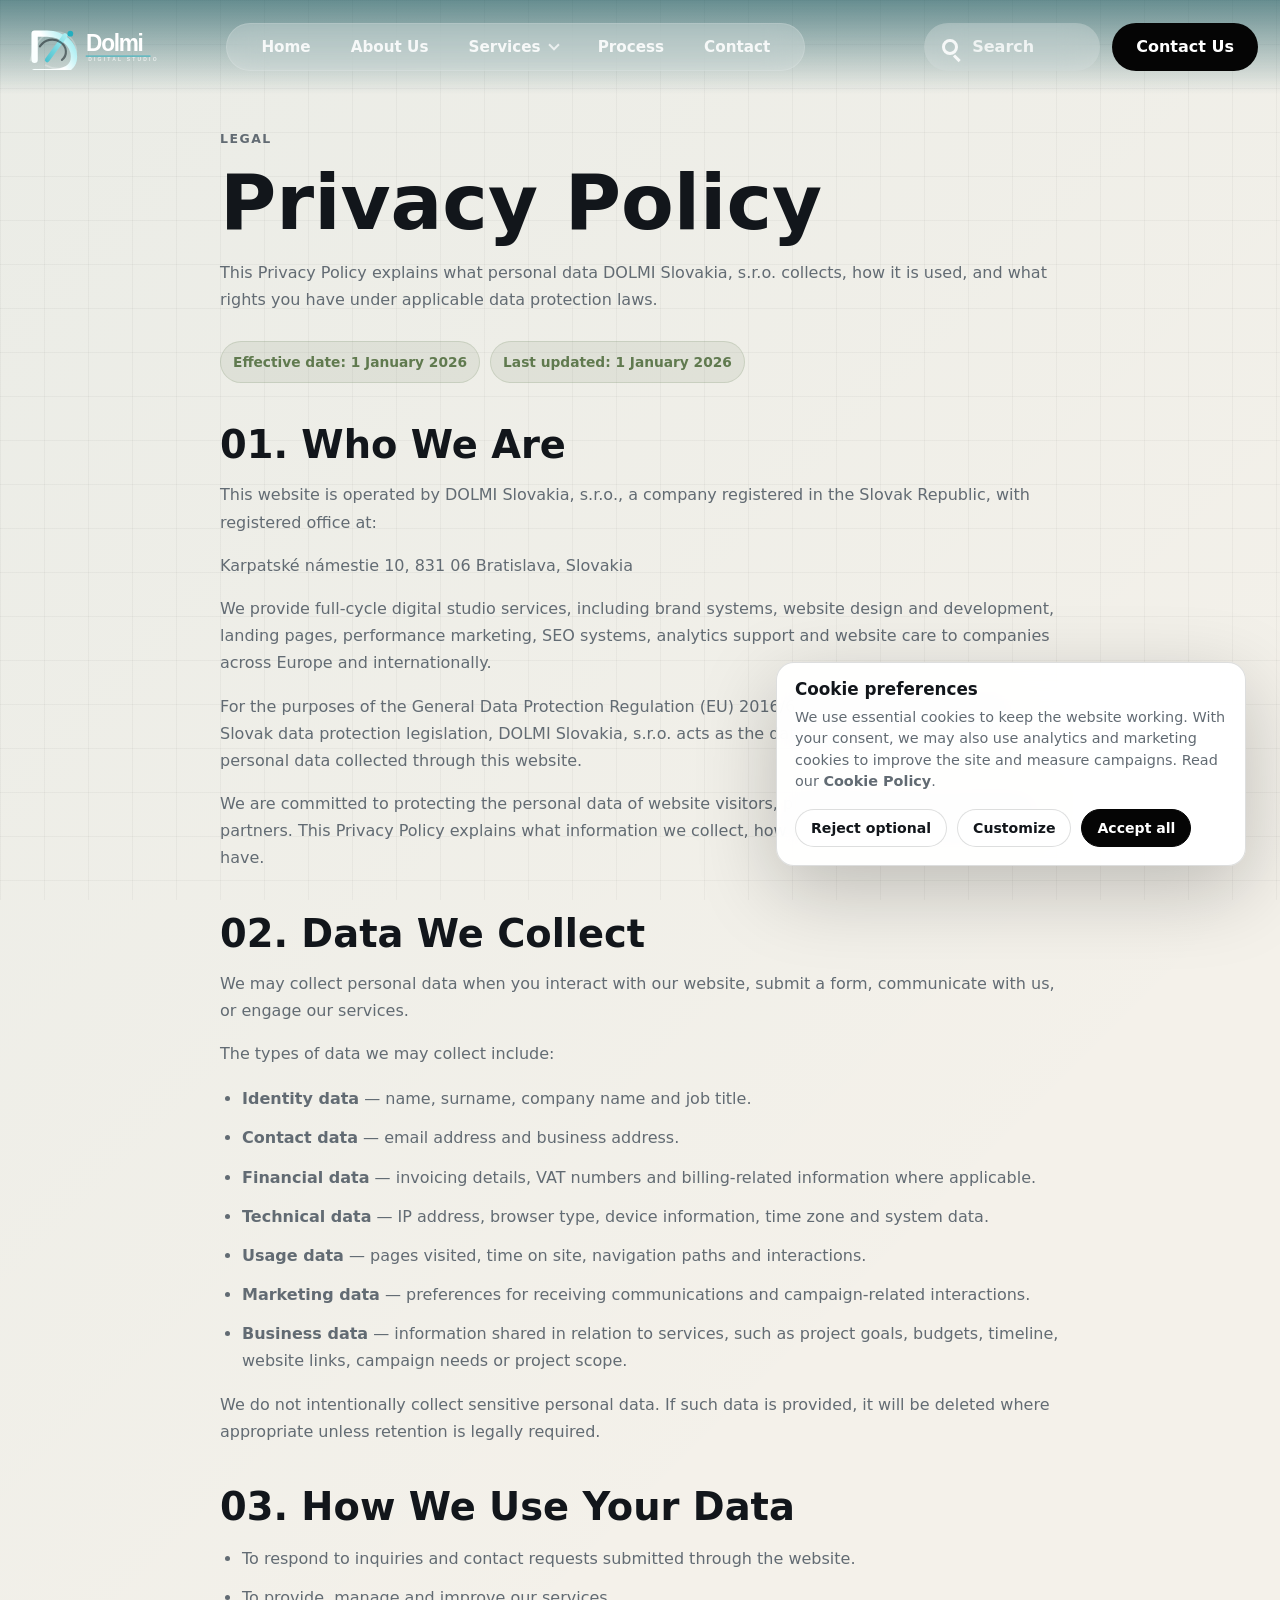
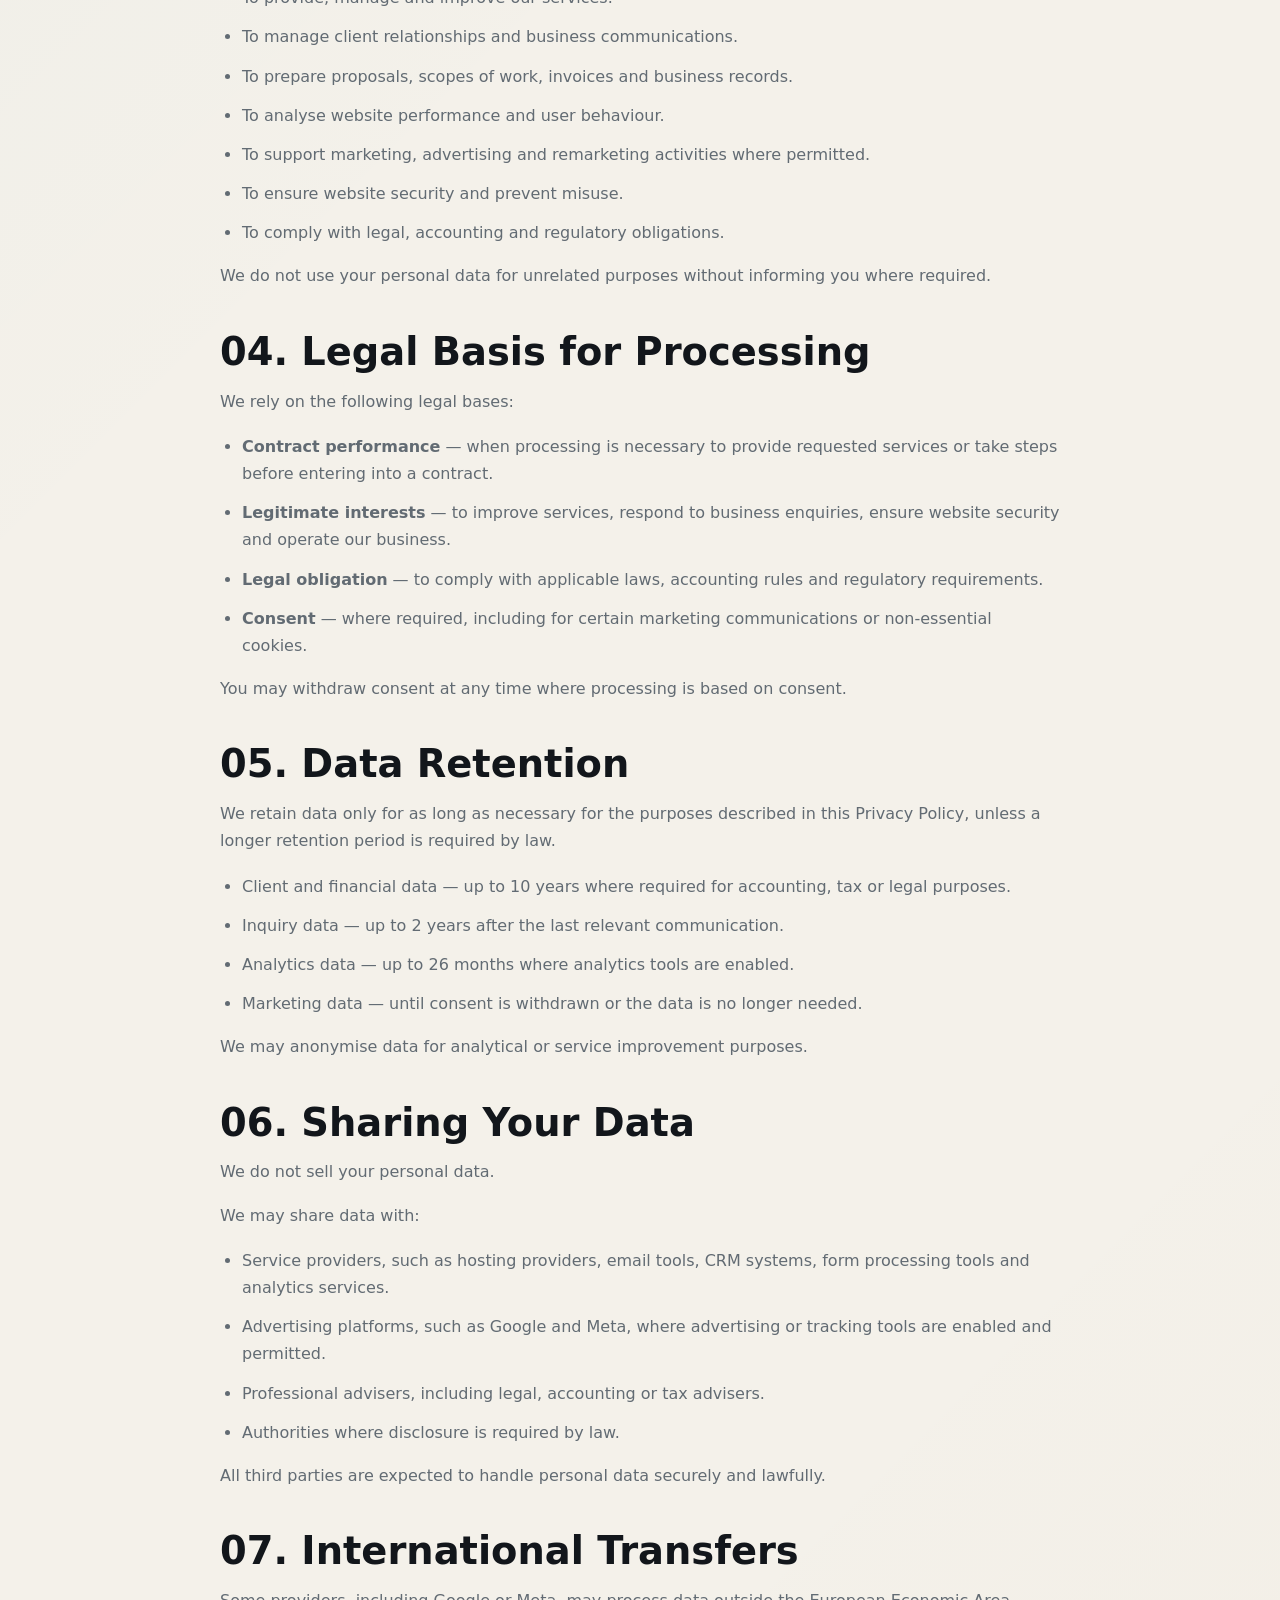
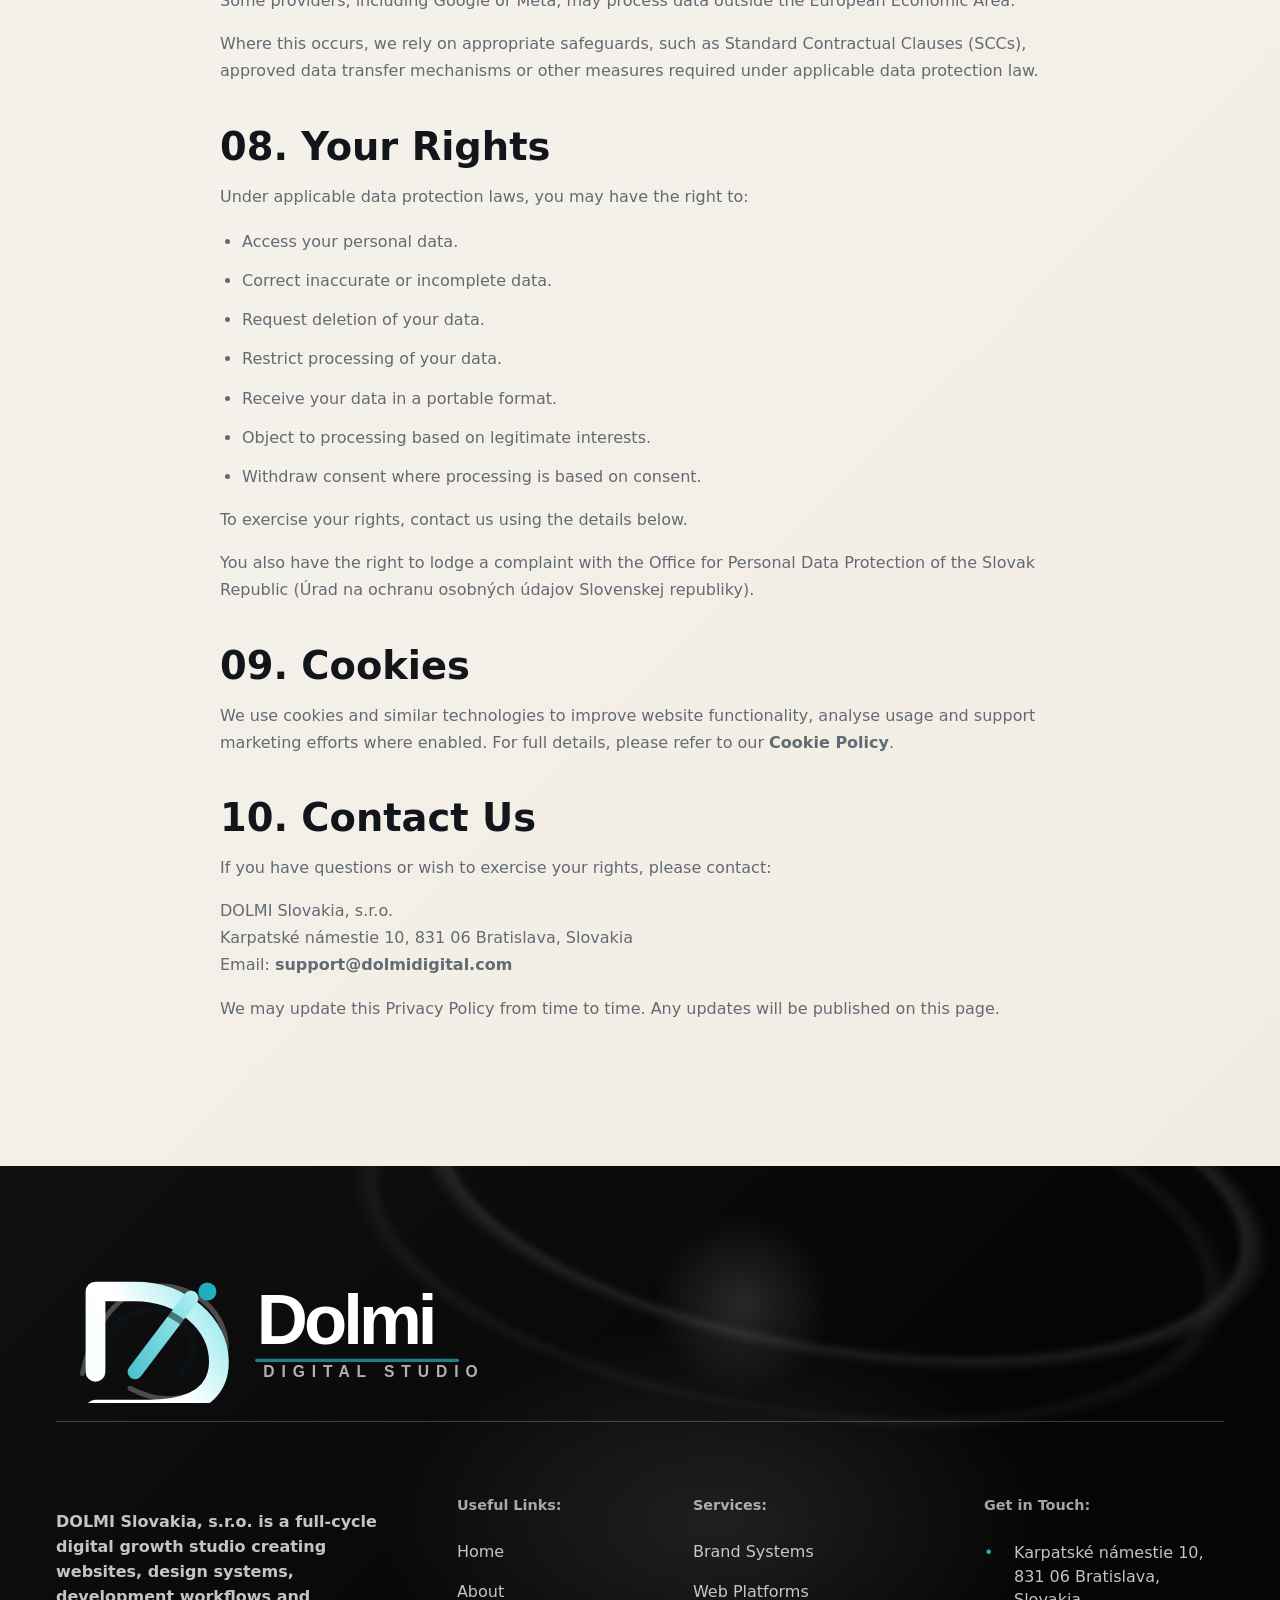
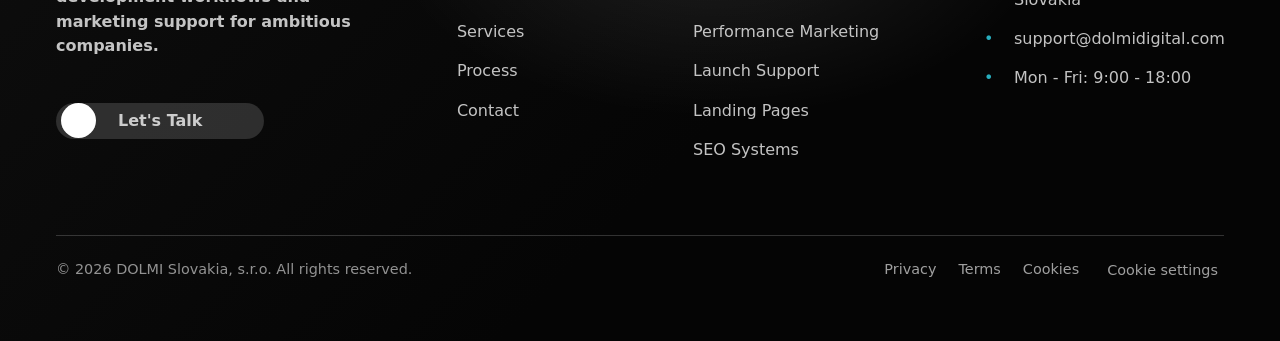
<file: privacy.html>
﻿<!doctype html>
<html lang="en">
<head>
  <meta charset="utf-8">
  <meta name="viewport" content="width=device-width, initial-scale=1">
  <title>Privacy Policy | Dolmi</title>
  <link rel="icon" type="image/svg+xml" href="img/common/favicon.svg">
  <link rel="stylesheet" href="css/bundle.css">
</head>
<body>
  <header class="site-header"><div class="container nav"><a class="brand" href="index.html" aria-label="Dolmi home"><img class="brand-logo" src="img/common/dolmi-logo.svg" width="316" height="86" alt="Dolmi digital studio"></a><button class="nav-toggle" type="button" aria-label="Open menu" aria-expanded="false"><span></span><span></span></button><nav class="nav-links" aria-label="Main navigation"><a href="index.html">Home</a><a href="about.html">About Us</a><div class="nav-item has-dropdown"><a href="services.html">Services</a><div class="dropdown-menu"><a href="services.html">All Services</a><a href="brand-systems.html">Brand Systems</a><a href="web-platforms.html">Web Platforms</a><a href="performance-marketing.html">Performance Marketing</a><a href="launch-support.html">Launch Support</a><a href="landing-pages.html">Landing Pages</a><a href="seo-systems.html">SEO Systems</a></div></div><a href="service-detail.html">Process</a><a href="contact.html">Contact</a></nav><div class="nav-actions"><div class="header-search" aria-label="Search"><span class="search-icon"></span><span>Search</span></div><a class="header-cta" href="contact.html">Contact Us</a></div></div></header>

  <main class="section">
    <article class="container legal">
      <p class="eyebrow">Legal</p>
      <h1>Privacy Policy</h1>
      <p>This Privacy Policy explains what personal data DOLMI Slovakia, s.r.o. collects, how it is used, and what rights you have under applicable data protection laws.</p>
      <div class="legal-meta">
        <span>Effective date: 1 January 2026</span>
        <span>Last updated: 1 January 2026</span>
      </div>

      <h2>01. Who We Are</h2>
      <p>This website is operated by DOLMI Slovakia, s.r.o., a company registered in the Slovak Republic, with registered office at:</p>
      <address>
        Karpatsk&eacute; n&aacute;mestie 10, 831 06 Bratislava, Slovakia
      </address>
      <p>We provide full-cycle digital studio services, including brand systems, website design and development, landing pages, performance marketing, SEO systems, analytics support and website care to companies across Europe and internationally.</p>
      <p>For the purposes of the General Data Protection Regulation (EU) 2016/679 ("GDPR") and applicable Slovak data protection legislation, DOLMI Slovakia, s.r.o. acts as the data controller in respect of personal data collected through this website.</p>
      <p>We are committed to protecting the personal data of website visitors, prospective clients and business partners. This Privacy Policy explains what information we collect, how we use it and what rights you have.</p>

      <h2>02. Data We Collect</h2>
      <p>We may collect personal data when you interact with our website, submit a form, communicate with us, or engage our services.</p>
      <p>The types of data we may collect include:</p>
      <ul>
        <li><strong>Identity data</strong> — name, surname, company name and job title.</li>
        <li><strong>Contact data</strong> — email address and business address.</li>
        <li><strong>Financial data</strong> — invoicing details, VAT numbers and billing-related information where applicable.</li>
        <li><strong>Technical data</strong> — IP address, browser type, device information, time zone and system data.</li>
        <li><strong>Usage data</strong> — pages visited, time on site, navigation paths and interactions.</li>
        <li><strong>Marketing data</strong> — preferences for receiving communications and campaign-related interactions.</li>
        <li><strong>Business data</strong> — information shared in relation to services, such as project goals, budgets, timeline, website links, campaign needs or project scope.</li>
      </ul>
      <p>We do not intentionally collect sensitive personal data. If such data is provided, it will be deleted where appropriate unless retention is legally required.</p>

      <h2>03. How We Use Your Data</h2>
      <ul>
        <li>To respond to inquiries and contact requests submitted through the website.</li>
        <li>To provide, manage and improve our services.</li>
        <li>To manage client relationships and business communications.</li>
        <li>To prepare proposals, scopes of work, invoices and business records.</li>
        <li>To analyse website performance and user behaviour.</li>
        <li>To support marketing, advertising and remarketing activities where permitted.</li>
        <li>To ensure website security and prevent misuse.</li>
        <li>To comply with legal, accounting and regulatory obligations.</li>
      </ul>
      <p>We do not use your personal data for unrelated purposes without informing you where required.</p>

      <h2>04. Legal Basis for Processing</h2>
      <p>We rely on the following legal bases:</p>
      <ul>
        <li><strong>Contract performance</strong> — when processing is necessary to provide requested services or take steps before entering into a contract.</li>
        <li><strong>Legitimate interests</strong> — to improve services, respond to business enquiries, ensure website security and operate our business.</li>
        <li><strong>Legal obligation</strong> — to comply with applicable laws, accounting rules and regulatory requirements.</li>
        <li><strong>Consent</strong> — where required, including for certain marketing communications or non-essential cookies.</li>
      </ul>
      <p>You may withdraw consent at any time where processing is based on consent.</p>

      <h2>05. Data Retention</h2>
      <p>We retain data only for as long as necessary for the purposes described in this Privacy Policy, unless a longer retention period is required by law.</p>
      <ul>
        <li>Client and financial data — up to 10 years where required for accounting, tax or legal purposes.</li>
        <li>Inquiry data — up to 2 years after the last relevant communication.</li>
        <li>Analytics data — up to 26 months where analytics tools are enabled.</li>
        <li>Marketing data — until consent is withdrawn or the data is no longer needed.</li>
      </ul>
      <p>We may anonymise data for analytical or service improvement purposes.</p>

      <h2>06. Sharing Your Data</h2>
      <p>We do not sell your personal data.</p>
      <p>We may share data with:</p>
      <ul>
        <li>Service providers, such as hosting providers, email tools, CRM systems, form processing tools and analytics services.</li>
        <li>Advertising platforms, such as Google and Meta, where advertising or tracking tools are enabled and permitted.</li>
        <li>Professional advisers, including legal, accounting or tax advisers.</li>
        <li>Authorities where disclosure is required by law.</li>
      </ul>
      <p>All third parties are expected to handle personal data securely and lawfully.</p>

      <h2>07. International Transfers</h2>
      <p>Some providers, including Google or Meta, may process data outside the European Economic Area.</p>
      <p>Where this occurs, we rely on appropriate safeguards, such as Standard Contractual Clauses (SCCs), approved data transfer mechanisms or other measures required under applicable data protection law.</p>

      <h2>08. Your Rights</h2>
      <p>Under applicable data protection laws, you may have the right to:</p>
      <ul>
        <li>Access your personal data.</li>
        <li>Correct inaccurate or incomplete data.</li>
        <li>Request deletion of your data.</li>
        <li>Restrict processing of your data.</li>
        <li>Receive your data in a portable format.</li>
        <li>Object to processing based on legitimate interests.</li>
        <li>Withdraw consent where processing is based on consent.</li>
      </ul>
      <p>To exercise your rights, contact us using the details below.</p>
      <p>You also have the right to lodge a complaint with the Office for Personal Data Protection of the Slovak Republic (Úrad na ochranu osobných údajov Slovenskej republiky).</p>

      <h2>09. Cookies</h2>
      <p>We use cookies and similar technologies to improve website functionality, analyse usage and support marketing efforts where enabled. For full details, please refer to our <a href="cookie.html">Cookie Policy</a>.</p>

      <h2>10. Contact Us</h2>
      <p>If you have questions or wish to exercise your rights, please contact:</p>
      <address>
        DOLMI Slovakia, s.r.o.<br>
        Karpatsk&eacute; n&aacute;mestie 10, 831 06 Bratislava, Slovakia<br>
        Email: <a href="mailto:support@dolmidigital.com">support@dolmidigital.com</a>
      </address>
      <p>We may update this Privacy Policy from time to time. Any updates will be published on this page.</p>
    </article>
  </main>

  <footer class="site-footer">
    <div class="footer-shell">
      <div class="footer-brandline" aria-label="Dolmi"><img class="footer-logo" src="img/common/dolmi-logo.svg" width="316" height="86" alt="Dolmi digital studio"></div>
      <div class="footer-grid">
        <div class="footer-intro">
          <p>DOLMI Slovakia, s.r.o. is a full-cycle digital growth studio creating websites, design systems, development workflows and marketing support for ambitious companies.</p>
          <a class="footer-talk" href="contact.html"><span aria-hidden="true">-&gt;</span>Let's Talk</a>
        </div>
        <nav class="footer-links" aria-label="Useful links">
          <strong>Useful Links:</strong>
          <a href="index.html">Home</a>
          <a href="about.html">About</a>
          <a href="services.html">Services</a>
          <a href="service-detail.html">Process</a>
          <a href="contact.html">Contact</a>
        </nav>
        <nav class="footer-links" aria-label="Services">
          <strong>Services:</strong>
          <a href="brand-systems.html">Brand Systems</a>
          <a href="web-platforms.html">Web Platforms</a>
          <a href="performance-marketing.html">Performance Marketing</a>
          <a href="launch-support.html">Launch Support</a>
          <a href="landing-pages.html">Landing Pages</a>
          <a href="seo-systems.html">SEO Systems</a>
        </nav>
        <div class="footer-contact">
          <strong>Get in Touch:</strong>
          <span><i aria-hidden="true">&bull;</i>Karpatsk&eacute; n&aacute;mestie 10, 831 06 Bratislava, Slovakia</span>
          <a href="mailto:support@dolmidigital.com"><i aria-hidden="true">&bull;</i>support@dolmidigital.com</a>
          <span><i aria-hidden="true">&bull;</i>Mon - Fri: 9:00 - 18:00</span>
        </div>
      </div>
      <div class="footer-bottom">
        <p>&copy; 2026 DOLMI Slovakia, s.r.o. All rights reserved.</p>
        <nav aria-label="Legal links">
          <a href="privacy.html">Privacy</a>
          <a href="terms.html">Terms</a>
          <a href="cookie.html">Cookies</a>
        </nav>
      </div>
    </div>
  </footer>
  <script src="js/main.js"></script>
</body>
</html>
</file>
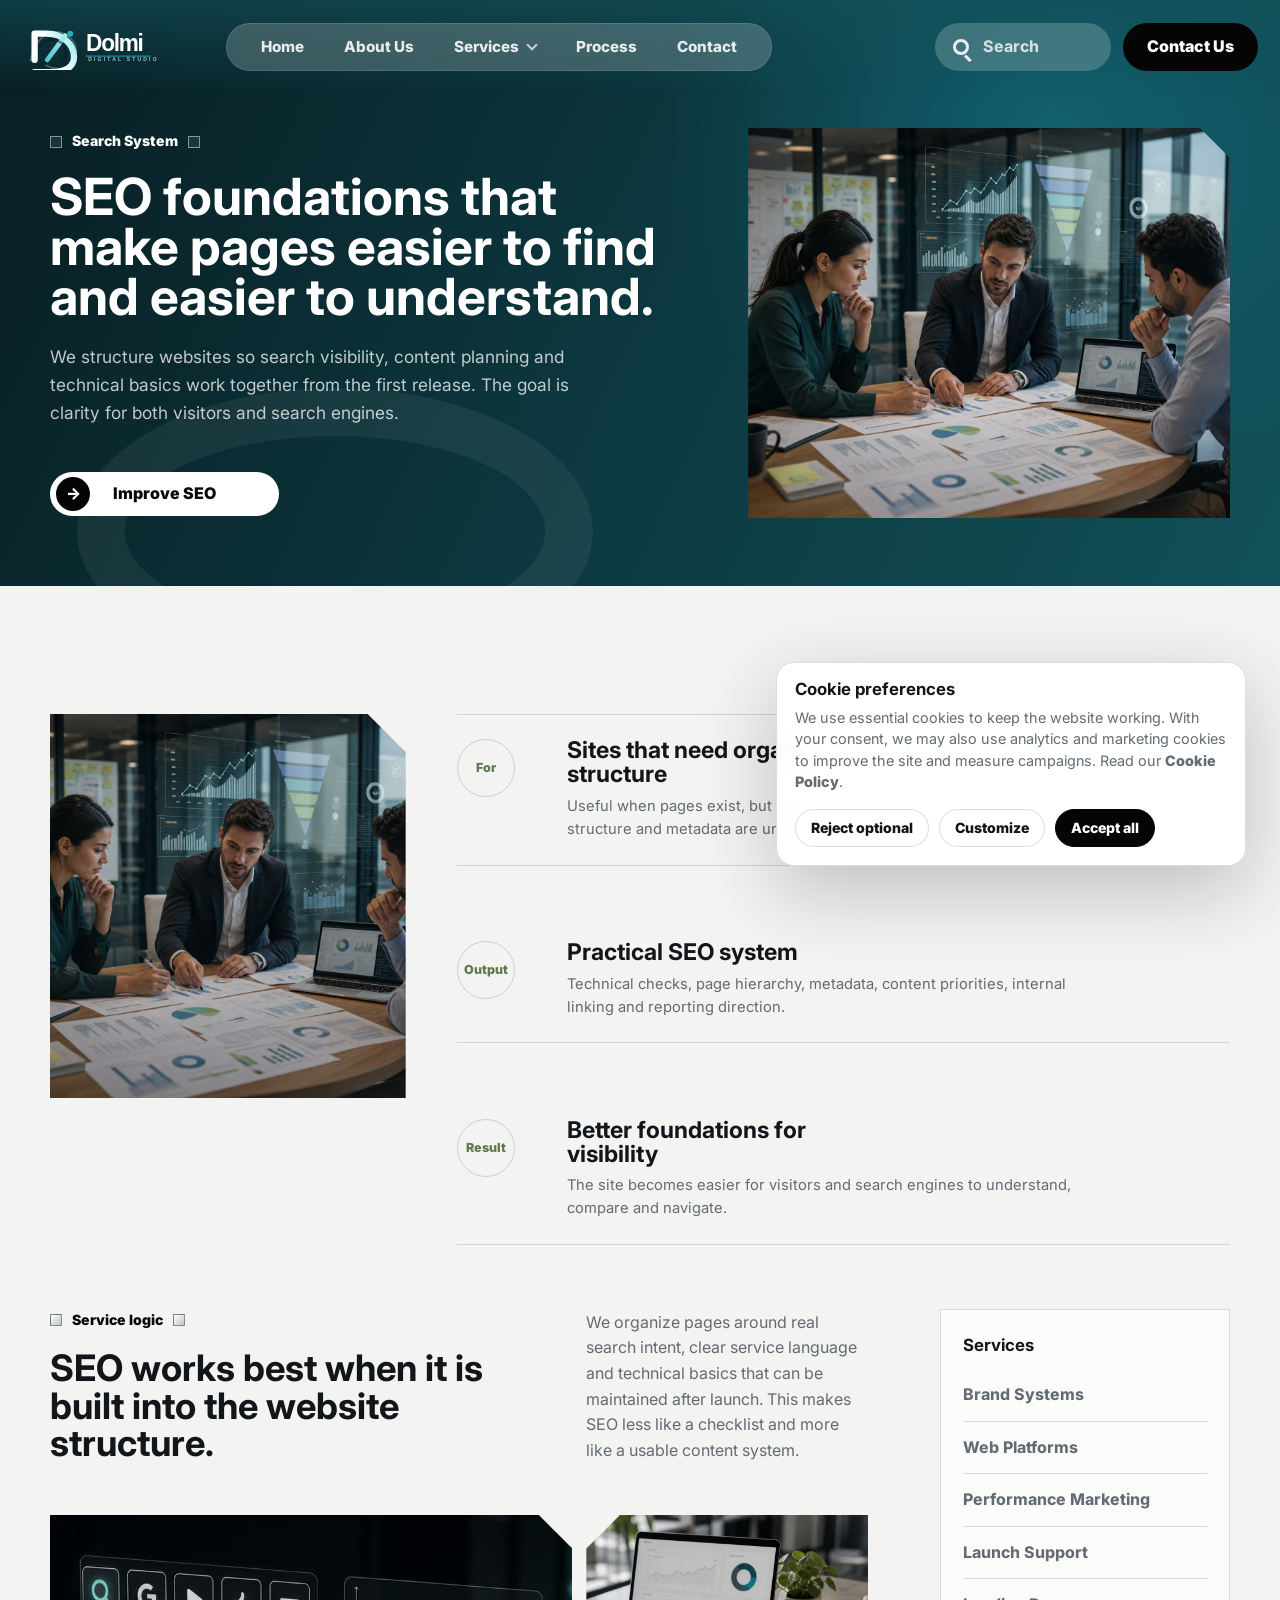
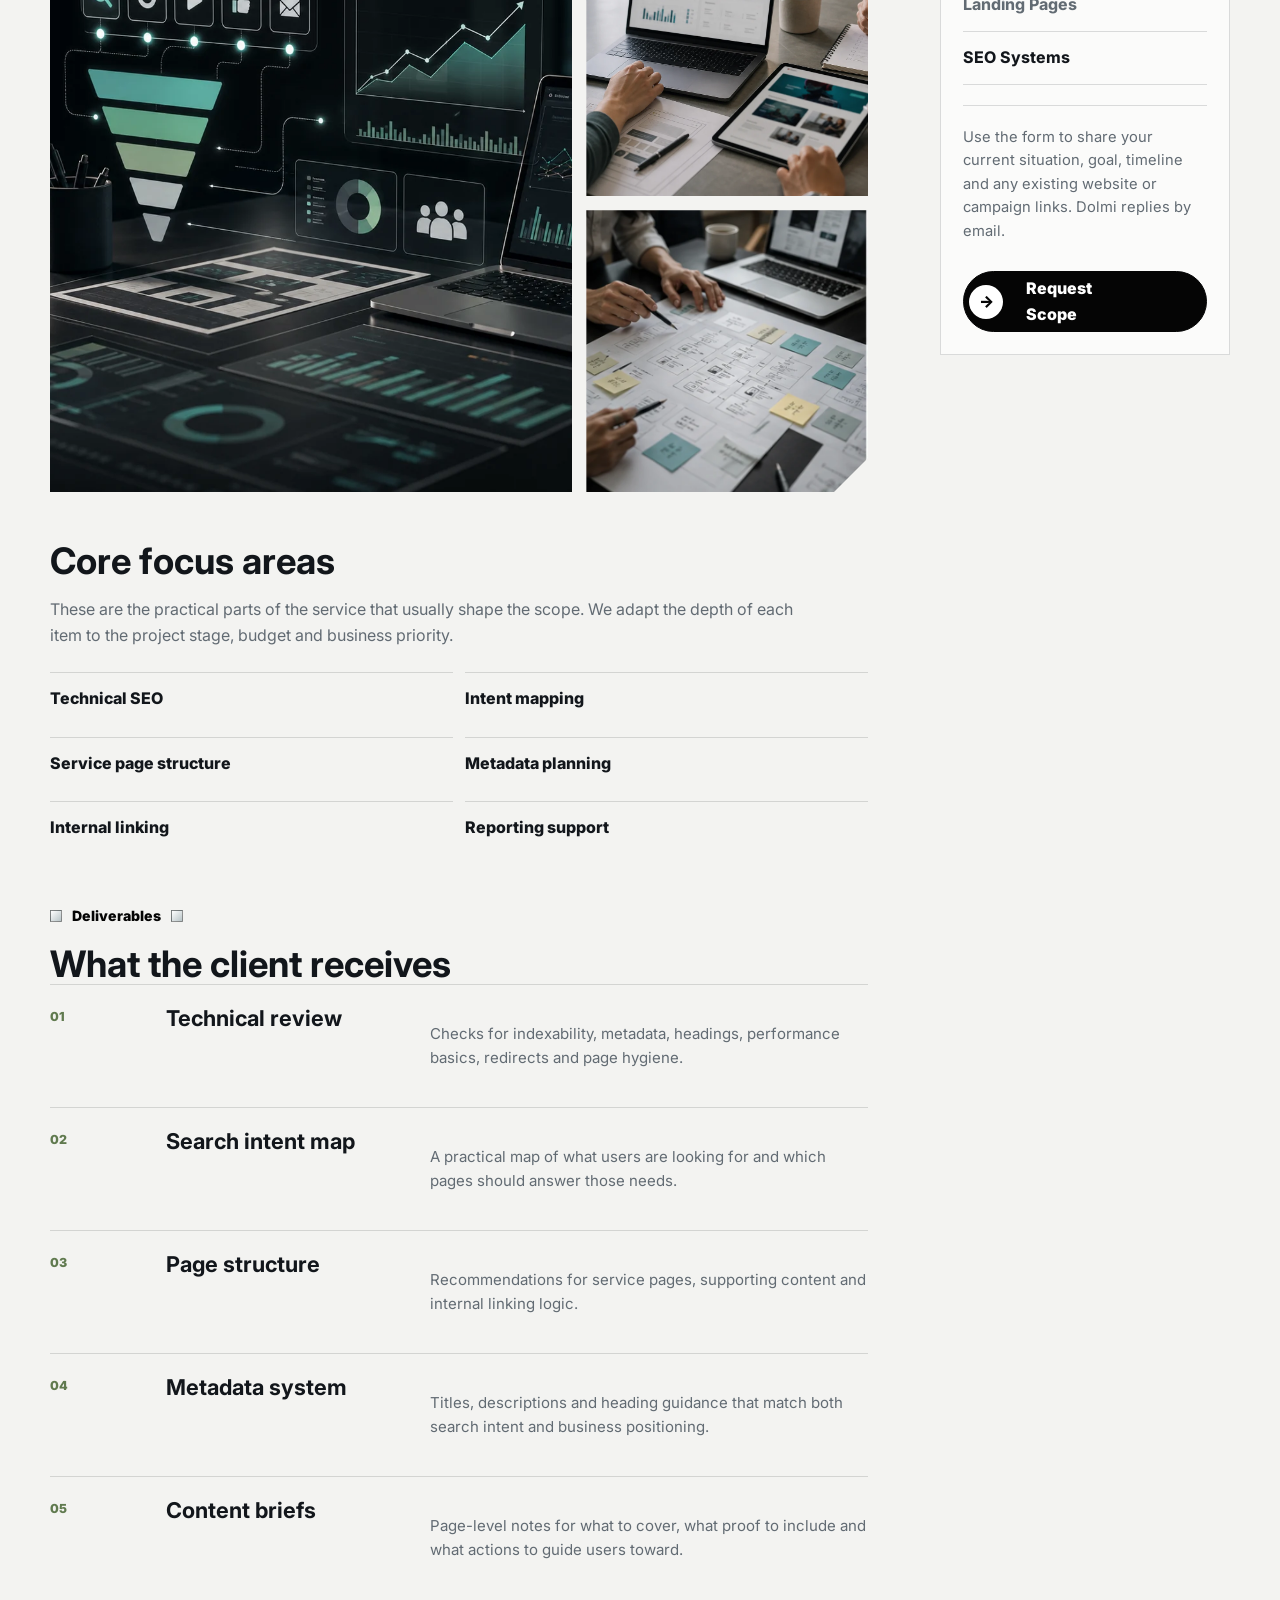
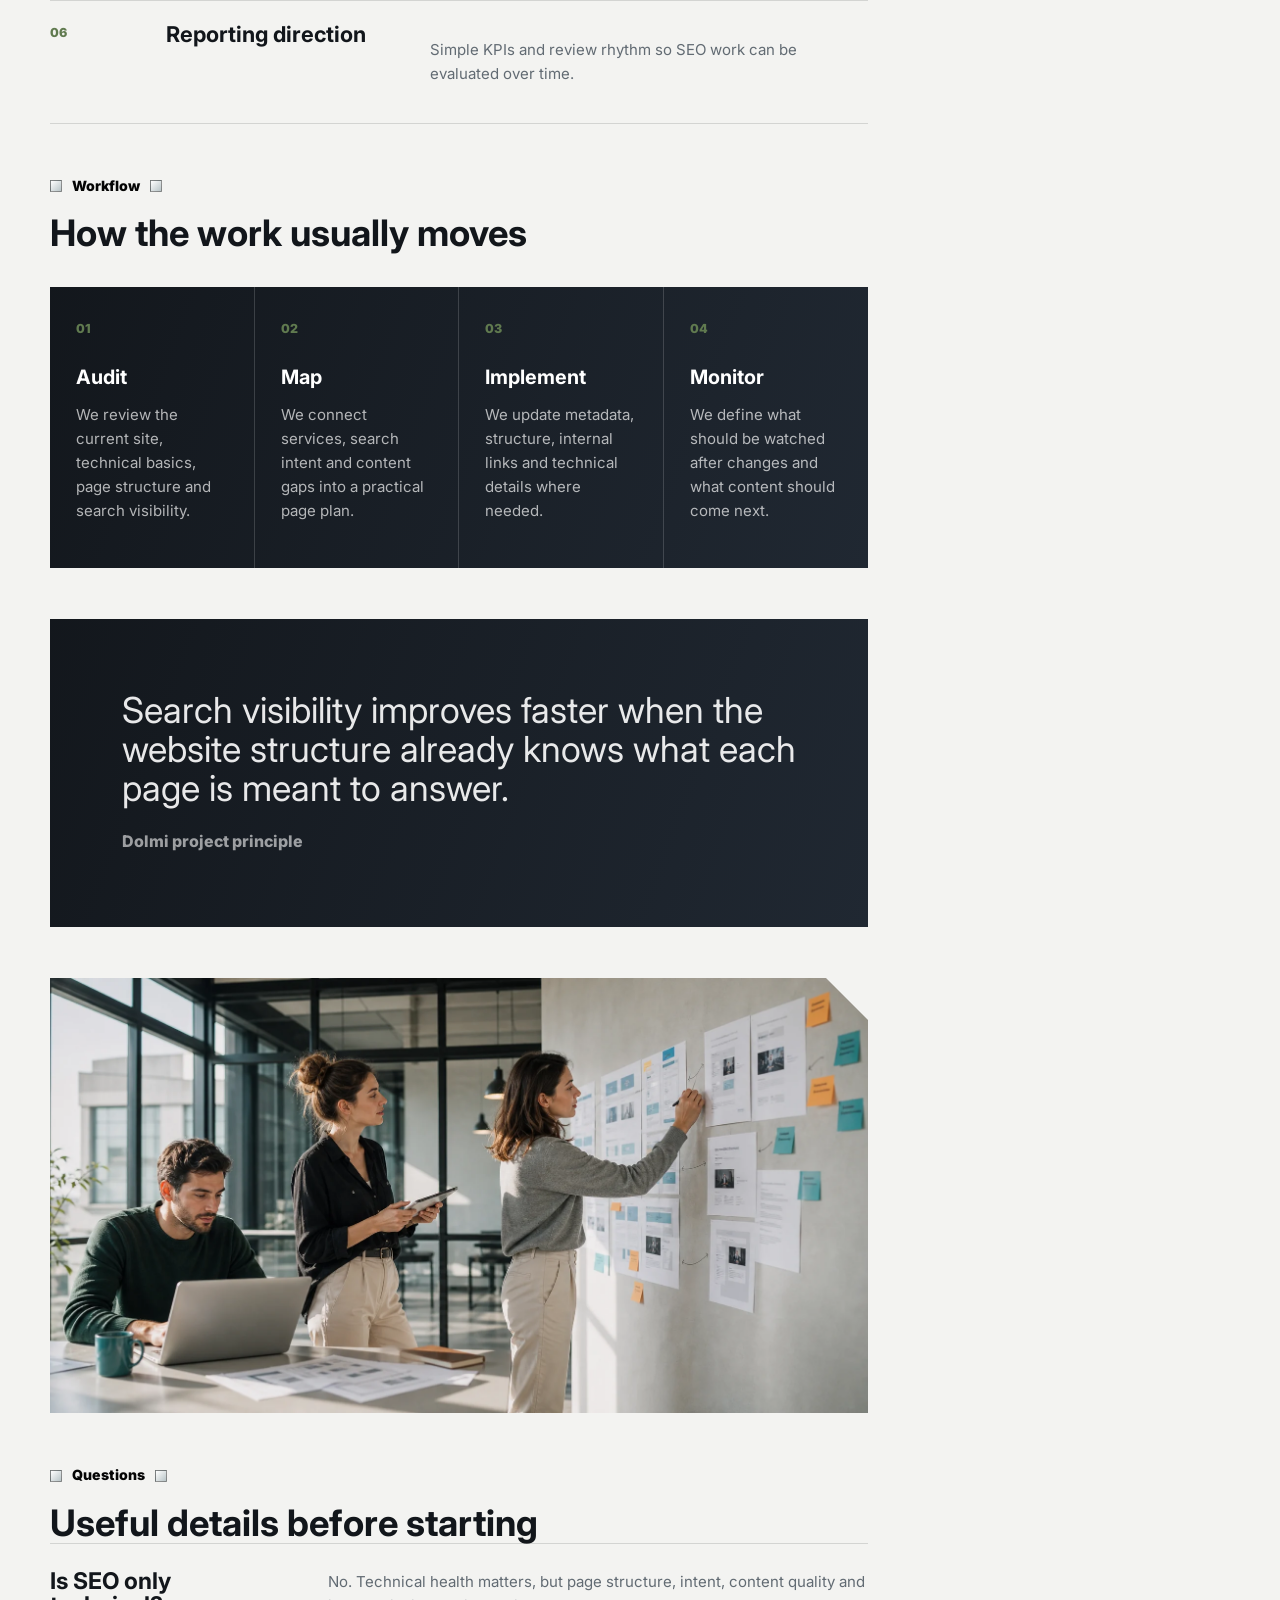
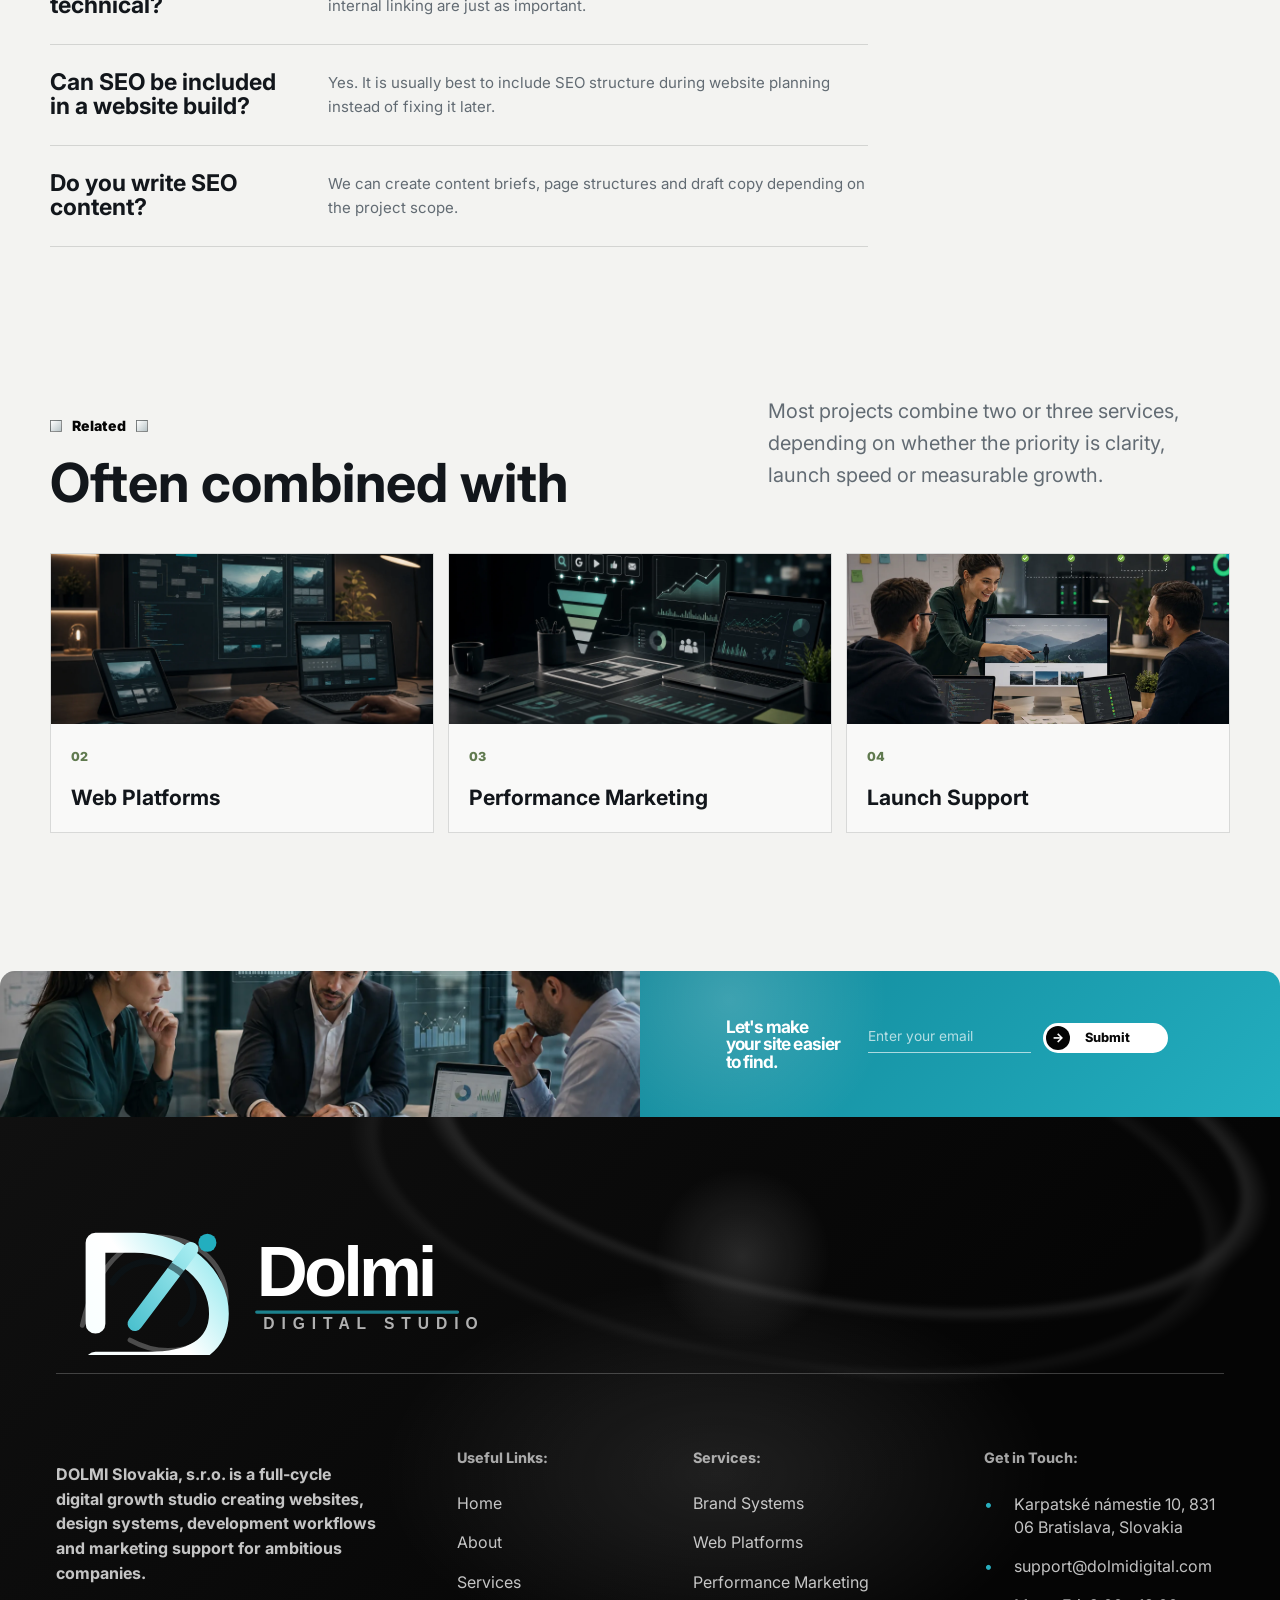
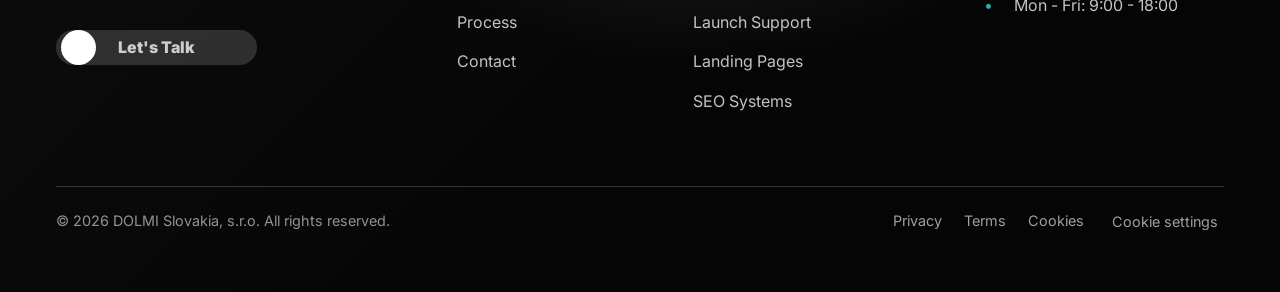
<file: seo-systems.html>
﻿<!doctype html>
<html lang="en">
<head>
  <meta charset="utf-8">
  <meta name="viewport" content="width=device-width, initial-scale=1">
  <title>SEO Systems | Dolmi</title>
  <meta name="description" content="SEO systems from Dolmi: technical foundations, content structure, service page planning, metadata, and reporting support.">
  <link rel="preconnect" href="https://fonts.googleapis.com">
  <link rel="preconnect" href="https://fonts.gstatic.com" crossorigin>
  <link href="https://fonts.googleapis.com/css2?family=Inter:wght@500;650;750;850&display=swap" rel="stylesheet">
    <link rel="icon" type="image/svg+xml" href="img/common/favicon.svg">
  <link rel="stylesheet" href="css/bundle.css">
</head>
<body>
  <header class="site-header"><div class="container nav"><a class="brand" href="index.html" aria-label="Dolmi home"><img class="brand-logo" src="img/common/dolmi-logo.svg" width="316" height="86" alt="Dolmi digital studio"></a><button class="nav-toggle" type="button" aria-label="Open menu" aria-expanded="false"><span></span><span></span></button><nav class="nav-links" aria-label="Main navigation"><a href="index.html">Home</a><a href="about.html">About Us</a><div class="nav-item has-dropdown"><a href="services.html">Services</a><div class="dropdown-menu"><a href="services.html">All Services</a><a href="brand-systems.html">Brand Systems</a><a href="web-platforms.html">Web Platforms</a><a href="performance-marketing.html">Performance Marketing</a><a href="launch-support.html">Launch Support</a><a href="landing-pages.html">Landing Pages</a><a aria-current="page" href="seo-systems.html">SEO Systems</a></div></div><a href="service-detail.html">Process</a><a href="contact.html">Contact</a></nav><div class="nav-actions"><div class="header-search" aria-label="Search"><span class="search-icon"></span><span>Search</span></div><a class="header-cta" href="contact.html">Contact Us</a></div></div></header>
  <main>
    <section class="single-service-hero">
      <div class="container single-service-hero-grid reveal">
        <div>
          <div class="single-service-kicker"><span></span> Search System <span></span></div>
          <h1>SEO foundations that make pages easier to find and easier to understand.</h1>
          <p class="lead">We structure websites so search visibility, content planning and technical basics work together from the first release. The goal is clarity for both visitors and search engines.</p>
          <a class="single-service-btn" href="contact.html"><span aria-hidden="true">-&gt;</span>Improve SEO</a>
        </div>
        <figure class="single-service-hero-image"><img src="img/services/marketing-analytics.webp" width="1600" height="900" alt="Marketing analytics and SEO planning materials"></figure>
      </div>
    </section>

    <section class="section single-service-main">
      <div class="container">
        <div class="single-service-summary reveal"><article><span>For</span><h3>Sites that need organic structure</h3><p>Useful when pages exist, but search intent, internal links, service structure and metadata are unclear.</p></article><article><span>Output</span><h3>Practical SEO system</h3><p>Technical checks, page hierarchy, metadata, content priorities, internal linking and reporting direction.</p></article><article><span>Result</span><h3>Better foundations for visibility</h3><p>The site becomes easier for visitors and search engines to understand, compare and navigate.</p></article></div>
        <div class="single-service-layout">
          <div class="single-service-content">
            <section class="single-service-block lead-block reveal">
              <div><div class="single-service-kicker single-service-kicker-dark"><span></span> Service logic <span></span></div><h2>SEO works best when it is built into the website structure.</h2></div>
              <p>We organize pages around real search intent, clear service language and technical basics that can be maintained after launch. This makes SEO less like a checklist and more like a usable content system.</p>
            </section>
            <div class="single-service-media-grid reveal"><figure><img src="img/services/service-performance.webp" width="1600" height="900" alt="Analytics workspace with campaign dashboards"></figure><figure><img src="img/process/process-launch-review.webp" width="1600" height="900" alt="Website launch review with analytics materials"></figure><figure><img src="img/about/scope/planning.webp" width="1600" height="900" alt="SEO planning and website structure visual"></figure></div>
            <section class="single-service-block reveal"><h2>Core focus areas</h2><p>These are the practical parts of the service that usually shape the scope. We adapt the depth of each item to the project stage, budget and business priority.</p><div class="single-service-list"><span>Technical SEO</span><span>Intent mapping</span><span>Service page structure</span><span>Metadata planning</span><span>Internal linking</span><span>Reporting support</span></div></section>
            <section class="single-service-block reveal"><div class="single-service-kicker single-service-kicker-dark"><span></span> Deliverables <span></span></div><h2>What the client receives</h2><div class="single-service-deliverables"><article><span>01</span><h3>Technical review</h3><p>Checks for indexability, metadata, headings, performance basics, redirects and page hygiene.</p></article><article><span>02</span><h3>Search intent map</h3><p>A practical map of what users are looking for and which pages should answer those needs.</p></article><article><span>03</span><h3>Page structure</h3><p>Recommendations for service pages, supporting content and internal linking logic.</p></article><article><span>04</span><h3>Metadata system</h3><p>Titles, descriptions and heading guidance that match both search intent and business positioning.</p></article><article><span>05</span><h3>Content briefs</h3><p>Page-level notes for what to cover, what proof to include and what actions to guide users toward.</p></article><article><span>06</span><h3>Reporting direction</h3><p>Simple KPIs and review rhythm so SEO work can be evaluated over time.</p></article></div></section>
            <section class="single-service-block reveal"><div class="single-service-kicker single-service-kicker-dark"><span></span> Workflow <span></span></div><h2>How the work usually moves</h2><div class="single-service-process-grid"><article><span>01</span><h3>Audit</h3><p>We review the current site, technical basics, page structure and search visibility.</p></article><article><span>02</span><h3>Map</h3><p>We connect services, search intent and content gaps into a practical page plan.</p></article><article><span>03</span><h3>Implement</h3><p>We update metadata, structure, internal links and technical details where needed.</p></article><article><span>04</span><h3>Monitor</h3><p>We define what should be watched after changes and what content should come next.</p></article></div></section>
            <section class="single-service-quote reveal"><p>Search visibility improves faster when the website structure already knows what each page is meant to answer.</p><span>Dolmi project principle</span></section>
            <figure class="single-service-wide-visual reveal"><img src="img/process/process-planning-wall.webp" width="1600" height="900" alt="SEO and content planning wall"></figure>
            <section class="single-service-block reveal"><div class="single-service-kicker single-service-kicker-dark"><span></span> Questions <span></span></div><h2>Useful details before starting</h2><div class="single-service-faq"><article><h3>Is SEO only technical?</h3><p>No. Technical health matters, but page structure, intent, content quality and internal linking are just as important.</p></article><article><h3>Can SEO be included in a website build?</h3><p>Yes. It is usually best to include SEO structure during website planning instead of fixing it later.</p></article><article><h3>Do you write SEO content?</h3><p>We can create content briefs, page structures and draft copy depending on the project scope.</p></article></div></section>
          </div>
          <aside class="single-service-aside reveal"><strong>Services</strong><a href="brand-systems.html">Brand Systems</a><a href="web-platforms.html">Web Platforms</a><a href="performance-marketing.html">Performance Marketing</a><a href="launch-support.html">Launch Support</a><a href="landing-pages.html">Landing Pages</a><a aria-current="page" href="seo-systems.html">SEO Systems</a><p class="single-service-note">Use the form to share your current situation, goal, timeline and any existing website or campaign links. Dolmi replies by email.</p><a class="single-service-btn single-service-btn-dark" href="contact.html"><span aria-hidden="true">-&gt;</span>Request Scope</a></aside>
        </div>
      </div>
    </section>

    <section class="section single-service-related"><div class="container"><div class="section-head reveal"><div><div class="single-service-kicker single-service-kicker-dark"><span></span> Related <span></span></div><h2>Often combined with</h2></div><p class="lead">Most projects combine two or three services, depending on whether the priority is clarity, launch speed or measurable growth.</p></div><div class="single-service-related-grid"><a class="single-service-related-card" href="web-platforms.html"><figure><img src="img/services/service-web-platforms.webp" width="1600" height="900" alt="Web platform preview"></figure><div class="single-service-related-copy"><span>02</span><h3>Web Platforms</h3></div></a><a class="single-service-related-card" href="performance-marketing.html"><figure><img src="img/services/service-performance.webp" width="1600" height="900" alt="Performance marketing preview"></figure><div class="single-service-related-copy"><span>03</span><h3>Performance Marketing</h3></div></a><a class="single-service-related-card" href="launch-support.html"><figure><img src="img/services/launch-support.webp" width="1600" height="900" alt="Launch support preview"></figure><div class="single-service-related-copy"><span>04</span><h3>Launch Support</h3></div></a></div></div></section>
    <section class="section cta-band services-cta-band">
      <div class="cta-split reveal">
        <figure class="cta-image services-cta-image">
          <img src="img/services/marketing-analytics.webp" width="1600" height="900" alt="SEO planning and analytics materials on a desk">
        </figure>
        <div class="cta-panel">
          <h2>Let's make your site easier to find.</h2>
          <form class="cta-form" action="contact.php" method="post" data-contact-form>
            <input type="hidden" name="name" value="SEO Systems page visitor">
            <input type="hidden" name="company" value="">
            <input type="hidden" name="service" value="SEO Systems">
            <input type="hidden" name="message" value="Please contact me about SEO Systems service.">
            <input type="text" name="website" tabindex="-1" autocomplete="off" aria-hidden="true">
            <label>
              <span class="sr-only">Email address</span>
              <input type="email" name="email" placeholder="Enter your email" required>
            </label>
            <button type="submit"><span aria-hidden="true">-&gt;</span>Submit</button>
            <p class="form-status" aria-live="polite"></p>
          </form>
        </div>
      </div>
    </section>
  </main>
  <footer class="site-footer"><div class="footer-shell"><div class="footer-brandline" aria-label="Dolmi"><img class="footer-logo" src="img/common/dolmi-logo.svg" width="316" height="86" alt="Dolmi digital studio"></div><div class="footer-grid"><div class="footer-intro"><p>DOLMI Slovakia, s.r.o. is a full-cycle digital growth studio creating websites, design systems, development workflows and marketing support for ambitious companies.</p><a class="footer-talk" href="contact.html"><span aria-hidden="true">-&gt;</span>Let's Talk</a></div><nav class="footer-links" aria-label="Useful links"><strong>Useful Links:</strong><a href="index.html">Home</a><a href="about.html">About</a><a href="services.html">Services</a><a href="service-detail.html">Process</a><a href="contact.html">Contact</a></nav><nav class="footer-links" aria-label="Services"><strong>Services:</strong><a href="brand-systems.html">Brand Systems</a><a href="web-platforms.html">Web Platforms</a><a href="performance-marketing.html">Performance Marketing</a><a href="launch-support.html">Launch Support</a><a href="landing-pages.html">Landing Pages</a><a href="seo-systems.html">SEO Systems</a></nav><div class="footer-contact"><strong>Get in Touch:</strong><span><i aria-hidden="true">&bull;</i>Karpatsk&eacute; n&aacute;mestie 10, 831 06 Bratislava, Slovakia</span><a href="mailto:support@dolmidigital.com"><i aria-hidden="true">&bull;</i>support@dolmidigital.com</a><span><i aria-hidden="true">&bull;</i>Mon - Fri: 9:00 - 18:00</span></div></div><div class="footer-bottom"><p>&copy; 2026 DOLMI Slovakia, s.r.o. All rights reserved.</p><nav aria-label="Legal links"><a href="privacy.html">Privacy</a><a href="terms.html">Terms</a><a href="cookie.html">Cookies</a></nav></div></div></footer>
  <script src="js/main.js"></script>
</body>
</html>
</file>
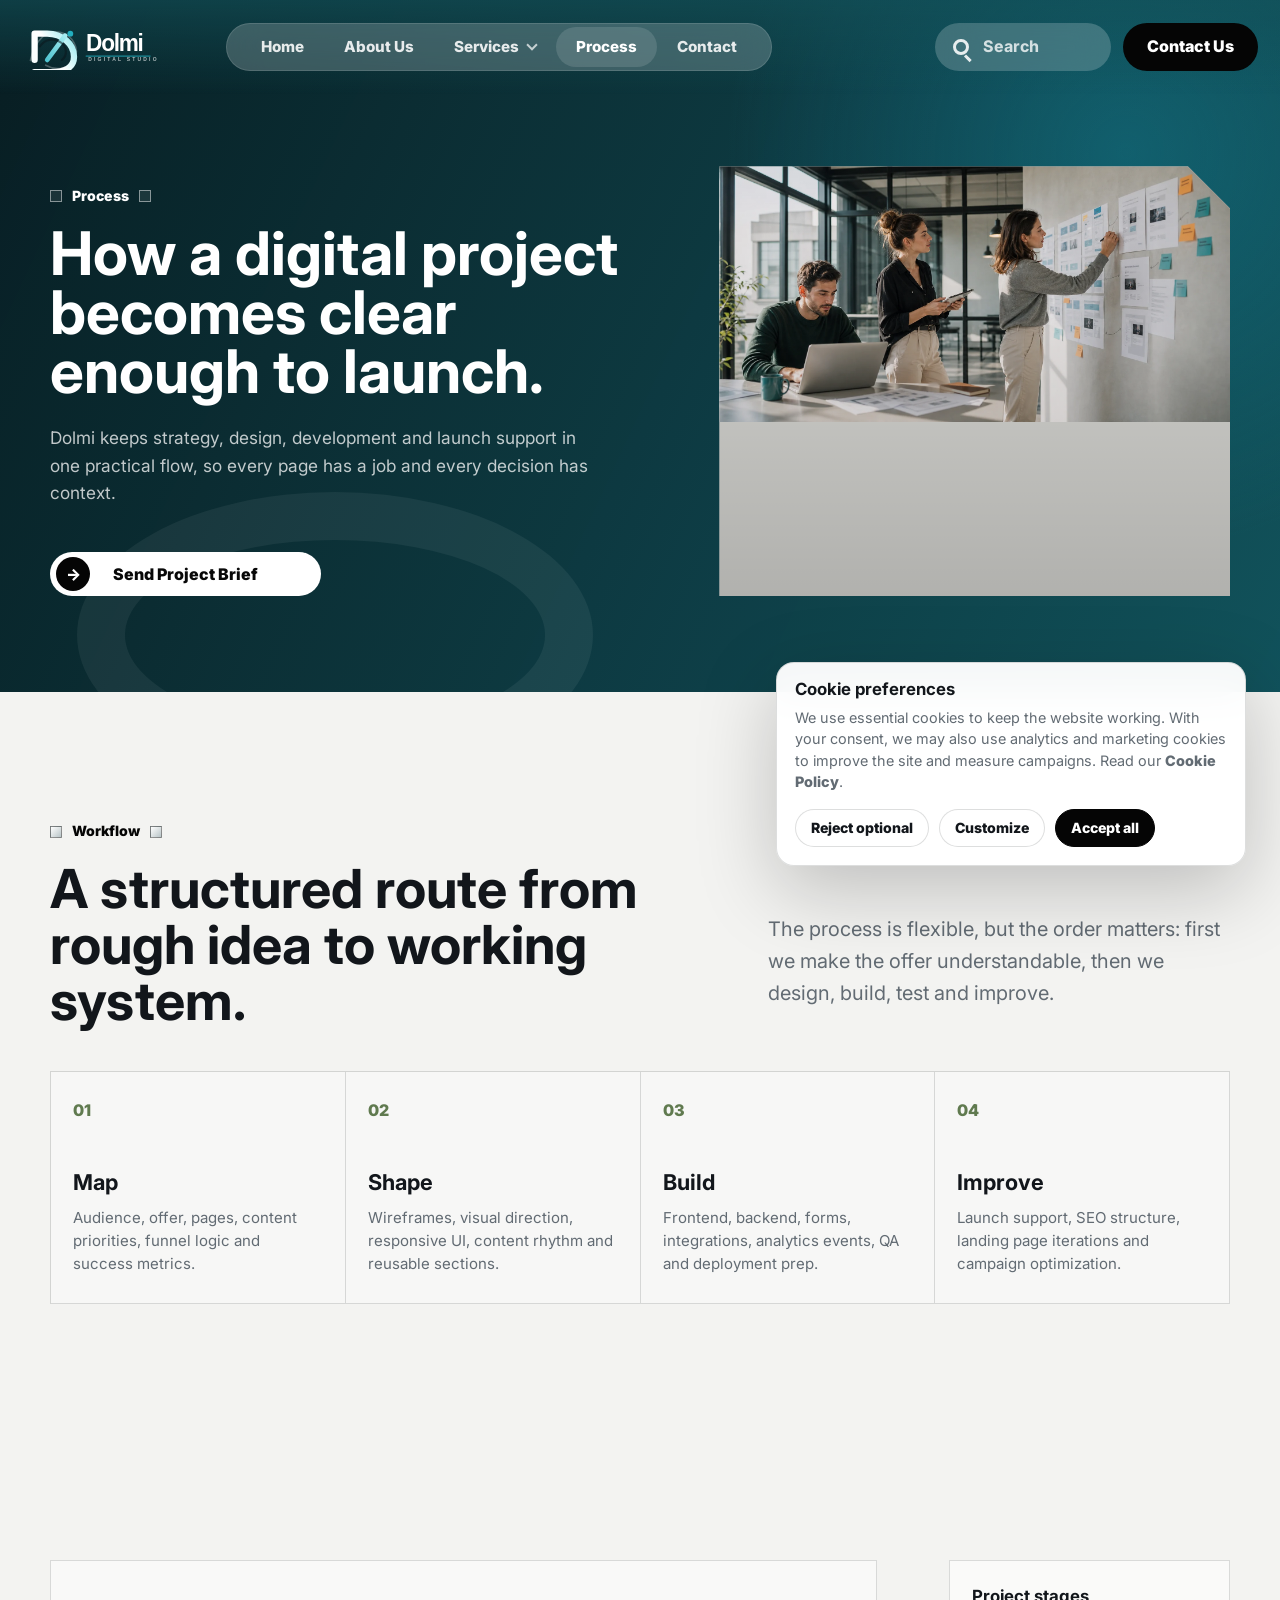
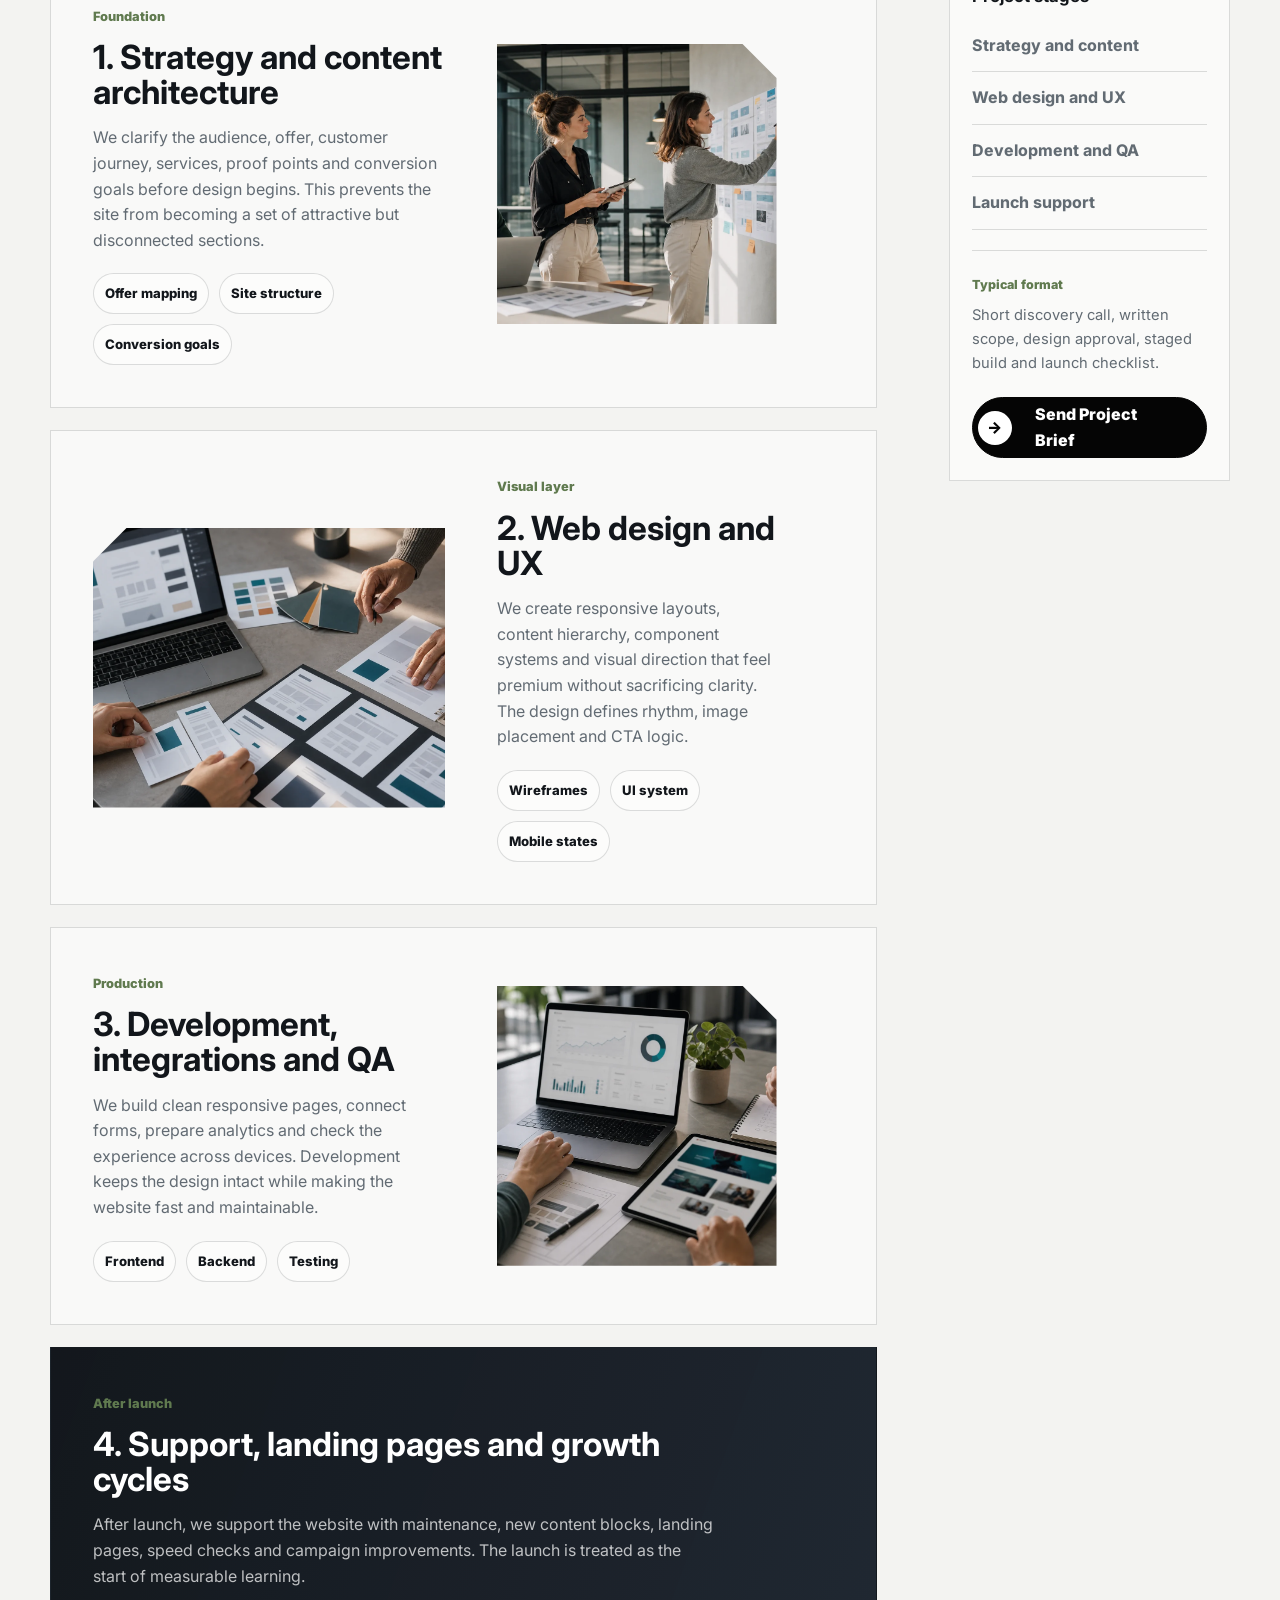
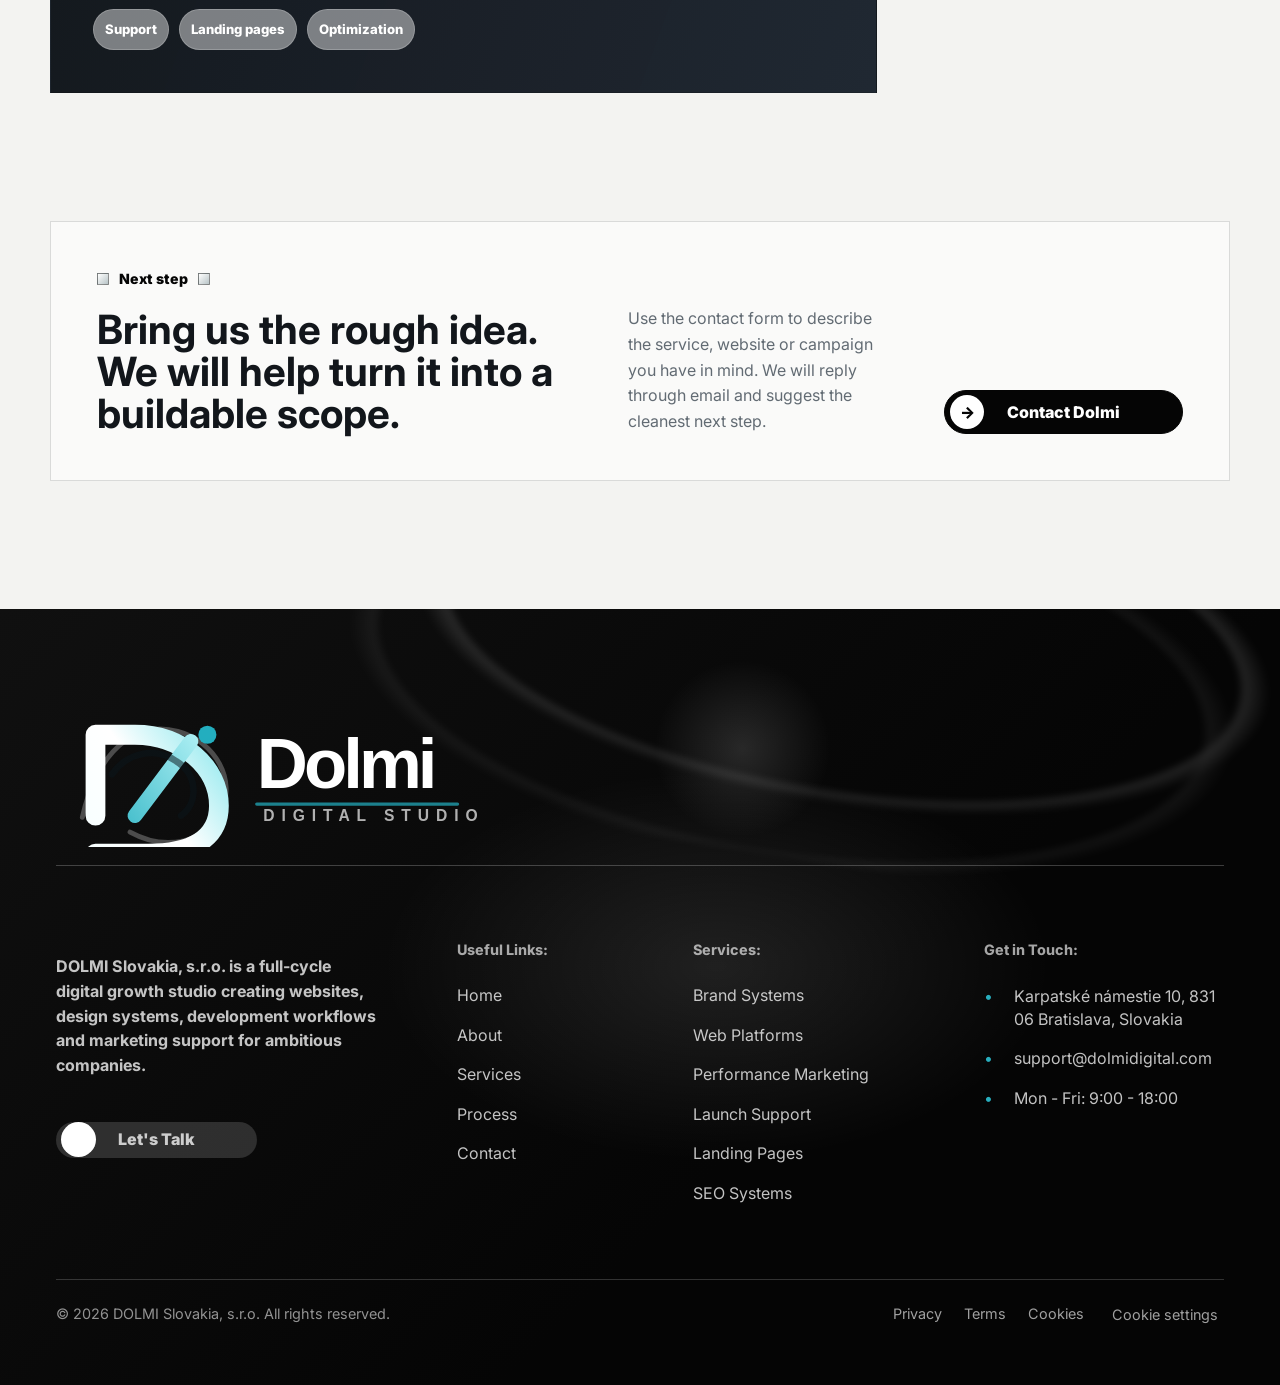
<file: service-detail.html>
﻿<!doctype html>
<html lang="en">
<head>
  <meta charset="utf-8">
  <meta name="viewport" content="width=device-width, initial-scale=1">
  <title>Process | Dolmi</title>
  <meta name="description" content="How DOLMI takes a project from strategy and web design to development, launch, support, and growth.">
  <link rel="preconnect" href="https://fonts.googleapis.com">
  <link rel="preconnect" href="https://fonts.gstatic.com" crossorigin>
  <link href="https://fonts.googleapis.com/css2?family=Inter:wght@500;650;750;850&display=swap" rel="stylesheet">
    <link rel="icon" type="image/svg+xml" href="img/common/favicon.svg">
  <link rel="stylesheet" href="css/bundle.css">
</head>
<body>
  <header class="site-header"><div class="container nav"><a class="brand" href="index.html" aria-label="Dolmi home"><img class="brand-logo" src="img/common/dolmi-logo.svg" width="316" height="86" alt="Dolmi digital studio"></a><button class="nav-toggle" type="button" aria-label="Open menu" aria-expanded="false"><span></span><span></span></button><nav class="nav-links" aria-label="Main navigation"><a href="index.html">Home</a><a href="about.html">About Us</a><div class="nav-item has-dropdown"><a href="services.html">Services</a><div class="dropdown-menu"><a href="services.html">All Services</a><a href="brand-systems.html">Brand Systems</a><a href="web-platforms.html">Web Platforms</a><a href="performance-marketing.html">Performance Marketing</a><a href="launch-support.html">Launch Support</a><a href="landing-pages.html">Landing Pages</a><a href="seo-systems.html">SEO Systems</a></div></div><a aria-current="page" href="service-detail.html">Process</a><a href="contact.html">Contact</a></nav><div class="nav-actions"><div class="header-search" aria-label="Search"><span class="search-icon"></span><span>Search</span></div><a class="header-cta" href="contact.html">Contact Us</a></div></div></header>
  <main>
    <section class="process-hero">
      <div class="container process-hero-grid reveal">
        <div class="process-hero-copy">
          <div class="process-kicker"><span></span> Process <span></span></div>
          <h1>How a digital project becomes clear enough to launch.</h1>
          <p class="lead">Dolmi keeps strategy, design, development and launch support in one practical flow, so every page has a job and every decision has context.</p>
          <a class="process-hero-link" href="contact.html"><span aria-hidden="true">-&gt;</span>Send Project Brief</a>
        </div>
        <figure class="process-hero-image">
          <img src="img/process/process-planning-wall.webp" width="1717" height="916" alt="Digital team planning a website launch process in a modern studio">
        </figure>
      </div>
    </section>

    <section class="section process-overview">
      <div class="container">
        <div class="section-head reveal">
          <div><div class="process-kicker process-kicker-dark"><span></span> Workflow <span></span></div><h2>A structured route from rough idea to working system.</h2></div>
          <p class="lead">The process is flexible, but the order matters: first we make the offer understandable, then we design, build, test and improve.</p>
        </div>
        <div class="process-step-grid">
          <article class="process-step-card reveal"><span>01</span><h3>Map</h3><p>Audience, offer, pages, content priorities, funnel logic and success metrics.</p></article>
          <article class="process-step-card reveal"><span>02</span><h3>Shape</h3><p>Wireframes, visual direction, responsive UI, content rhythm and reusable sections.</p></article>
          <article class="process-step-card reveal"><span>03</span><h3>Build</h3><p>Frontend, backend, forms, integrations, analytics events, QA and deployment prep.</p></article>
          <article class="process-step-card reveal"><span>04</span><h3>Improve</h3><p>Launch support, SEO structure, landing page iterations and campaign optimization.</p></article>
        </div>
      </div>
    </section>

    <section class="section process-detail-section">
      <div class="container detail-layout">
        <div class="detail-content">
          <section id="strategy" class="detail-block reveal">
            <div class="detail-block-copy">
              <span class="phase-label">Foundation</span>
              <h2>1. Strategy and content architecture</h2>
              <p>We clarify the audience, offer, customer journey, services, proof points and conversion goals before design begins. This prevents the site from becoming a set of attractive but disconnected sections.</p>
              <div class="phase-grid"><span>Offer mapping</span><span>Site structure</span><span>Conversion goals</span></div>
            </div>
            <figure><img src="img/process/process-planning-wall.webp" width="1717" height="916" alt="Team mapping a digital project strategy on a wall"></figure>
          </section>
          <section id="design" class="detail-block reveal">
            <div class="detail-block-copy">
              <span class="phase-label">Visual layer</span>
              <h2>2. Web design and UX</h2>
              <p>We create responsive layouts, content hierarchy, component systems and visual direction that feel premium without sacrificing clarity. The design defines rhythm, image placement and CTA logic.</p>
              <div class="phase-grid"><span>Wireframes</span><span>UI system</span><span>Mobile states</span></div>
            </div>
            <figure><img src="img/process/process-design-system.webp" width="1717" height="916" alt="Website design system materials arranged on a studio table"></figure>
          </section>
          <section id="development" class="detail-block reveal">
            <div class="detail-block-copy">
              <span class="phase-label">Production</span>
              <h2>3. Development, integrations and QA</h2>
              <p>We build clean responsive pages, connect forms, prepare analytics and check the experience across devices. Development keeps the design intact while making the website fast and maintainable.</p>
              <div class="phase-grid"><span>Frontend</span><span>Backend</span><span>Testing</span></div>
            </div>
            <figure><img src="img/process/process-launch-review.webp" width="1717" height="916" alt="Website launch review with laptop and analytics materials"></figure>
          </section>
          <section id="launch" class="detail-block reveal">
            <div class="detail-block-copy">
              <span class="phase-label">After launch</span>
              <h2>4. Support, landing pages and growth cycles</h2>
              <p>After launch, we support the website with maintenance, new content blocks, landing pages, speed checks and campaign improvements. The launch is treated as the start of measurable learning.</p>
              <div class="phase-grid"><span>Support</span><span>Landing pages</span><span>Optimization</span></div>
            </div>
          </section>
        </div>
        <aside class="process-sidebar reveal">
          <strong>Project stages</strong>
          <a href="#strategy">Strategy and content</a>
          <a href="#design">Web design and UX</a>
          <a href="#development">Development and QA</a>
          <a href="#launch">Launch support</a>
          <div class="sidebar-note">
            <span>Typical format</span>
            <p>Short discovery call, written scope, design approval, staged build and launch checklist.</p>
          </div>
          <a class="process-sidebar-btn" href="contact.html"><span aria-hidden="true">-&gt;</span>Send Project Brief</a>
        </aside>
      </div>
    </section>

    <section class="section process-cta">
      <div class="container process-cta-panel reveal">
        <div>
          <div class="process-kicker process-kicker-dark"><span></span> Next step <span></span></div>
          <h2>Bring us the rough idea. We will help turn it into a buildable scope.</h2>
        </div>
        <p>Use the contact form to describe the service, website or campaign you have in mind. We will reply through email and suggest the cleanest next step.</p>
        <a class="process-hero-link process-hero-link-dark" href="contact.html"><span aria-hidden="true">-&gt;</span>Contact Dolmi</a>
      </div>
    </section>
  </main>
  <footer class="site-footer">
    <div class="footer-shell">
      <div class="footer-brandline" aria-label="Dolmi"><img class="footer-logo" src="img/common/dolmi-logo.svg" width="316" height="86" alt="Dolmi digital studio"></div>
      <div class="footer-grid">
        <div class="footer-intro">
          <p>DOLMI Slovakia, s.r.o. is a full-cycle digital growth studio creating websites, design systems, development workflows and marketing support for ambitious companies.</p>
          <a class="footer-talk" href="contact.html"><span aria-hidden="true">-&gt;</span>Let's Talk</a>
        </div>
        <nav class="footer-links" aria-label="Useful links">
          <strong>Useful Links:</strong>
          <a href="index.html">Home</a>
          <a href="about.html">About</a>
          <a href="services.html">Services</a>
          <a href="service-detail.html">Process</a>
          <a href="contact.html">Contact</a>
        </nav>
        <nav class="footer-links" aria-label="Services">
          <strong>Services:</strong>
          <a href="brand-systems.html">Brand Systems</a>
          <a href="web-platforms.html">Web Platforms</a>
          <a href="performance-marketing.html">Performance Marketing</a>
          <a href="launch-support.html">Launch Support</a>
          <a href="landing-pages.html">Landing Pages</a>
          <a href="seo-systems.html">SEO Systems</a>
        </nav>
        <div class="footer-contact">
          <strong>Get in Touch:</strong>
          <span><i aria-hidden="true">&bull;</i>Karpatsk&eacute; n&aacute;mestie 10, 831 06 Bratislava, Slovakia</span>
          <a href="mailto:support@dolmidigital.com"><i aria-hidden="true">&bull;</i>support@dolmidigital.com</a>
          <span><i aria-hidden="true">&bull;</i>Mon - Fri: 9:00 - 18:00</span>
        </div>
      </div>
      <div class="footer-bottom">
        <p>© 2026 DOLMI Slovakia, s.r.o. All rights reserved.</p>
        <nav aria-label="Legal links">
          <a href="privacy.html">Privacy</a>
          <a href="terms.html">Terms</a>
          <a href="cookie.html">Cookies</a>
        </nav>
      </div>
    </div>
  </footer>
  <script src="js/main.js"></script>
</body>
</html>
</file>
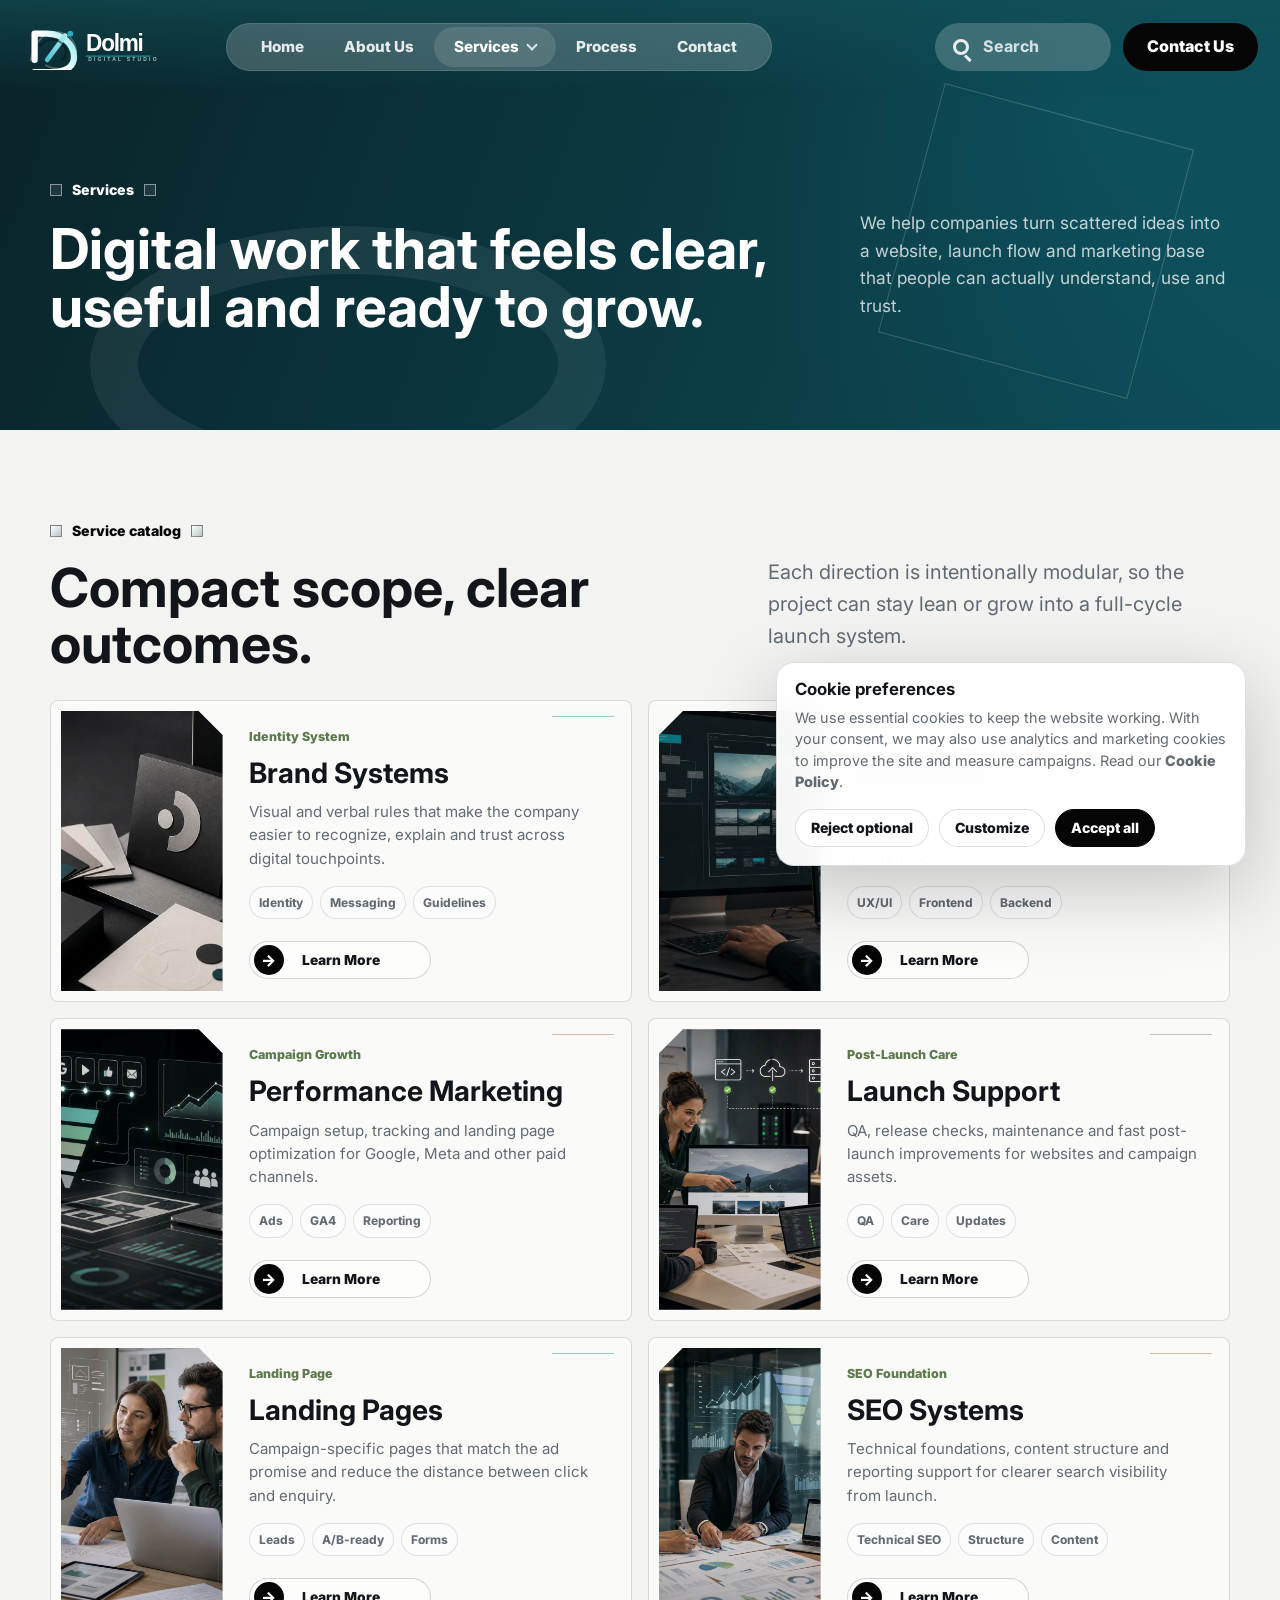
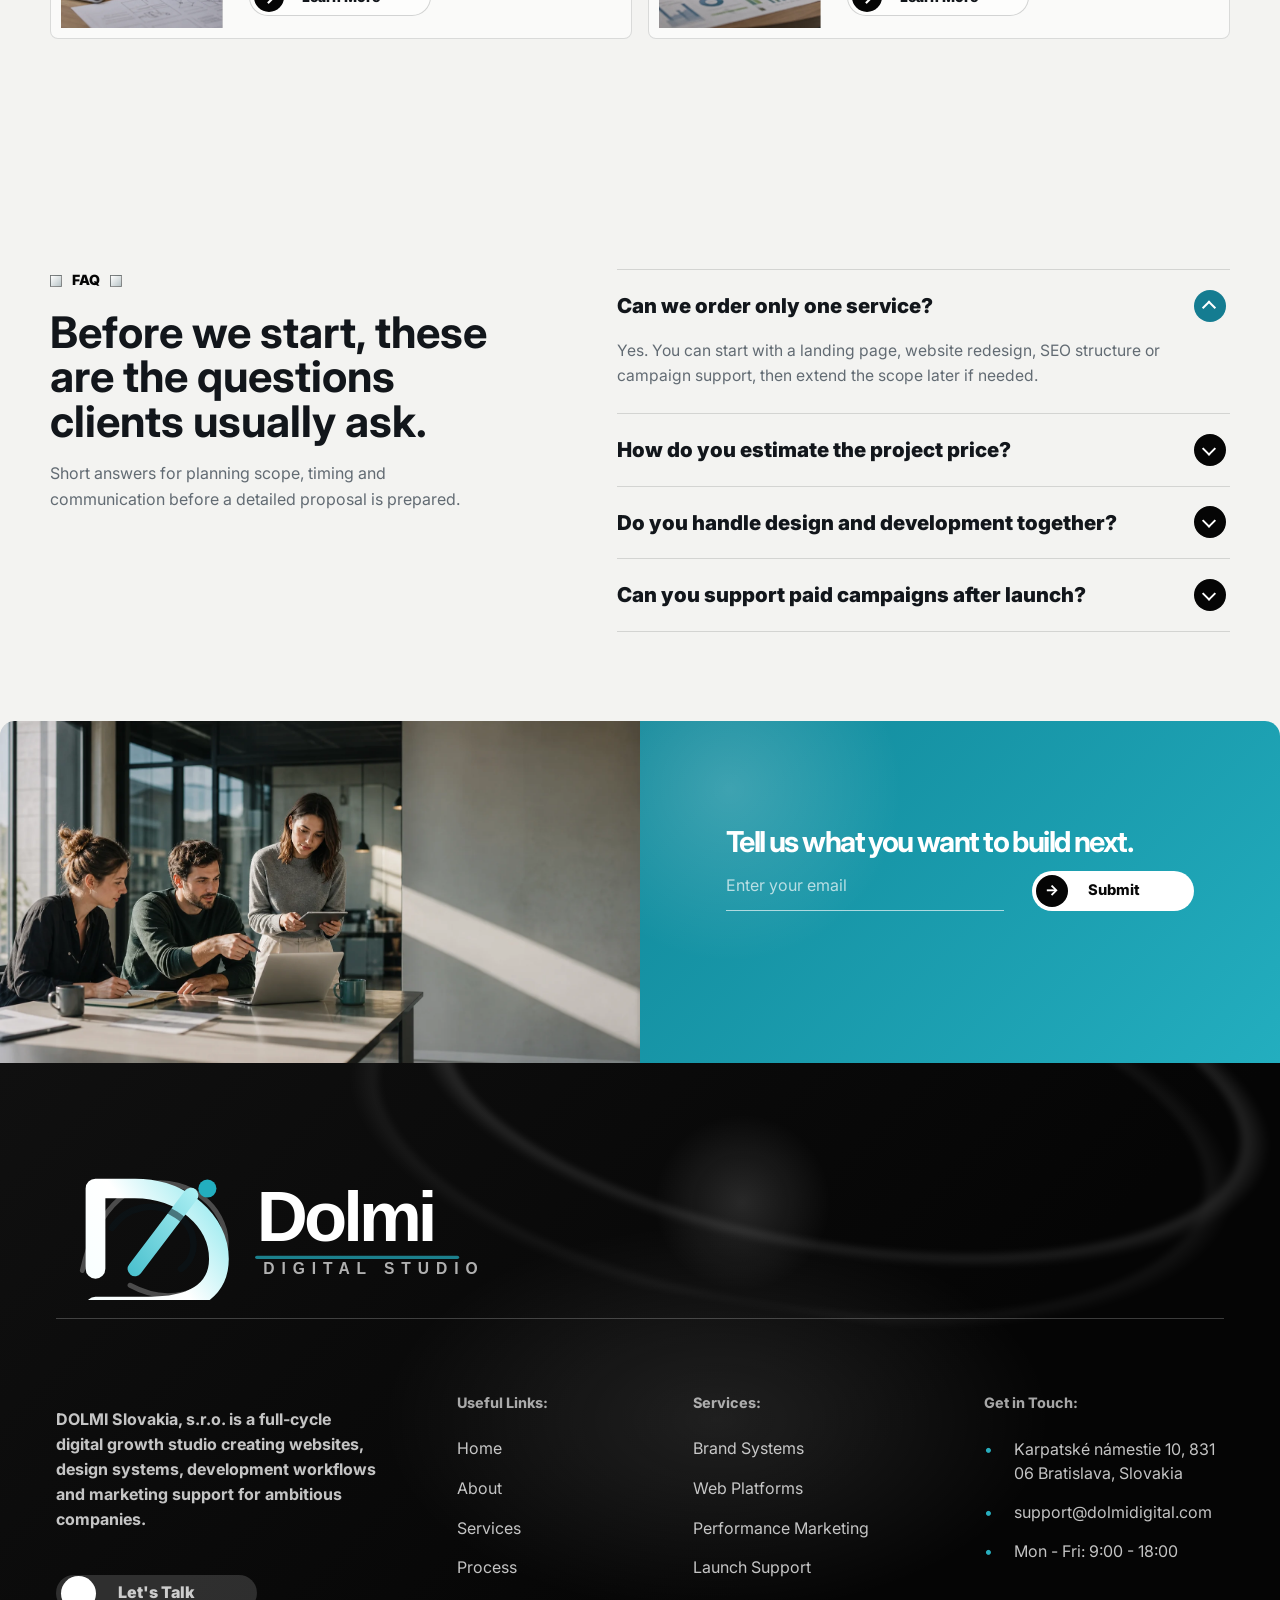
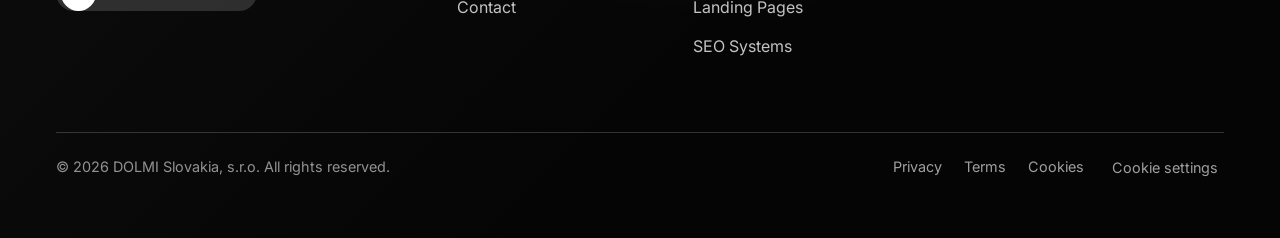
<file: services.html>
﻿<!doctype html>
<html lang="en">
<head>
  <meta charset="utf-8">
  <meta name="viewport" content="width=device-width, initial-scale=1">
  <title>Services | Dolmi</title>
  <meta name="description" content="Web design, website development, digital marketing, launch support, and ongoing optimization from DOLMI.">
  <link rel="preconnect" href="https://fonts.googleapis.com">
  <link rel="preconnect" href="https://fonts.gstatic.com" crossorigin>
  <link href="https://fonts.googleapis.com/css2?family=Inter:wght@500;650;750;850&display=swap" rel="stylesheet">
    <link rel="icon" type="image/svg+xml" href="img/common/favicon.svg">
  <link rel="stylesheet" href="css/bundle.css">
</head>
<body>
  <header class="site-header"><div class="container nav"><a class="brand" href="index.html" aria-label="Dolmi home"><img class="brand-logo" src="img/common/dolmi-logo.svg" width="316" height="86" alt="Dolmi digital studio"></a><button class="nav-toggle" type="button" aria-label="Open menu" aria-expanded="false"><span></span><span></span></button><nav class="nav-links" aria-label="Main navigation"><a href="index.html">Home</a><a href="about.html">About Us</a><div class="nav-item has-dropdown"><a aria-current="page" href="services.html">Services</a><div class="dropdown-menu"><a href="services.html">All Services</a><a href="brand-systems.html">Brand Systems</a><a href="web-platforms.html">Web Platforms</a><a href="performance-marketing.html">Performance Marketing</a><a href="launch-support.html">Launch Support</a><a href="landing-pages.html">Landing Pages</a><a href="seo-systems.html">SEO Systems</a></div></div><a href="service-detail.html">Process</a><a href="contact.html">Contact</a></nav><div class="nav-actions"><div class="header-search" aria-label="Search"><span class="search-icon"></span><span>Search</span></div><a class="header-cta" href="contact.html">Contact Us</a></div></div></header>
  <main>
    <section class="page-hero services-hero">
      <div class="container services-hero-grid reveal">
        <div>
          <div class="services-page-kicker"><span></span> Services <span></span></div>
          <h1>Digital work that feels clear, useful and ready to grow.</h1>
        </div>
        <p class="lead">We help companies turn scattered ideas into a website, launch flow and marketing base that people can actually understand, use and trust.</p>
      </div>
    </section>
    <section class="section services-catalog">
      <div class="container">
        <div class="section-head reveal">
          <div><div class="services-page-kicker services-page-kicker-dark"><span></span> Service catalog <span></span></div><h2>Compact scope, clear outcomes.</h2></div>
          <p class="lead">Each direction is intentionally modular, so the project can stay lean or grow into a full-cycle launch system.</p>
        </div>
        <div class="service-compact-grid">
          <article id="brand-systems" class="service-compact-card reveal">
            <figure><img src="img/services/service-identity.webp" width="1600" height="900" alt="Premium brand system materials arranged in a dark studio"></figure>
            <div class="service-compact-copy">
              <span class="service-number">Identity System</span>
              <h3>Brand Systems</h3>
              <p>Visual and verbal rules that make the company easier to recognize, explain and trust across digital touchpoints.</p>
              <div class="service-tags"><span>Identity</span><span>Messaging</span><span>Guidelines</span></div>
              <a class="service-link" href="brand-systems.html"><span aria-hidden="true">-&gt;</span>Learn More</a>
            </div>
          </article>
          <article id="web-platforms" class="service-compact-card reveal">
            <figure><img src="img/services/service-web-platforms.webp" width="1600" height="900" alt="Responsive website interfaces and development workspace"></figure>
            <div class="service-compact-copy">
              <span class="service-number">Website Build</span>
              <h3>Web Platforms</h3>
              <p>Responsive websites and technical flows built for clear navigation, reliable forms and simple maintenance.</p>
              <div class="service-tags"><span>UX/UI</span><span>Frontend</span><span>Backend</span></div>
              <a class="service-link" href="web-platforms.html"><span aria-hidden="true">-&gt;</span>Learn More</a>
            </div>
          </article>
          <article id="performance-marketing" class="service-compact-card reveal">
            <figure><img src="img/services/service-performance.webp" width="1600" height="900" alt="Dark analytics workspace with campaign dashboards"></figure>
            <div class="service-compact-copy">
              <span class="service-number">Campaign Growth</span>
              <h3>Performance Marketing</h3>
              <p>Campaign setup, tracking and landing page optimization for Google, Meta and other paid channels.</p>
              <div class="service-tags"><span>Ads</span><span>GA4</span><span>Reporting</span></div>
              <a class="service-link" href="performance-marketing.html"><span aria-hidden="true">-&gt;</span>Learn More</a>
            </div>
          </article>
          <article id="launch-support" class="service-compact-card reveal">
            <figure><img src="img/services/launch-support.webp" width="1448" height="1086" alt="Digital team reviewing website launch and support tasks"></figure>
            <div class="service-compact-copy">
              <span class="service-number">Post-Launch Care</span>
              <h3>Launch Support</h3>
              <p>QA, release checks, maintenance and fast post-launch improvements for websites and campaign assets.</p>
              <div class="service-tags"><span>QA</span><span>Care</span><span>Updates</span></div>
              <a class="service-link" href="launch-support.html"><span aria-hidden="true">-&gt;</span>Learn More</a>
            </div>
          </article>
          <article id="landing-pages" class="service-compact-card reveal">
            <figure><img src="img/services/web-design-dev.webp" width="1448" height="1086" alt="Website design and landing page planning workspace"></figure>
            <div class="service-compact-copy">
              <span class="service-number">Landing Page</span>
              <h3>Landing Pages</h3>
              <p>Campaign-specific pages that match the ad promise and reduce the distance between click and enquiry.</p>
              <div class="service-tags"><span>Leads</span><span>A/B-ready</span><span>Forms</span></div>
              <a class="service-link" href="landing-pages.html"><span aria-hidden="true">-&gt;</span>Learn More</a>
            </div>
          </article>
          <article id="seo-systems" class="service-compact-card reveal">
            <figure><img src="img/services/marketing-analytics.webp" width="1448" height="1086" alt="Marketing analytics and SEO planning materials"></figure>
            <div class="service-compact-copy">
              <span class="service-number">SEO Foundation</span>
              <h3>SEO Systems</h3>
              <p>Technical foundations, content structure and reporting support for clearer search visibility from launch.</p>
              <div class="service-tags"><span>Technical SEO</span><span>Structure</span><span>Content</span></div>
              <a class="service-link" href="seo-systems.html"><span aria-hidden="true">-&gt;</span>Learn More</a>
            </div>
          </article>
        </div>
      </div>
    </section>
    <section class="section services-faq">
      <div class="container services-faq-grid">
        <div class="services-faq-head reveal">
          <div class="services-page-kicker services-page-kicker-dark"><span></span> FAQ <span></span></div>
          <h2>Before we start, these are the questions clients usually ask.</h2>
          <p class="lead">Short answers for planning scope, timing and communication before a detailed proposal is prepared.</p>
        </div>
        <div class="faq-list reveal" data-faq-list>
          <details open>
            <summary>Can we order only one service?</summary>
            <div class="faq-answer"><p>Yes. You can start with a landing page, website redesign, SEO structure or campaign support, then extend the scope later if needed.</p></div>
          </details>
          <details>
            <summary>How do you estimate the project price?</summary>
            <div class="faq-answer"><p>We look at page count, design depth, development logic, integrations, content readiness and launch support. The final quote is confirmed by a manager after the brief.</p></div>
          </details>
          <details>
            <summary>Do you handle design and development together?</summary>
            <div class="faq-answer"><p>Yes. Dolmi can cover the full chain from structure and visual design to frontend, backend, forms, deployment and post-launch updates.</p></div>
          </details>
          <details>
            <summary>Can you support paid campaigns after launch?</summary>
            <div class="faq-answer"><p>Yes. We can prepare landing pages, tracking, analytics events and optimization cycles for Google, Meta and other advertising channels.</p></div>
          </details>
        </div>
      </div>
    </section>
    <section class="section cta-band services-cta-band">
      <div class="cta-split reveal">
        <figure class="cta-image services-cta-image">
          <img src="img/services/services-cta-team.webp" width="1717" height="916" alt="Dolmi team reviewing a digital project in a modern office">
        </figure>
        <div class="cta-panel">
          <h2>Tell us what you want to build next.</h2>
          <form class="cta-form" action="contact.php" method="post" data-contact-form>
            <input type="hidden" name="name" value="Services page visitor">
            <input type="hidden" name="company" value="">
            <input type="hidden" name="service" value="Services enquiry">
            <input type="hidden" name="message" value="Please contact me about Dolmi services and project options.">
            <input type="text" name="website" tabindex="-1" autocomplete="off" aria-hidden="true">
            <label>
              <span class="sr-only">Email address</span>
              <input type="email" name="email" placeholder="Enter your email" required>
            </label>
            <button type="submit"><span aria-hidden="true">-&gt;</span>Submit</button>
            <p class="form-status" aria-live="polite"></p>
          </form>
        </div>
      </div>
    </section>
  </main>
  <footer class="site-footer">
    <div class="footer-shell">
      <div class="footer-brandline" aria-label="Dolmi"><img class="footer-logo" src="img/common/dolmi-logo.svg" width="316" height="86" alt="Dolmi digital studio"></div>
      <div class="footer-grid">
        <div class="footer-intro">
          <p>DOLMI Slovakia, s.r.o. is a full-cycle digital growth studio creating websites, design systems, development workflows and marketing support for ambitious companies.</p>
          <a class="footer-talk" href="contact.html"><span aria-hidden="true">-&gt;</span>Let's Talk</a>
        </div>
        <nav class="footer-links" aria-label="Useful links">
          <strong>Useful Links:</strong>
          <a href="index.html">Home</a>
          <a href="about.html">About</a>
          <a href="services.html">Services</a>
          <a href="service-detail.html">Process</a>
          <a href="contact.html">Contact</a>
        </nav>
        <nav class="footer-links" aria-label="Services">
          <strong>Services:</strong>
          <a href="brand-systems.html">Brand Systems</a>
          <a href="web-platforms.html">Web Platforms</a>
          <a href="performance-marketing.html">Performance Marketing</a>
          <a href="launch-support.html">Launch Support</a>
          <a href="landing-pages.html">Landing Pages</a>
          <a href="seo-systems.html">SEO Systems</a>
        </nav>
        <div class="footer-contact">
          <strong>Get in Touch:</strong>
          <span><i aria-hidden="true">&bull;</i>Karpatsk&eacute; n&aacute;mestie 10, 831 06 Bratislava, Slovakia</span>
          <a href="mailto:support@dolmidigital.com"><i aria-hidden="true">&bull;</i>support@dolmidigital.com</a>
          <span><i aria-hidden="true">&bull;</i>Mon - Fri: 9:00 - 18:00</span>
        </div>
      </div>
      <div class="footer-bottom">
        <p>© 2026 DOLMI Slovakia, s.r.o. All rights reserved.</p>
        <nav aria-label="Legal links">
          <a href="privacy.html">Privacy</a>
          <a href="terms.html">Terms</a>
          <a href="cookie.html">Cookies</a>
        </nav>
      </div>
    </div>
  </footer>
  <script src="js/main.js"></script>
</body>
</html>
</file>
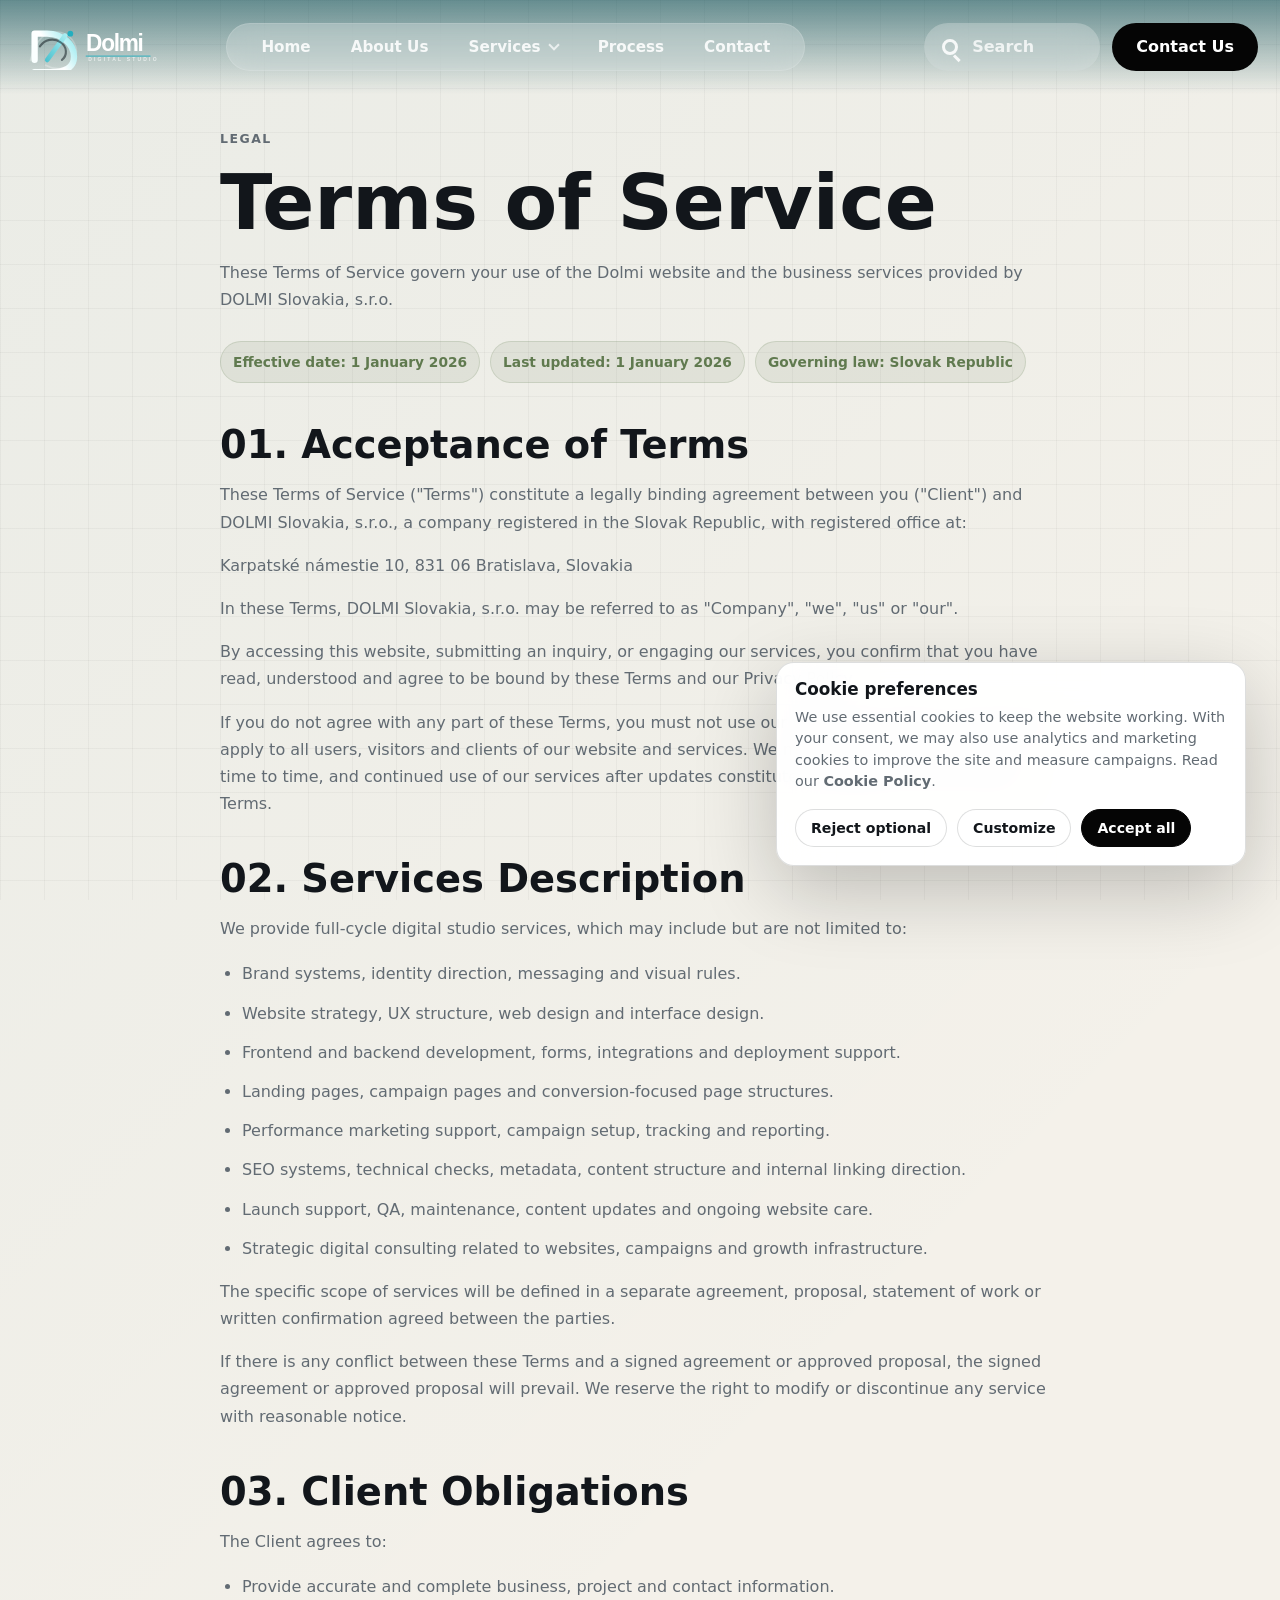
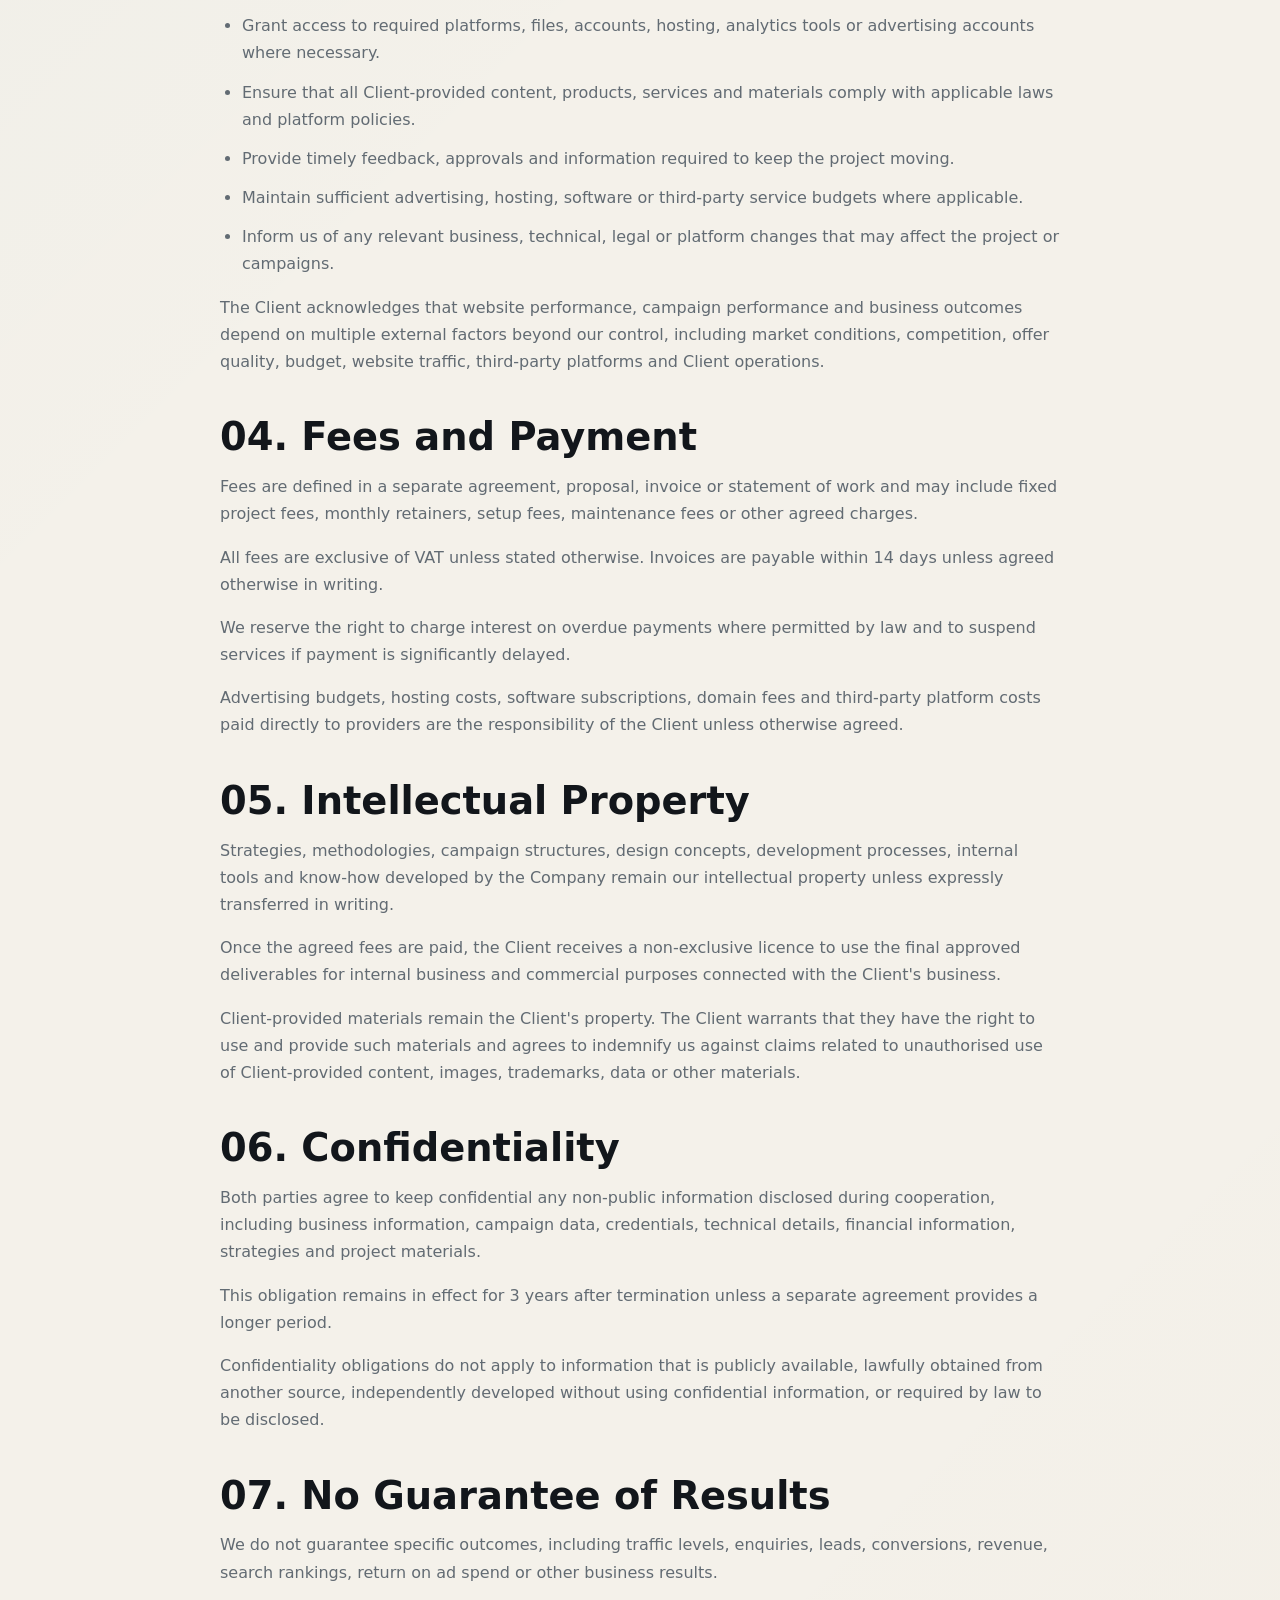
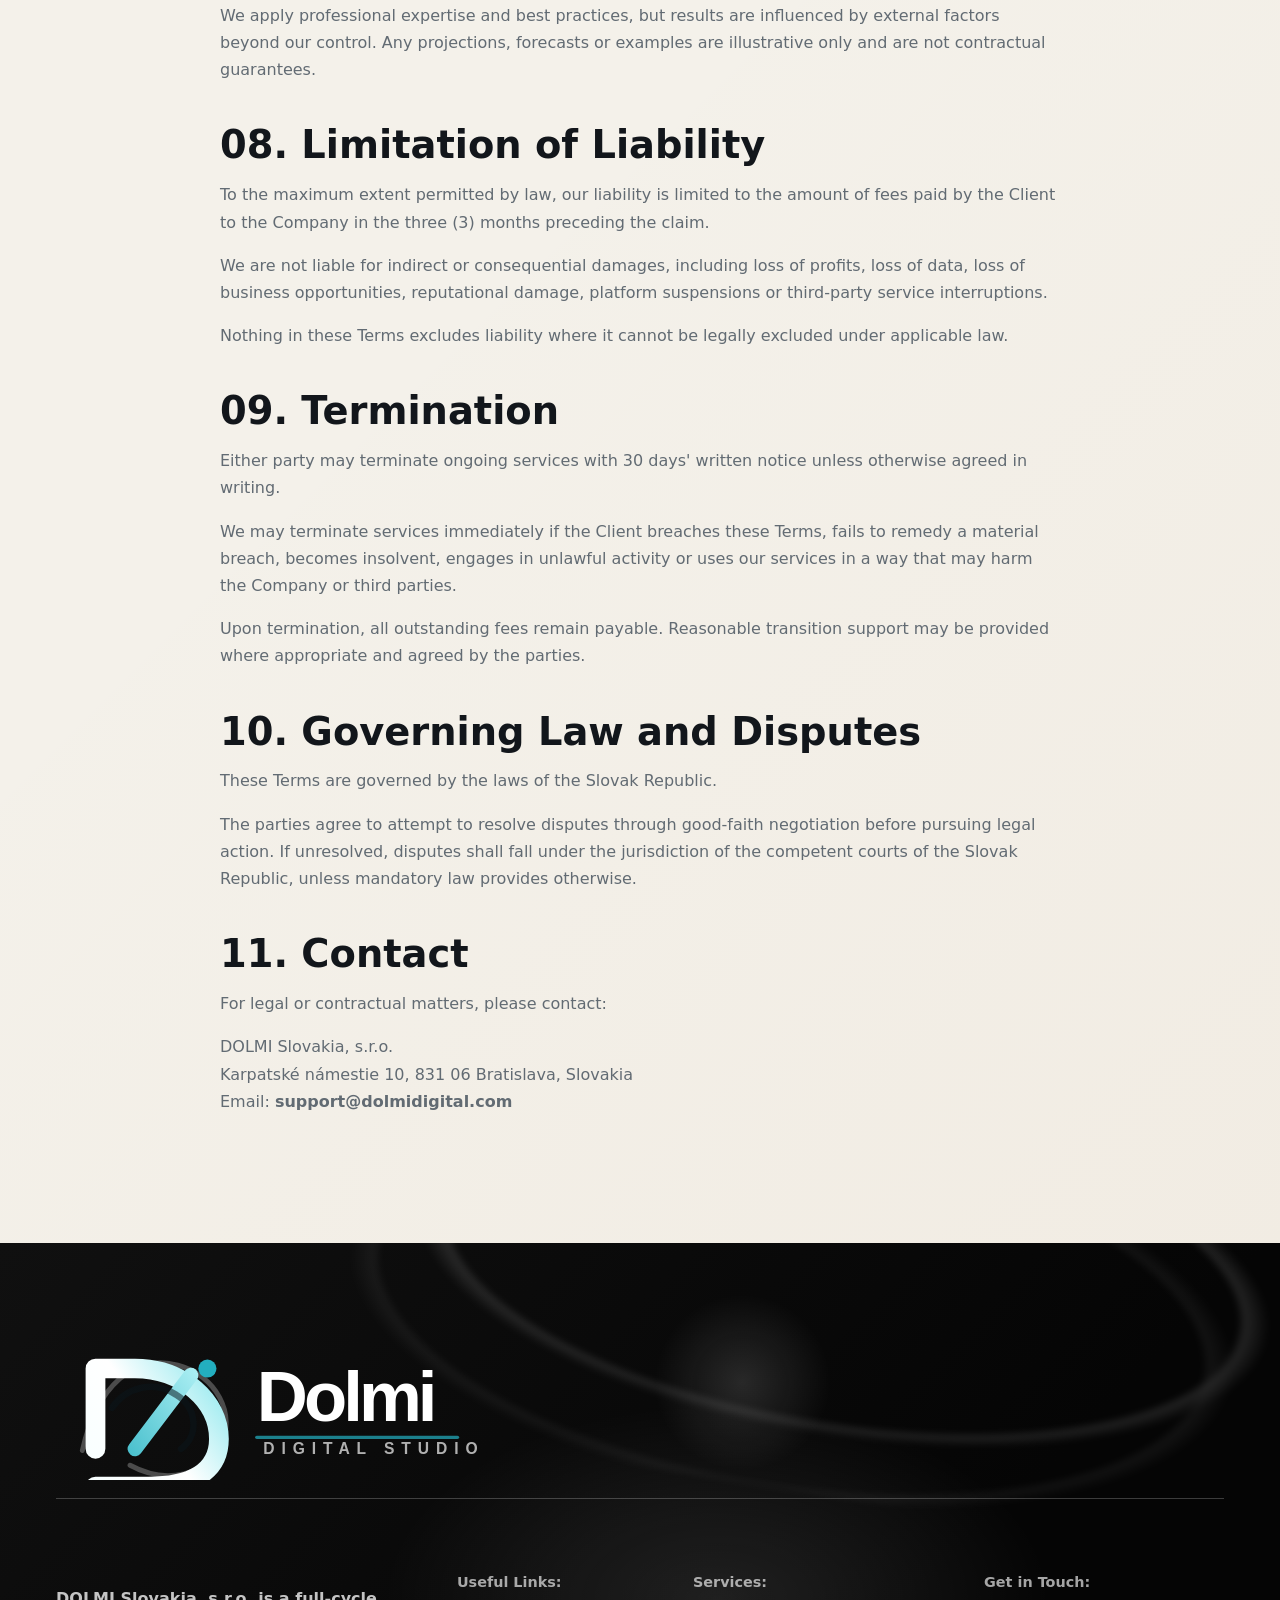
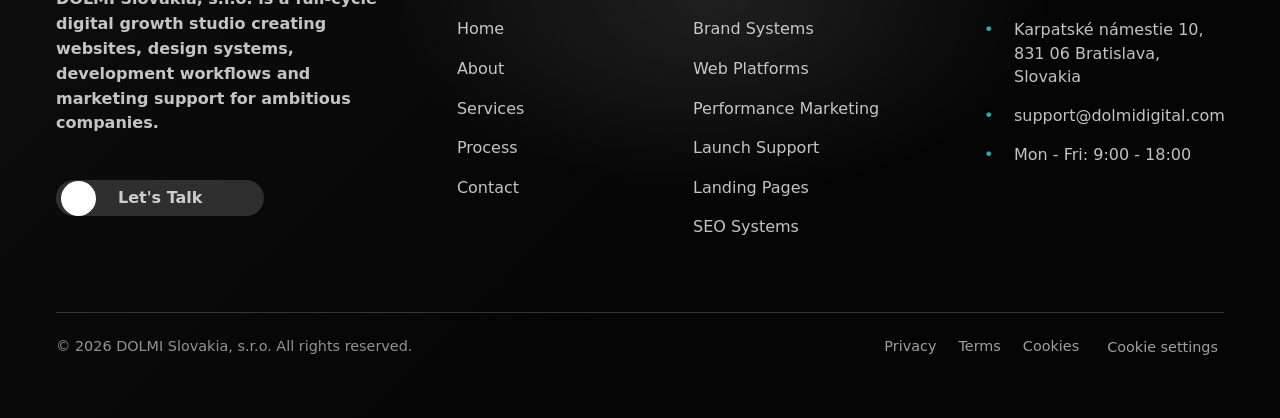
<file: terms.html>
﻿<!doctype html>
<html lang="en">
<head>
  <meta charset="utf-8">
  <meta name="viewport" content="width=device-width, initial-scale=1">
  <title>Terms of Service | Dolmi</title>
  <link rel="icon" type="image/svg+xml" href="img/common/favicon.svg">
  <link rel="stylesheet" href="css/bundle.css">
</head>
<body>
  <header class="site-header"><div class="container nav"><a class="brand" href="index.html" aria-label="Dolmi home"><img class="brand-logo" src="img/common/dolmi-logo.svg" width="316" height="86" alt="Dolmi digital studio"></a><button class="nav-toggle" type="button" aria-label="Open menu" aria-expanded="false"><span></span><span></span></button><nav class="nav-links" aria-label="Main navigation"><a href="index.html">Home</a><a href="about.html">About Us</a><div class="nav-item has-dropdown"><a href="services.html">Services</a><div class="dropdown-menu"><a href="services.html">All Services</a><a href="brand-systems.html">Brand Systems</a><a href="web-platforms.html">Web Platforms</a><a href="performance-marketing.html">Performance Marketing</a><a href="launch-support.html">Launch Support</a><a href="landing-pages.html">Landing Pages</a><a href="seo-systems.html">SEO Systems</a></div></div><a href="service-detail.html">Process</a><a href="contact.html">Contact</a></nav><div class="nav-actions"><div class="header-search" aria-label="Search"><span class="search-icon"></span><span>Search</span></div><a class="header-cta" href="contact.html">Contact Us</a></div></div></header>

  <main class="section">
    <article class="container legal">
      <p class="eyebrow">Legal</p>
      <h1>Terms of Service</h1>
      <p>These Terms of Service govern your use of the Dolmi website and the business services provided by DOLMI Slovakia, s.r.o.</p>
      <div class="legal-meta">
        <span>Effective date: 1 January 2026</span>
        <span>Last updated: 1 January 2026</span>
        <span>Governing law: Slovak Republic</span>
      </div>

      <h2>01. Acceptance of Terms</h2>
      <p>These Terms of Service ("Terms") constitute a legally binding agreement between you ("Client") and DOLMI Slovakia, s.r.o., a company registered in the Slovak Republic, with registered office at:</p>
      <address>
        Karpatsk&eacute; n&aacute;mestie 10, 831 06 Bratislava, Slovakia
      </address>
      <p>In these Terms, DOLMI Slovakia, s.r.o. may be referred to as "Company", "we", "us" or "our".</p>
      <p>By accessing this website, submitting an inquiry, or engaging our services, you confirm that you have read, understood and agree to be bound by these Terms and our Privacy Policy.</p>
      <p>If you do not agree with any part of these Terms, you must not use our website or services. These Terms apply to all users, visitors and clients of our website and services. We may update these Terms from time to time, and continued use of our services after updates constitutes acceptance of the revised Terms.</p>

      <h2>02. Services Description</h2>
      <p>We provide full-cycle digital studio services, which may include but are not limited to:</p>
      <ul>
        <li>Brand systems, identity direction, messaging and visual rules.</li>
        <li>Website strategy, UX structure, web design and interface design.</li>
        <li>Frontend and backend development, forms, integrations and deployment support.</li>
        <li>Landing pages, campaign pages and conversion-focused page structures.</li>
        <li>Performance marketing support, campaign setup, tracking and reporting.</li>
        <li>SEO systems, technical checks, metadata, content structure and internal linking direction.</li>
        <li>Launch support, QA, maintenance, content updates and ongoing website care.</li>
        <li>Strategic digital consulting related to websites, campaigns and growth infrastructure.</li>
      </ul>
      <p>The specific scope of services will be defined in a separate agreement, proposal, statement of work or written confirmation agreed between the parties.</p>
      <p>If there is any conflict between these Terms and a signed agreement or approved proposal, the signed agreement or approved proposal will prevail. We reserve the right to modify or discontinue any service with reasonable notice.</p>

      <h2>03. Client Obligations</h2>
      <p>The Client agrees to:</p>
      <ul>
        <li>Provide accurate and complete business, project and contact information.</li>
        <li>Grant access to required platforms, files, accounts, hosting, analytics tools or advertising accounts where necessary.</li>
        <li>Ensure that all Client-provided content, products, services and materials comply with applicable laws and platform policies.</li>
        <li>Provide timely feedback, approvals and information required to keep the project moving.</li>
        <li>Maintain sufficient advertising, hosting, software or third-party service budgets where applicable.</li>
        <li>Inform us of any relevant business, technical, legal or platform changes that may affect the project or campaigns.</li>
      </ul>
      <p>The Client acknowledges that website performance, campaign performance and business outcomes depend on multiple external factors beyond our control, including market conditions, competition, offer quality, budget, website traffic, third-party platforms and Client operations.</p>

      <h2>04. Fees and Payment</h2>
      <p>Fees are defined in a separate agreement, proposal, invoice or statement of work and may include fixed project fees, monthly retainers, setup fees, maintenance fees or other agreed charges.</p>
      <p>All fees are exclusive of VAT unless stated otherwise. Invoices are payable within 14 days unless agreed otherwise in writing.</p>
      <p>We reserve the right to charge interest on overdue payments where permitted by law and to suspend services if payment is significantly delayed.</p>
      <p>Advertising budgets, hosting costs, software subscriptions, domain fees and third-party platform costs paid directly to providers are the responsibility of the Client unless otherwise agreed.</p>

      <h2>05. Intellectual Property</h2>
      <p>Strategies, methodologies, campaign structures, design concepts, development processes, internal tools and know-how developed by the Company remain our intellectual property unless expressly transferred in writing.</p>
      <p>Once the agreed fees are paid, the Client receives a non-exclusive licence to use the final approved deliverables for internal business and commercial purposes connected with the Client's business.</p>
      <p>Client-provided materials remain the Client's property. The Client warrants that they have the right to use and provide such materials and agrees to indemnify us against claims related to unauthorised use of Client-provided content, images, trademarks, data or other materials.</p>

      <h2>06. Confidentiality</h2>
      <p>Both parties agree to keep confidential any non-public information disclosed during cooperation, including business information, campaign data, credentials, technical details, financial information, strategies and project materials.</p>
      <p>This obligation remains in effect for 3 years after termination unless a separate agreement provides a longer period.</p>
      <p>Confidentiality obligations do not apply to information that is publicly available, lawfully obtained from another source, independently developed without using confidential information, or required by law to be disclosed.</p>

      <h2>07. No Guarantee of Results</h2>
      <p>We do not guarantee specific outcomes, including traffic levels, enquiries, leads, conversions, revenue, search rankings, return on ad spend or other business results.</p>
      <p>We apply professional expertise and best practices, but results are influenced by external factors beyond our control. Any projections, forecasts or examples are illustrative only and are not contractual guarantees.</p>

      <h2>08. Limitation of Liability</h2>
      <p>To the maximum extent permitted by law, our liability is limited to the amount of fees paid by the Client to the Company in the three (3) months preceding the claim.</p>
      <p>We are not liable for indirect or consequential damages, including loss of profits, loss of data, loss of business opportunities, reputational damage, platform suspensions or third-party service interruptions.</p>
      <p>Nothing in these Terms excludes liability where it cannot be legally excluded under applicable law.</p>

      <h2>09. Termination</h2>
      <p>Either party may terminate ongoing services with 30 days' written notice unless otherwise agreed in writing.</p>
      <p>We may terminate services immediately if the Client breaches these Terms, fails to remedy a material breach, becomes insolvent, engages in unlawful activity or uses our services in a way that may harm the Company or third parties.</p>
      <p>Upon termination, all outstanding fees remain payable. Reasonable transition support may be provided where appropriate and agreed by the parties.</p>

      <h2>10. Governing Law and Disputes</h2>
      <p>These Terms are governed by the laws of the Slovak Republic.</p>
      <p>The parties agree to attempt to resolve disputes through good-faith negotiation before pursuing legal action. If unresolved, disputes shall fall under the jurisdiction of the competent courts of the Slovak Republic, unless mandatory law provides otherwise.</p>

      <h2>11. Contact</h2>
      <p>For legal or contractual matters, please contact:</p>
      <address>
        DOLMI Slovakia, s.r.o.<br>
        Karpatsk&eacute; n&aacute;mestie 10, 831 06 Bratislava, Slovakia<br>
        Email: <a href="mailto:support@dolmidigital.com">support@dolmidigital.com</a>
      </address>
    </article>
  </main>

  <footer class="site-footer">
    <div class="footer-shell">
      <div class="footer-brandline" aria-label="Dolmi"><img class="footer-logo" src="img/common/dolmi-logo.svg" width="316" height="86" alt="Dolmi digital studio"></div>
      <div class="footer-grid">
        <div class="footer-intro">
          <p>DOLMI Slovakia, s.r.o. is a full-cycle digital growth studio creating websites, design systems, development workflows and marketing support for ambitious companies.</p>
          <a class="footer-talk" href="contact.html"><span aria-hidden="true">-&gt;</span>Let's Talk</a>
        </div>
        <nav class="footer-links" aria-label="Useful links">
          <strong>Useful Links:</strong>
          <a href="index.html">Home</a>
          <a href="about.html">About</a>
          <a href="services.html">Services</a>
          <a href="service-detail.html">Process</a>
          <a href="contact.html">Contact</a>
        </nav>
        <nav class="footer-links" aria-label="Services">
          <strong>Services:</strong>
          <a href="brand-systems.html">Brand Systems</a>
          <a href="web-platforms.html">Web Platforms</a>
          <a href="performance-marketing.html">Performance Marketing</a>
          <a href="launch-support.html">Launch Support</a>
          <a href="landing-pages.html">Landing Pages</a>
          <a href="seo-systems.html">SEO Systems</a>
        </nav>
        <div class="footer-contact">
          <strong>Get in Touch:</strong>
          <span><i aria-hidden="true">&bull;</i>Karpatsk&eacute; n&aacute;mestie 10, 831 06 Bratislava, Slovakia</span>
          <a href="mailto:support@dolmidigital.com"><i aria-hidden="true">&bull;</i>support@dolmidigital.com</a>
          <span><i aria-hidden="true">&bull;</i>Mon - Fri: 9:00 - 18:00</span>
        </div>
      </div>
      <div class="footer-bottom">
        <p>&copy; 2026 DOLMI Slovakia, s.r.o. All rights reserved.</p>
        <nav aria-label="Legal links">
          <a href="privacy.html">Privacy</a>
          <a href="terms.html">Terms</a>
          <a href="cookie.html">Cookies</a>
        </nav>
      </div>
    </div>
  </footer>
  <script src="js/main.js"></script>
</body>
</html>
</file>
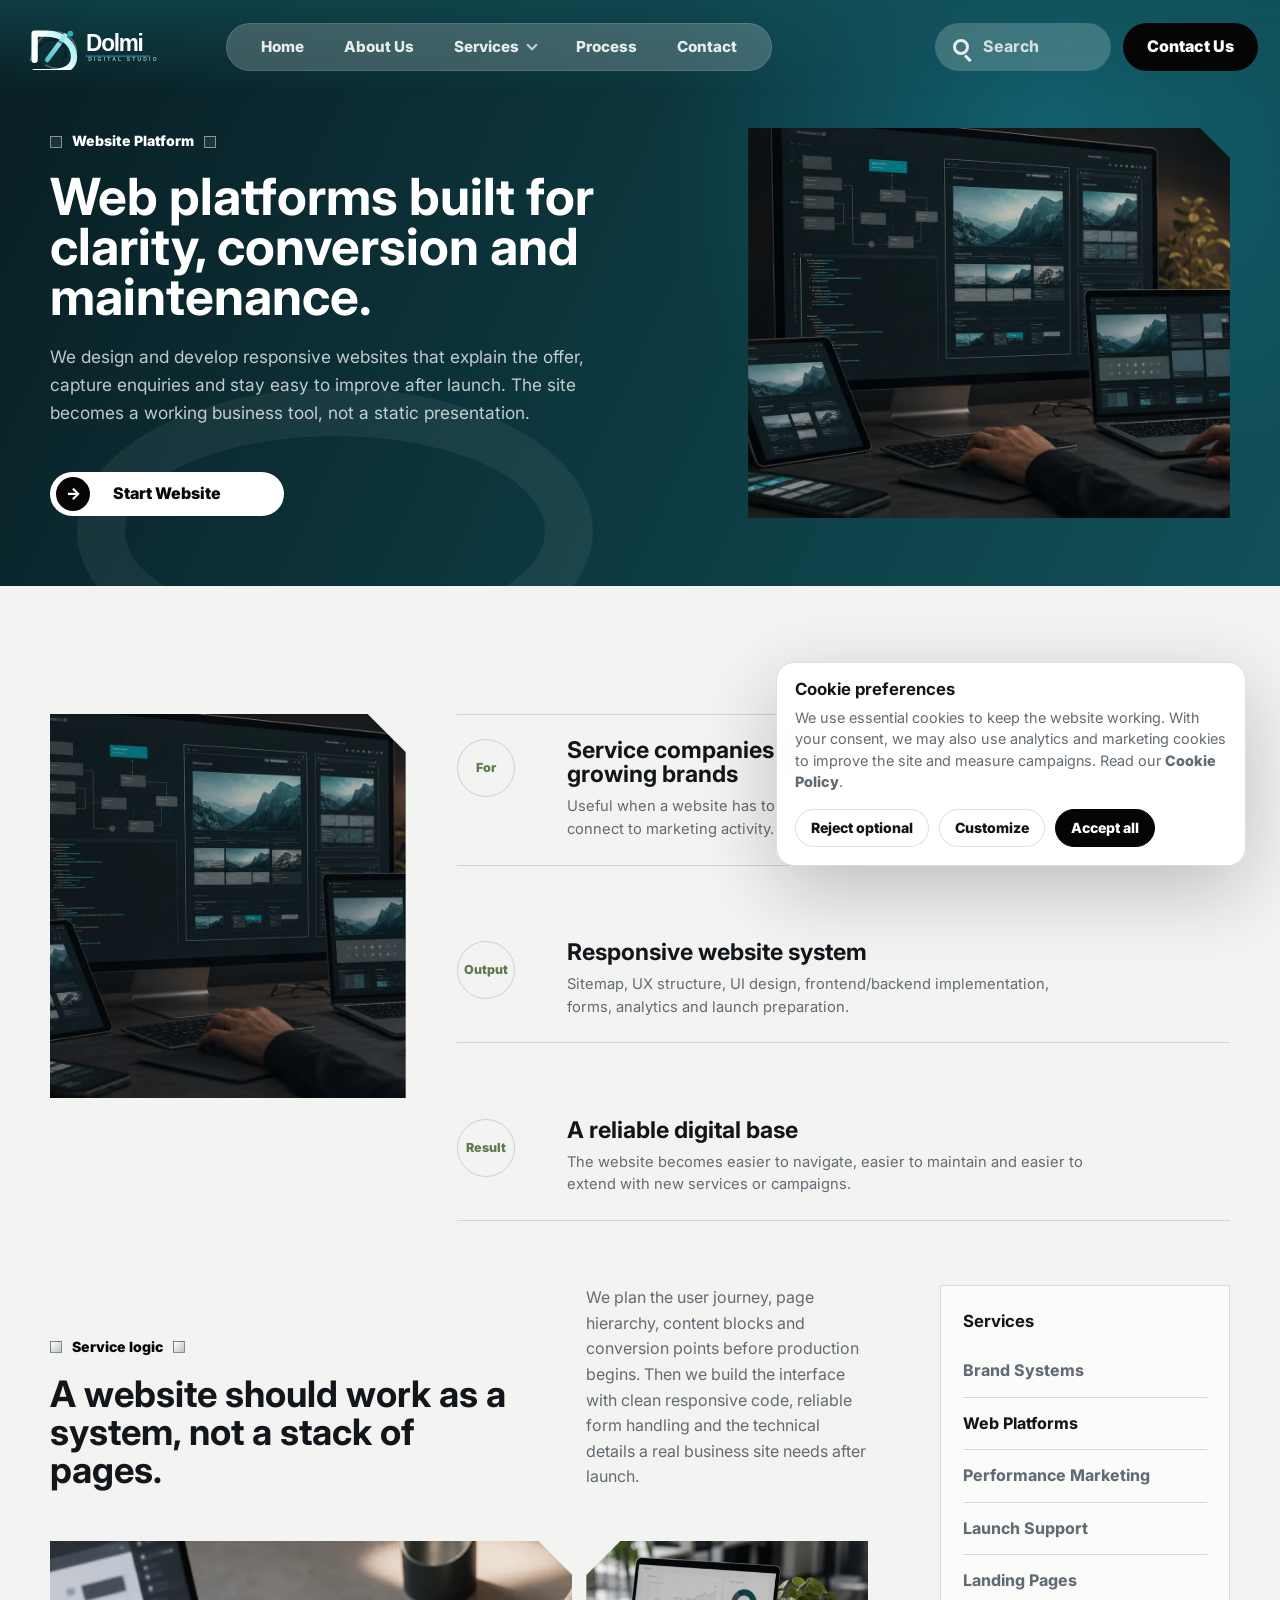
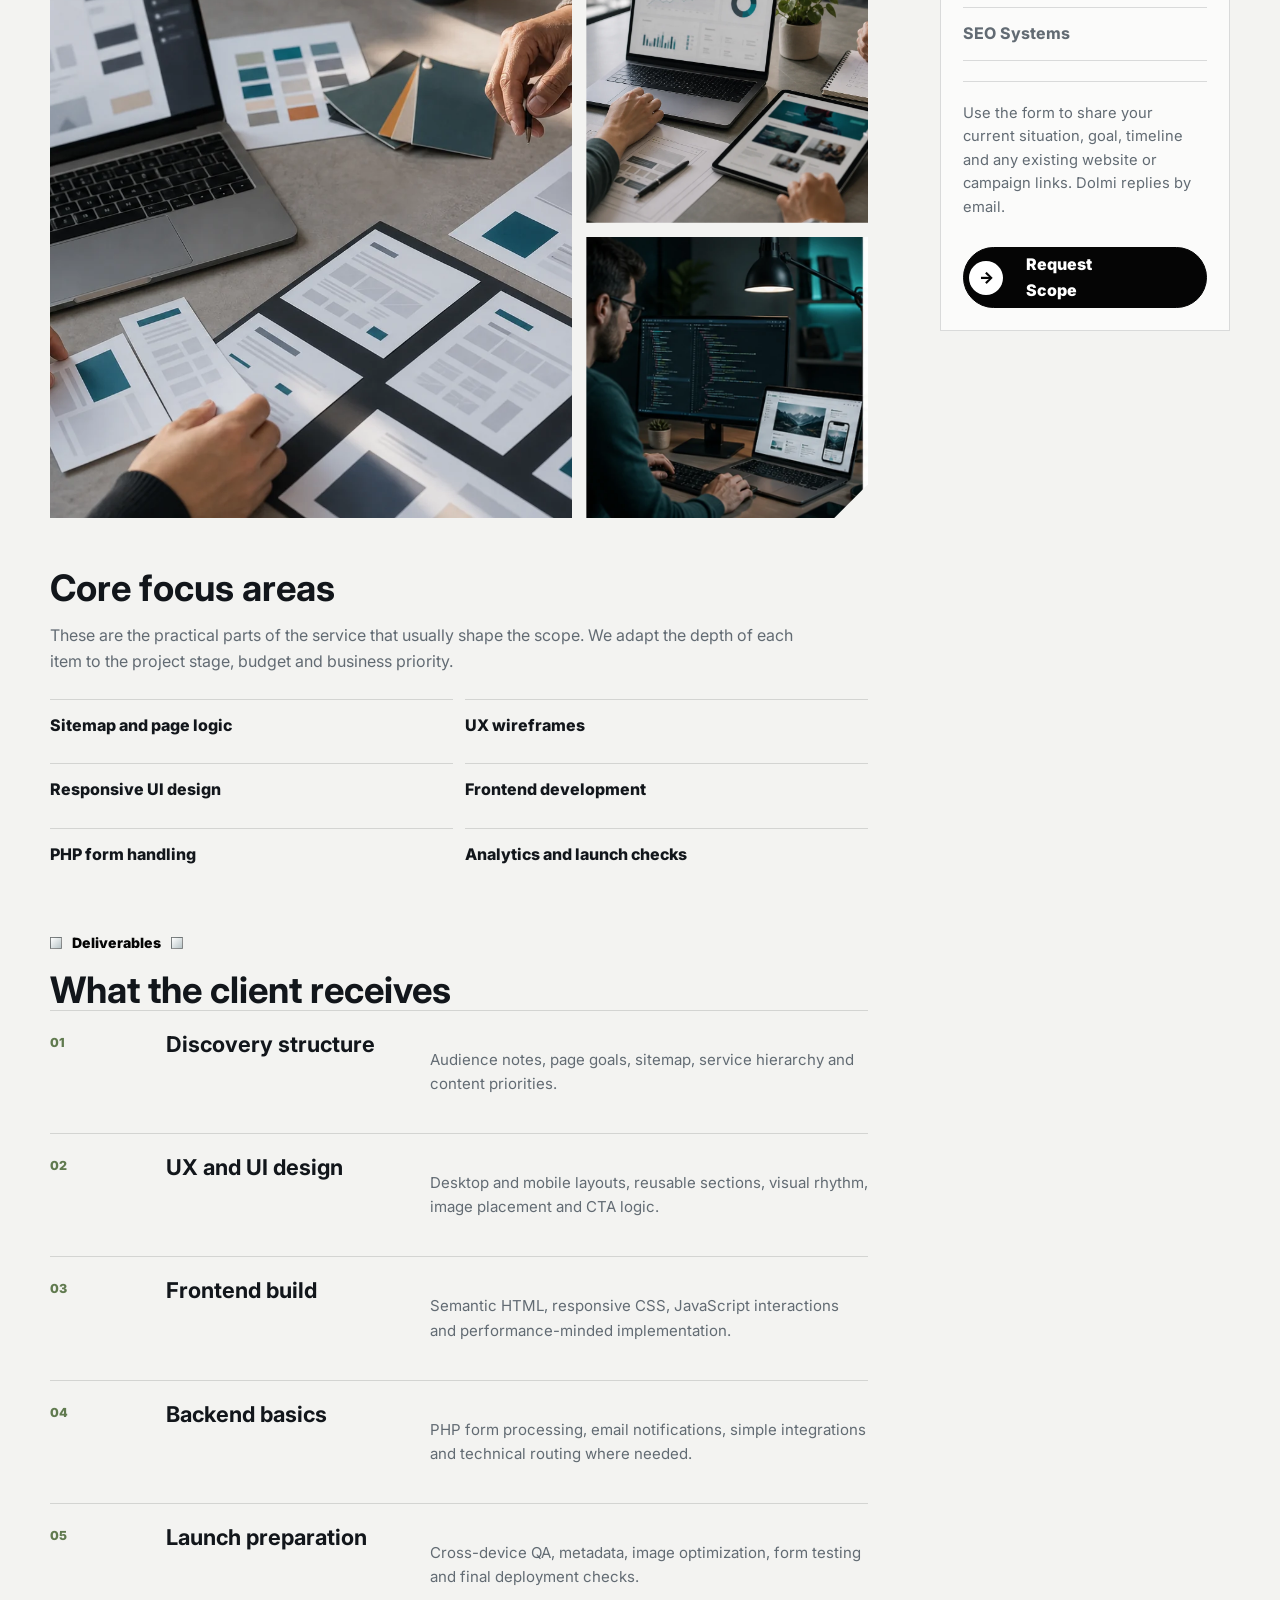
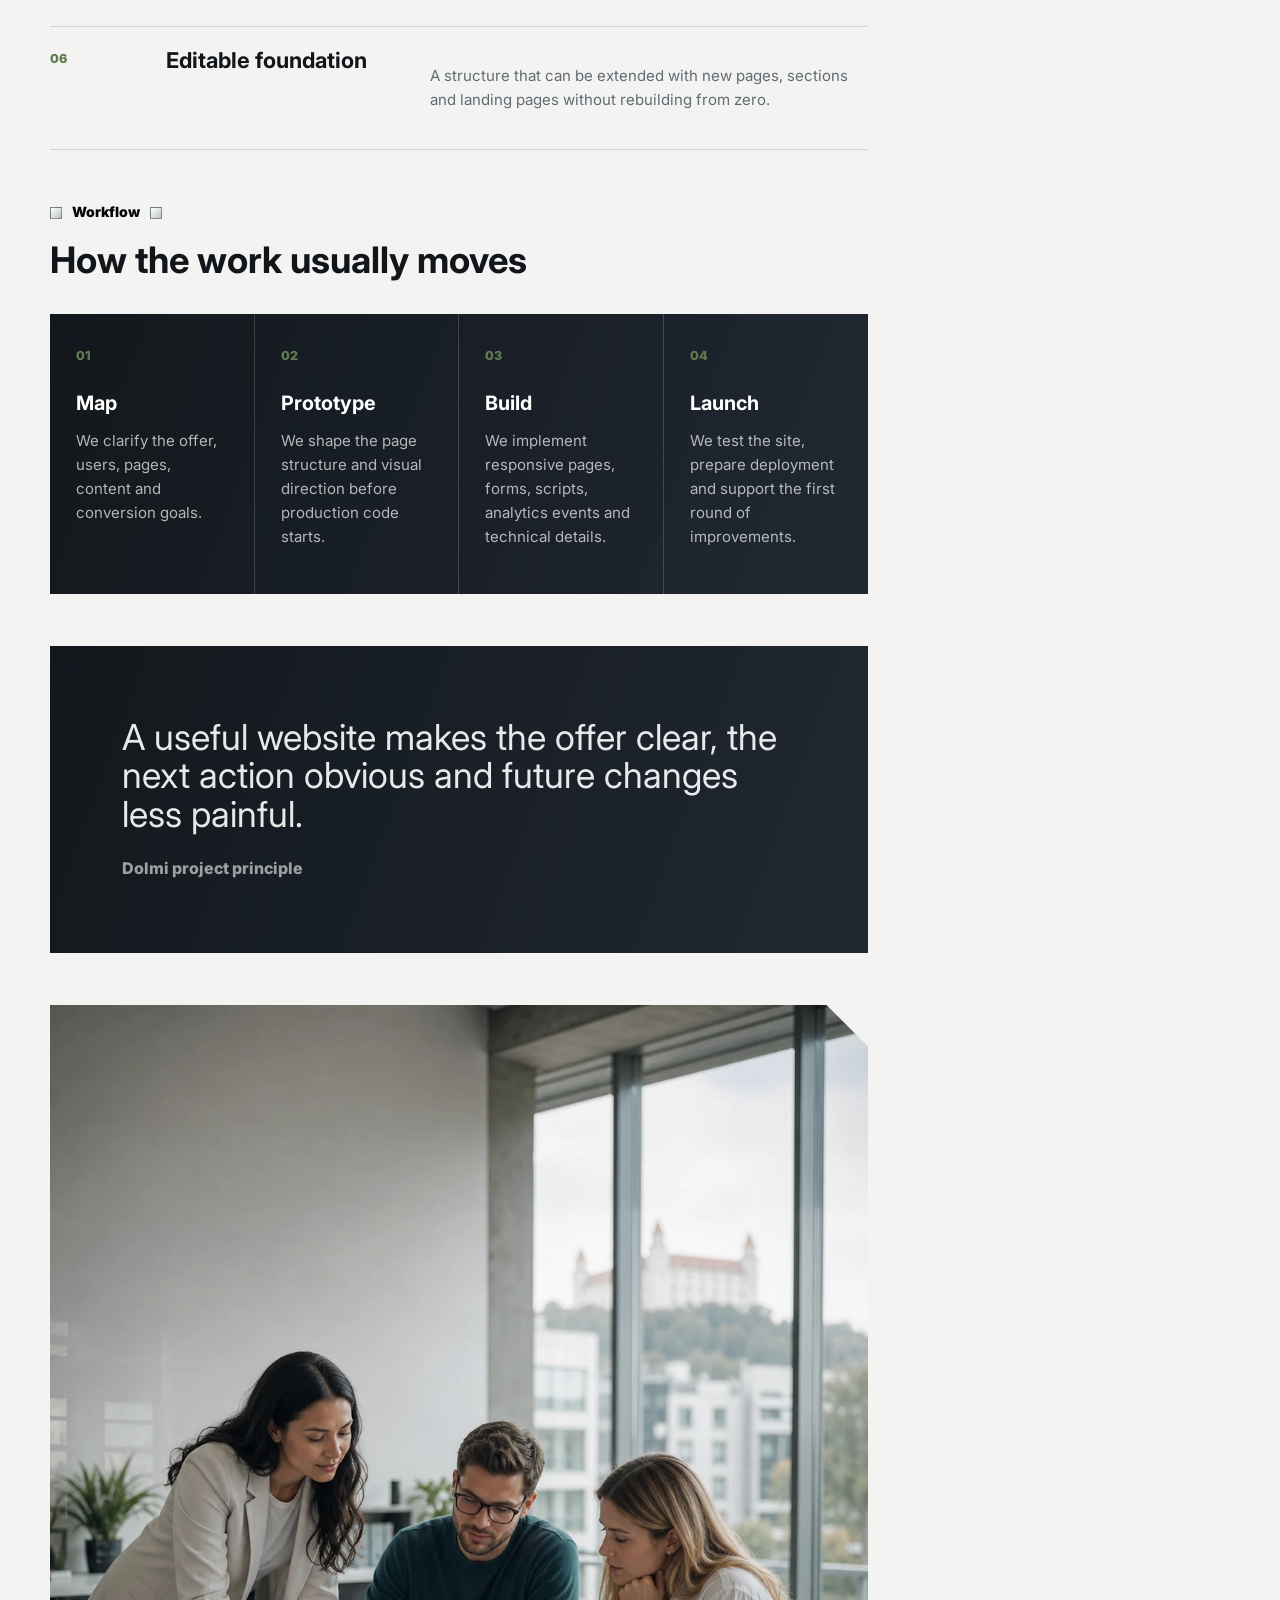
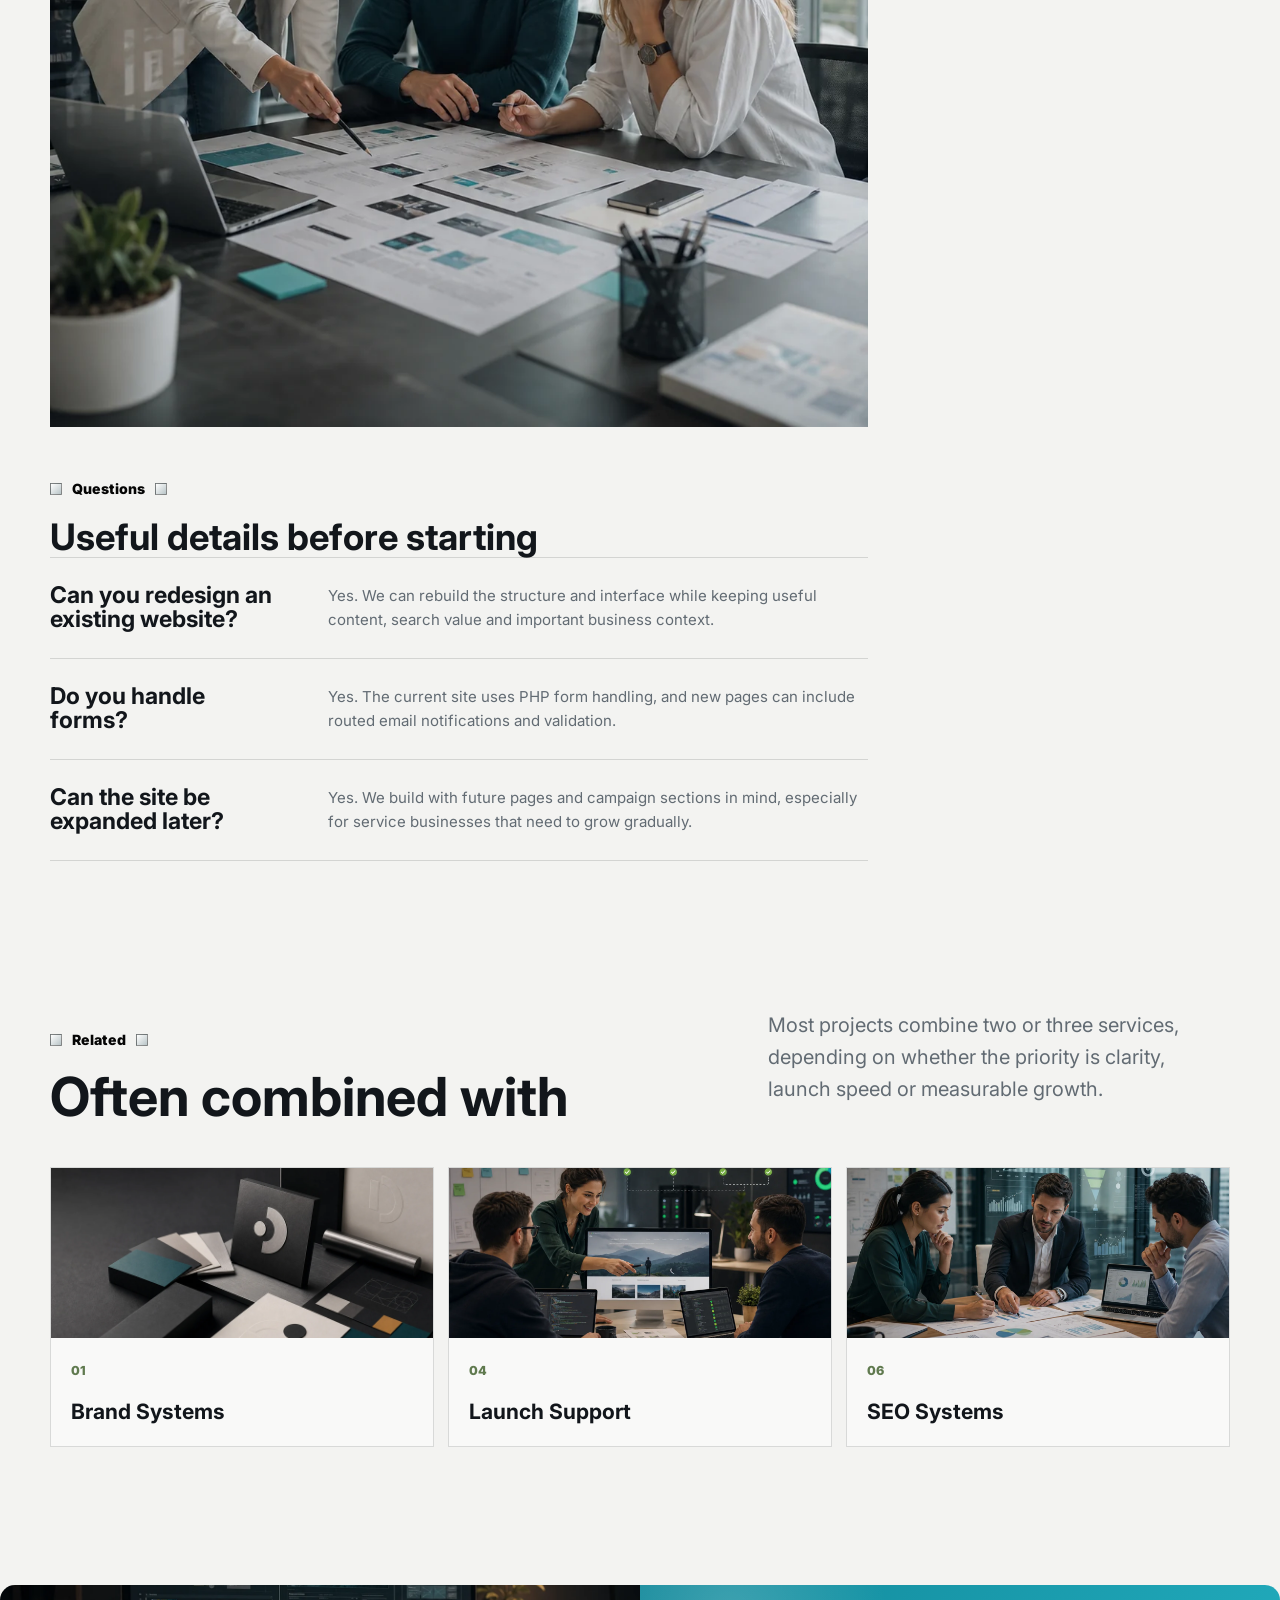
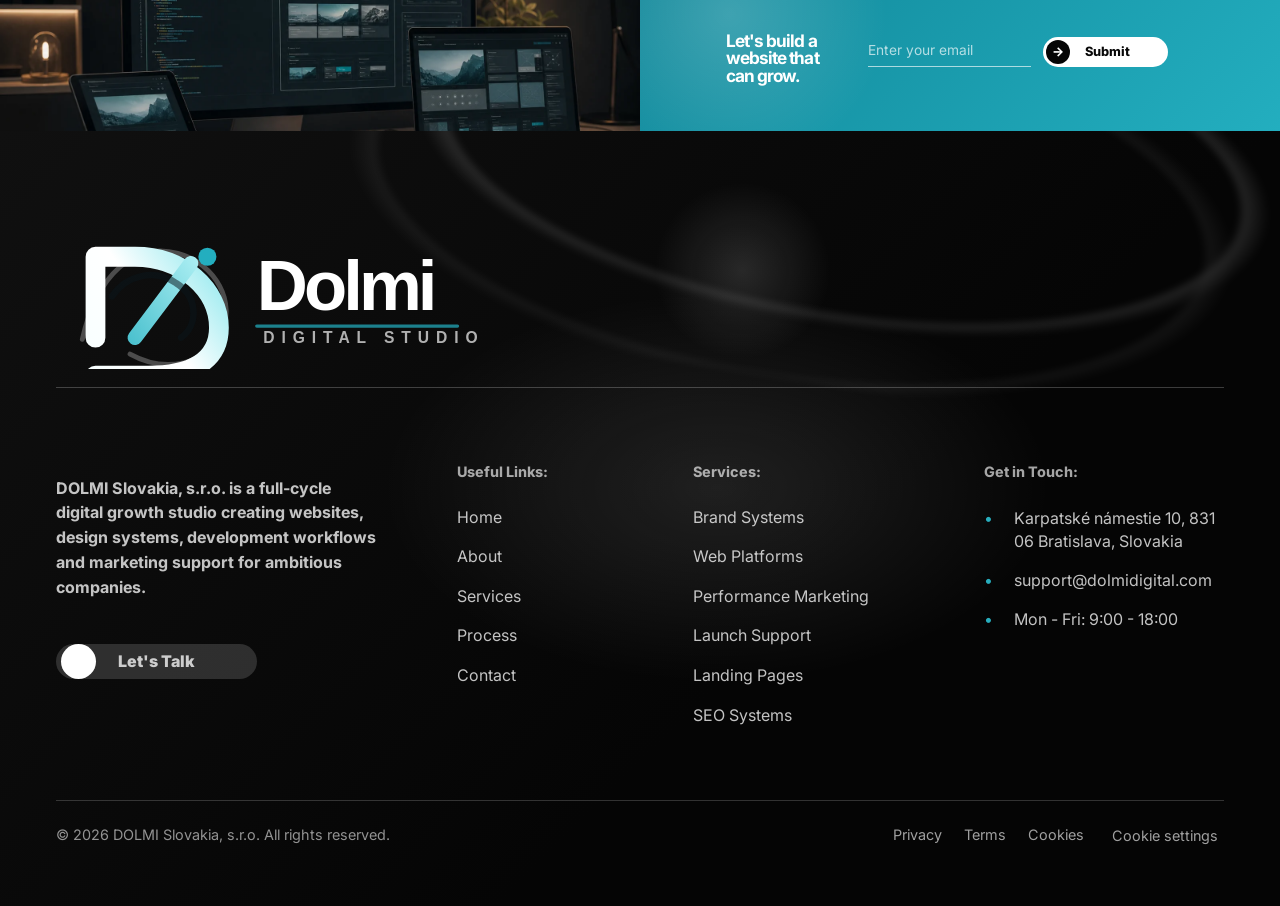
<file: web-platforms.html>
﻿<!doctype html>
<html lang="en">
<head>
  <meta charset="utf-8">
  <meta name="viewport" content="width=device-width, initial-scale=1">
  <title>Web Platforms | Dolmi</title>
  <meta name="description" content="Responsive website design and development from Dolmi: UX structure, frontend, backend, forms, analytics, and deployment.">
  <link rel="preconnect" href="https://fonts.googleapis.com">
  <link rel="preconnect" href="https://fonts.gstatic.com" crossorigin>
  <link href="https://fonts.googleapis.com/css2?family=Inter:wght@500;650;750;850&display=swap" rel="stylesheet">
    <link rel="icon" type="image/svg+xml" href="img/common/favicon.svg">
  <link rel="stylesheet" href="css/bundle.css">
</head>
<body>
  <header class="site-header"><div class="container nav"><a class="brand" href="index.html" aria-label="Dolmi home"><img class="brand-logo" src="img/common/dolmi-logo.svg" width="316" height="86" alt="Dolmi digital studio"></a><button class="nav-toggle" type="button" aria-label="Open menu" aria-expanded="false"><span></span><span></span></button><nav class="nav-links" aria-label="Main navigation"><a href="index.html">Home</a><a href="about.html">About Us</a><div class="nav-item has-dropdown"><a href="services.html">Services</a><div class="dropdown-menu"><a href="services.html">All Services</a><a href="brand-systems.html">Brand Systems</a><a aria-current="page" href="web-platforms.html">Web Platforms</a><a href="performance-marketing.html">Performance Marketing</a><a href="launch-support.html">Launch Support</a><a href="landing-pages.html">Landing Pages</a><a href="seo-systems.html">SEO Systems</a></div></div><a href="service-detail.html">Process</a><a href="contact.html">Contact</a></nav><div class="nav-actions"><div class="header-search" aria-label="Search"><span class="search-icon"></span><span>Search</span></div><a class="header-cta" href="contact.html">Contact Us</a></div></div></header>
  <main>
    <section class="single-service-hero">
      <div class="container single-service-hero-grid reveal">
        <div>
          <div class="single-service-kicker"><span></span> Website Platform <span></span></div>
          <h1>Web platforms built for clarity, conversion and maintenance.</h1>
          <p class="lead">We design and develop responsive websites that explain the offer, capture enquiries and stay easy to improve after launch. The site becomes a working business tool, not a static presentation.</p>
          <a class="single-service-btn" href="contact.html"><span aria-hidden="true">-&gt;</span>Start Website</a>
        </div>
        <figure class="single-service-hero-image"><img src="img/services/service-web-platforms.webp" width="1600" height="900" alt="Responsive website interfaces and development workspace"></figure>
      </div>
    </section>

    <section class="section single-service-main">
      <div class="container">
        <div class="single-service-summary reveal"><article><span>For</span><h3>Service companies and growing brands</h3><p>Useful when a website has to explain a complex offer, support sales and connect to marketing activity.</p></article><article><span>Output</span><h3>Responsive website system</h3><p>Sitemap, UX structure, UI design, frontend/backend implementation, forms, analytics and launch preparation.</p></article><article><span>Result</span><h3>A reliable digital base</h3><p>The website becomes easier to navigate, easier to maintain and easier to extend with new services or campaigns.</p></article></div>
        <div class="single-service-layout">
          <div class="single-service-content">
            <section class="single-service-block lead-block reveal">
              <div><div class="single-service-kicker single-service-kicker-dark"><span></span> Service logic <span></span></div><h2>A website should work as a system, not a stack of pages.</h2></div>
              <p>We plan the user journey, page hierarchy, content blocks and conversion points before production begins. Then we build the interface with clean responsive code, reliable form handling and the technical details a real business site needs after launch.</p>
            </section>
            <div class="single-service-media-grid reveal"><figure><img src="img/process/process-design-system.webp" width="1600" height="900" alt="Website design system materials on a studio table"></figure><figure><img src="img/process/process-launch-review.webp" width="1600" height="900" alt="Website QA and analytics review setup"></figure><figure><img src="img/about/scope/build.webp" width="1600" height="900" alt="Website production and development visual"></figure></div>
            <section class="single-service-block reveal"><h2>Core focus areas</h2><p>These are the practical parts of the service that usually shape the scope. We adapt the depth of each item to the project stage, budget and business priority.</p><div class="single-service-list"><span>Sitemap and page logic</span><span>UX wireframes</span><span>Responsive UI design</span><span>Frontend development</span><span>PHP form handling</span><span>Analytics and launch checks</span></div></section>
            <section class="single-service-block reveal"><div class="single-service-kicker single-service-kicker-dark"><span></span> Deliverables <span></span></div><h2>What the client receives</h2><div class="single-service-deliverables"><article><span>01</span><h3>Discovery structure</h3><p>Audience notes, page goals, sitemap, service hierarchy and content priorities.</p></article><article><span>02</span><h3>UX and UI design</h3><p>Desktop and mobile layouts, reusable sections, visual rhythm, image placement and CTA logic.</p></article><article><span>03</span><h3>Frontend build</h3><p>Semantic HTML, responsive CSS, JavaScript interactions and performance-minded implementation.</p></article><article><span>04</span><h3>Backend basics</h3><p>PHP form processing, email notifications, simple integrations and technical routing where needed.</p></article><article><span>05</span><h3>Launch preparation</h3><p>Cross-device QA, metadata, image optimization, form testing and final deployment checks.</p></article><article><span>06</span><h3>Editable foundation</h3><p>A structure that can be extended with new pages, sections and landing pages without rebuilding from zero.</p></article></div></section>
            <section class="single-service-block reveal"><div class="single-service-kicker single-service-kicker-dark"><span></span> Workflow <span></span></div><h2>How the work usually moves</h2><div class="single-service-process-grid"><article><span>01</span><h3>Map</h3><p>We clarify the offer, users, pages, content and conversion goals.</p></article><article><span>02</span><h3>Prototype</h3><p>We shape the page structure and visual direction before production code starts.</p></article><article><span>03</span><h3>Build</h3><p>We implement responsive pages, forms, scripts, analytics events and technical details.</p></article><article><span>04</span><h3>Launch</h3><p>We test the site, prepare deployment and support the first round of improvements.</p></article></div></section>
            <section class="single-service-quote reveal"><p>A useful website makes the offer clear, the next action obvious and future changes less painful.</p><span>Dolmi project principle</span></section>
            <figure class="single-service-wide-visual reveal"><img src="img/home/experience-team-workshop.webp" width="1600" height="900" alt="Team workshop for a website platform"></figure>
            <section class="single-service-block reveal"><div class="single-service-kicker single-service-kicker-dark"><span></span> Questions <span></span></div><h2>Useful details before starting</h2><div class="single-service-faq"><article><h3>Can you redesign an existing website?</h3><p>Yes. We can rebuild the structure and interface while keeping useful content, search value and important business context.</p></article><article><h3>Do you handle forms?</h3><p>Yes. The current site uses PHP form handling, and new pages can include routed email notifications and validation.</p></article><article><h3>Can the site be expanded later?</h3><p>Yes. We build with future pages and campaign sections in mind, especially for service businesses that need to grow gradually.</p></article></div></section>
          </div>
          <aside class="single-service-aside reveal"><strong>Services</strong><a href="brand-systems.html">Brand Systems</a><a aria-current="page" href="web-platforms.html">Web Platforms</a><a href="performance-marketing.html">Performance Marketing</a><a href="launch-support.html">Launch Support</a><a href="landing-pages.html">Landing Pages</a><a href="seo-systems.html">SEO Systems</a><p class="single-service-note">Use the form to share your current situation, goal, timeline and any existing website or campaign links. Dolmi replies by email.</p><a class="single-service-btn single-service-btn-dark" href="contact.html"><span aria-hidden="true">-&gt;</span>Request Scope</a></aside>
        </div>
      </div>
    </section>

    <section class="section single-service-related"><div class="container"><div class="section-head reveal"><div><div class="single-service-kicker single-service-kicker-dark"><span></span> Related <span></span></div><h2>Often combined with</h2></div><p class="lead">Most projects combine two or three services, depending on whether the priority is clarity, launch speed or measurable growth.</p></div><div class="single-service-related-grid"><a class="single-service-related-card" href="brand-systems.html"><figure><img src="img/services/service-identity.webp" width="1600" height="900" alt="Brand system preview"></figure><div class="single-service-related-copy"><span>01</span><h3>Brand Systems</h3></div></a><a class="single-service-related-card" href="launch-support.html"><figure><img src="img/services/launch-support.webp" width="1600" height="900" alt="Launch support preview"></figure><div class="single-service-related-copy"><span>04</span><h3>Launch Support</h3></div></a><a class="single-service-related-card" href="seo-systems.html"><figure><img src="img/services/marketing-analytics.webp" width="1600" height="900" alt="SEO systems preview"></figure><div class="single-service-related-copy"><span>06</span><h3>SEO Systems</h3></div></a></div></div></section>
    <section class="section cta-band services-cta-band">
      <div class="cta-split reveal">
        <figure class="cta-image services-cta-image">
          <img src="img/services/service-web-platforms.webp" width="1600" height="900" alt="Website platform interface and planning visuals">
        </figure>
        <div class="cta-panel">
          <h2>Let's build a website that can grow.</h2>
          <form class="cta-form" action="contact.php" method="post" data-contact-form>
            <input type="hidden" name="name" value="Web Platforms page visitor">
            <input type="hidden" name="company" value="">
            <input type="hidden" name="service" value="Web Platforms">
            <input type="hidden" name="message" value="Please contact me about Web Platforms service.">
            <input type="text" name="website" tabindex="-1" autocomplete="off" aria-hidden="true">
            <label>
              <span class="sr-only">Email address</span>
              <input type="email" name="email" placeholder="Enter your email" required>
            </label>
            <button type="submit"><span aria-hidden="true">-&gt;</span>Submit</button>
            <p class="form-status" aria-live="polite"></p>
          </form>
        </div>
      </div>
    </section>
  </main>
  <footer class="site-footer"><div class="footer-shell"><div class="footer-brandline" aria-label="Dolmi"><img class="footer-logo" src="img/common/dolmi-logo.svg" width="316" height="86" alt="Dolmi digital studio"></div><div class="footer-grid"><div class="footer-intro"><p>DOLMI Slovakia, s.r.o. is a full-cycle digital growth studio creating websites, design systems, development workflows and marketing support for ambitious companies.</p><a class="footer-talk" href="contact.html"><span aria-hidden="true">-&gt;</span>Let's Talk</a></div><nav class="footer-links" aria-label="Useful links"><strong>Useful Links:</strong><a href="index.html">Home</a><a href="about.html">About</a><a href="services.html">Services</a><a href="service-detail.html">Process</a><a href="contact.html">Contact</a></nav><nav class="footer-links" aria-label="Services"><strong>Services:</strong><a href="brand-systems.html">Brand Systems</a><a href="web-platforms.html">Web Platforms</a><a href="performance-marketing.html">Performance Marketing</a><a href="launch-support.html">Launch Support</a><a href="landing-pages.html">Landing Pages</a><a href="seo-systems.html">SEO Systems</a></nav><div class="footer-contact"><strong>Get in Touch:</strong><span><i aria-hidden="true">&bull;</i>Karpatsk&eacute; n&aacute;mestie 10, 831 06 Bratislava, Slovakia</span><a href="mailto:support@dolmidigital.com"><i aria-hidden="true">&bull;</i>support@dolmidigital.com</a><span><i aria-hidden="true">&bull;</i>Mon - Fri: 9:00 - 18:00</span></div></div><div class="footer-bottom"><p>&copy; 2026 DOLMI Slovakia, s.r.o. All rights reserved.</p><nav aria-label="Legal links"><a href="privacy.html">Privacy</a><a href="terms.html">Terms</a><a href="cookie.html">Cookies</a></nav></div></div></footer>
  <script src="js/main.js"></script>
</body>
</html>
</file>
<file: css/bundle.css>
@import url("./base.css");
@import url("./pages/home.css");
@import url("./pages/services.css");
@import url("./pages/service.css");
@import url("./pages/service-pages.css");
@import url("./pages/about.css");
@import url("./pages/contact.css");
@import url("./pages/legal.css");

.btn,
.header-cta,
.footer-talk,
.read-more-btn,
.more-services-btn,
.service-link,
.single-service-btn,
.process-hero-link,
.process-sidebar-btn,
.pricing-cta,
.cta-form button,
.contact-submit {
  transition-duration: 420ms !important;
  transition-timing-function: cubic-bezier(0.16, 1, 0.3, 1) !important;
}

.footer-talk span,
.read-more-btn span,
.more-services-btn span,
.service-link span,
.single-service-btn span,
.process-hero-link span,
.process-sidebar-btn span,
.cta-form button span,
.contact-submit span {
  transition-duration: 520ms !important;
  transition-timing-function: cubic-bezier(0.16, 1, 0.3, 1) !important;
}

.btn:hover,
.header-cta:hover,
.footer-talk:hover,
.read-more-btn:hover,
.more-services-btn:hover,
.service-link:hover,
.single-service-btn:hover,
.process-hero-link:hover,
.process-sidebar-btn:hover,
.pricing-cta:hover,
.cta-form button:hover,
.contact-submit:hover {
  transform: translateY(-1px);
}
</file>
